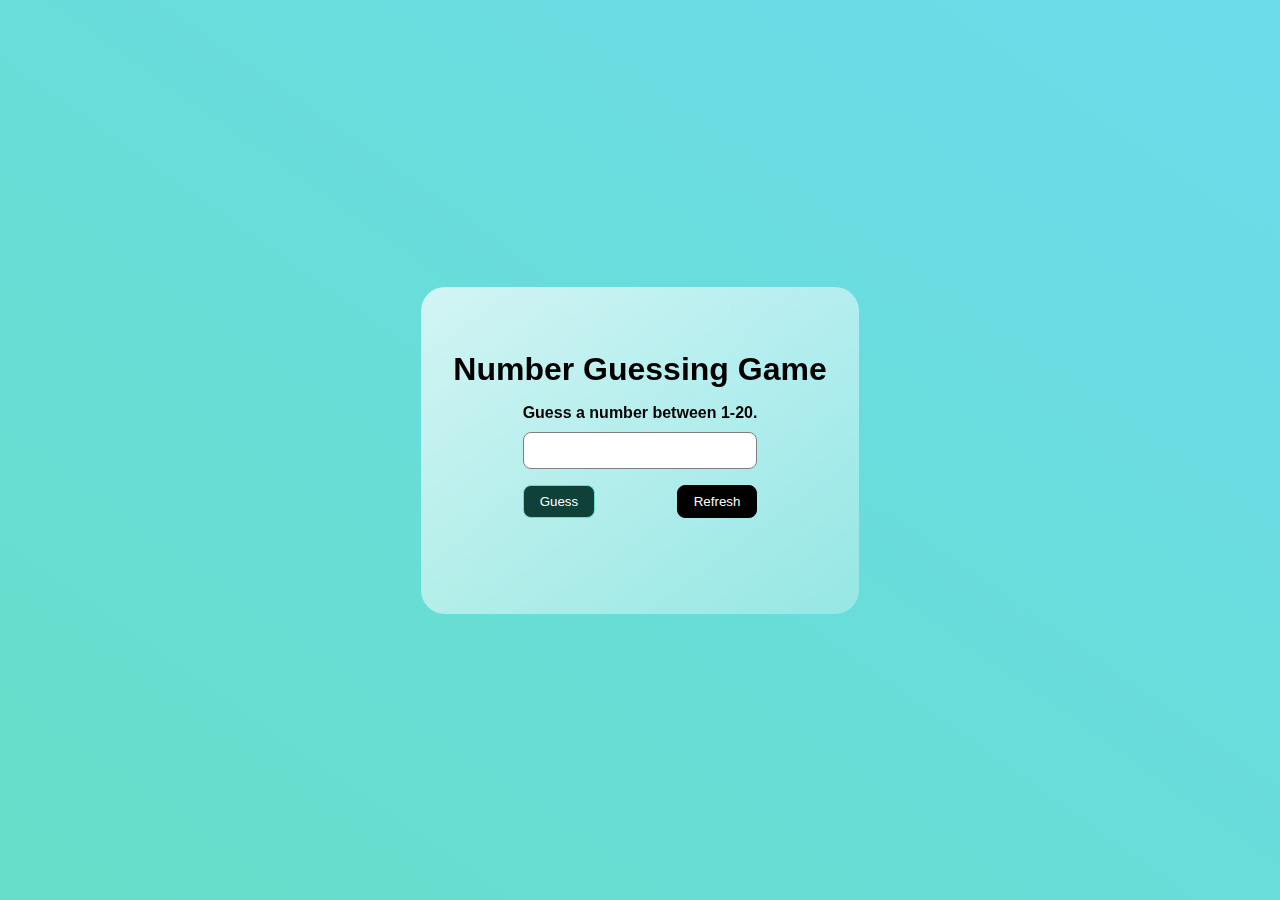
<file: guess-number/index.html>
<!DOCTYPE html>
<html lang="en">
  <head>
    <meta charset="UTF-8" />
    <meta name="viewport" content="width=device-width, initial-scale=1.0" />
    <link rel="stylesheet" href="styles.css" />
    <title>Guess the number</title>
  </head>
  <body>
    <main>
      <div class="game-container">
        <h1>Number Guessing Game</h1>
        <form id="game">
          <div class="form-group">
            <label for="guess">Guess a number between 1-20.</label>
            <input type="text" id="guess" />
          </div>
          <div class="buttons-group">
            <button type="submit" class="submit">Guess</button>
            <button class="refresh">Refresh</button>
          </div>
        </form>
        <p id="feedback"></p>
      </div>
    </main>
    <script src="./script.js"></script>
  </body>
</html>
</file>
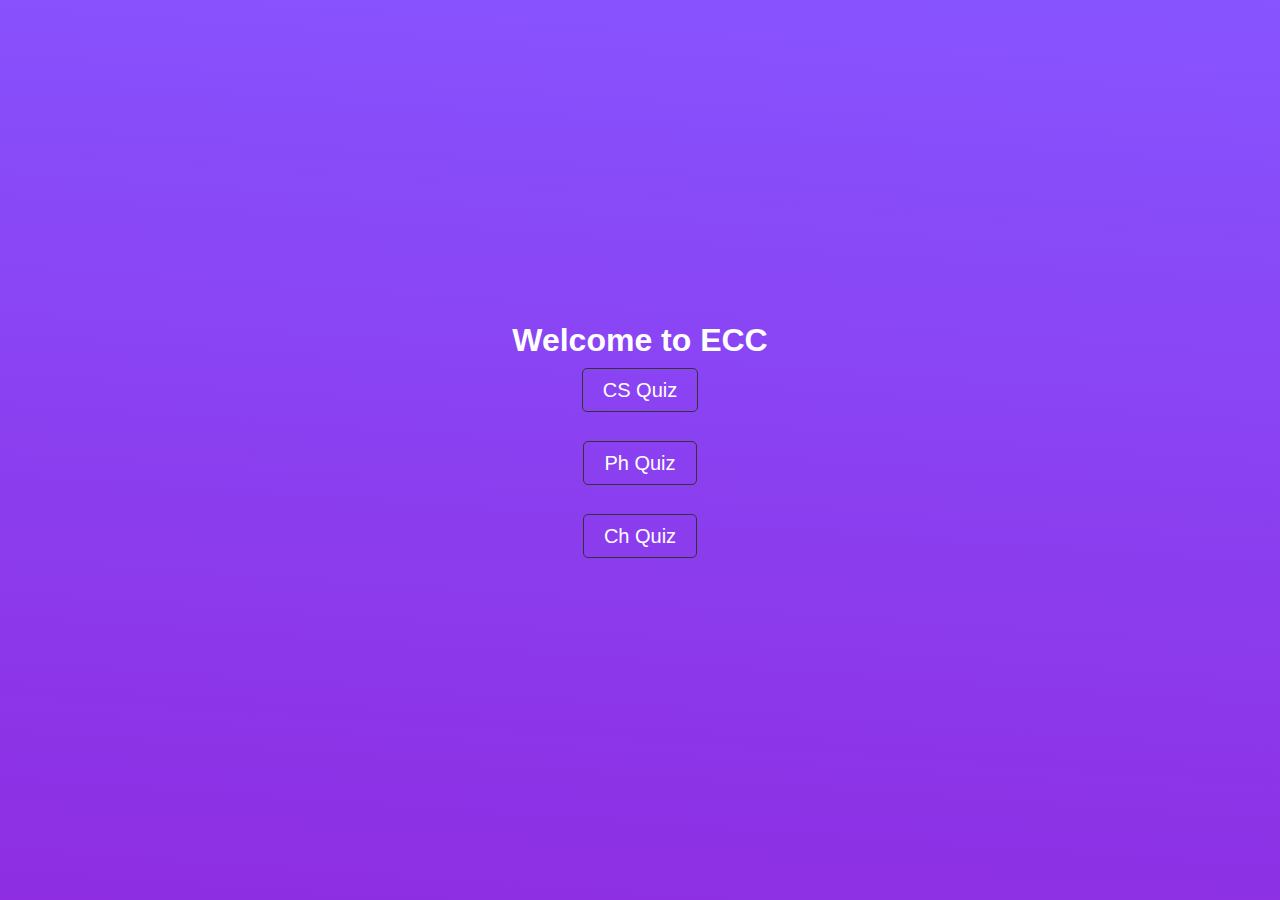
<file: quiz/index.html>
<!DOCTYPE html>
<html lang="en">
  <head>
    <meta charset="UTF-8" />
    <meta name="viewport" content="width=device-width, initial-scale=1.0" />
    <link rel="stylesheet" href="styles.css" />
    <title>Document</title>
  </head>
  <body>
    <div class="container">
      <h1>Welcome to ECC</h1>
      <div class="quiz">
        <a href="quiz1.html">CS Quiz</a>
      </div>
      <div class="quiz">
        <a href="quiz2.html">Ph Quiz</a>
      </div>
      <div class="quiz">
        <a href="quiz3.html">Ch Quiz</a>
      </div>
    </div>
  </body>
</html>
</file>
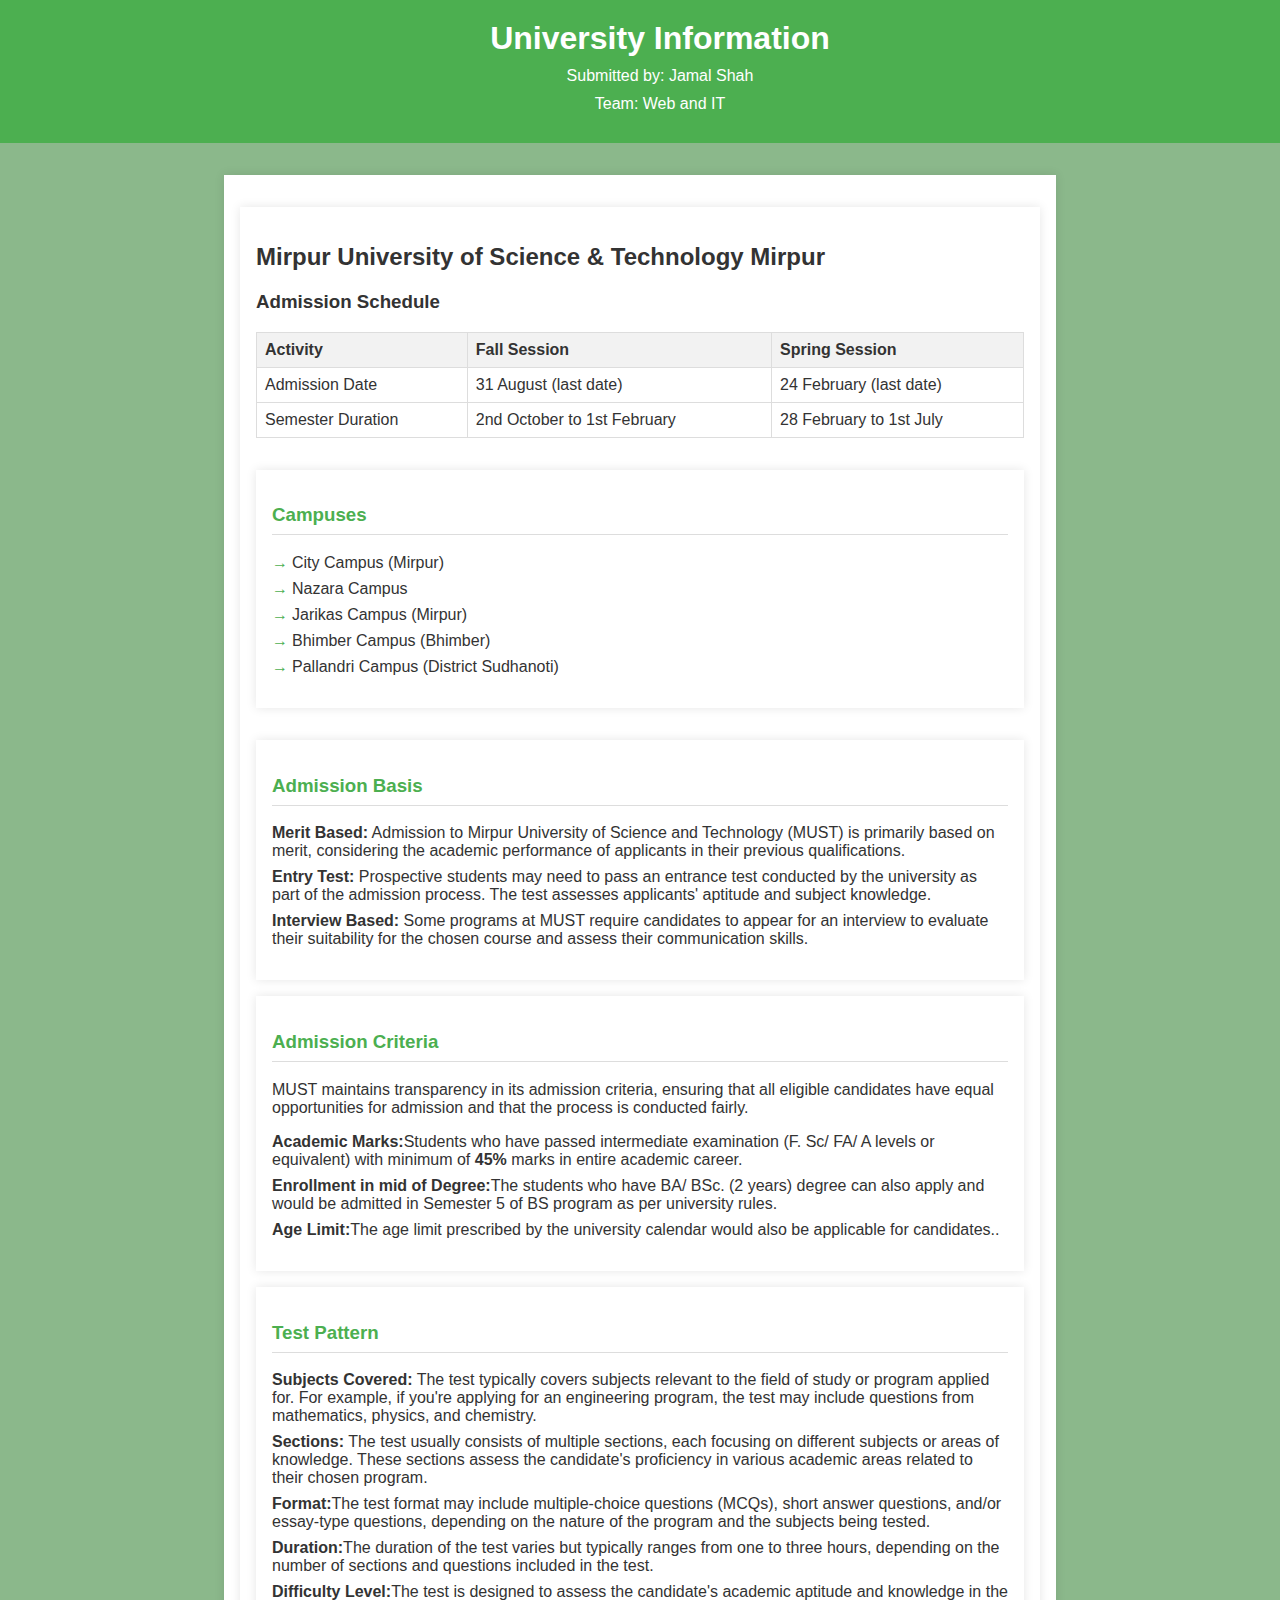
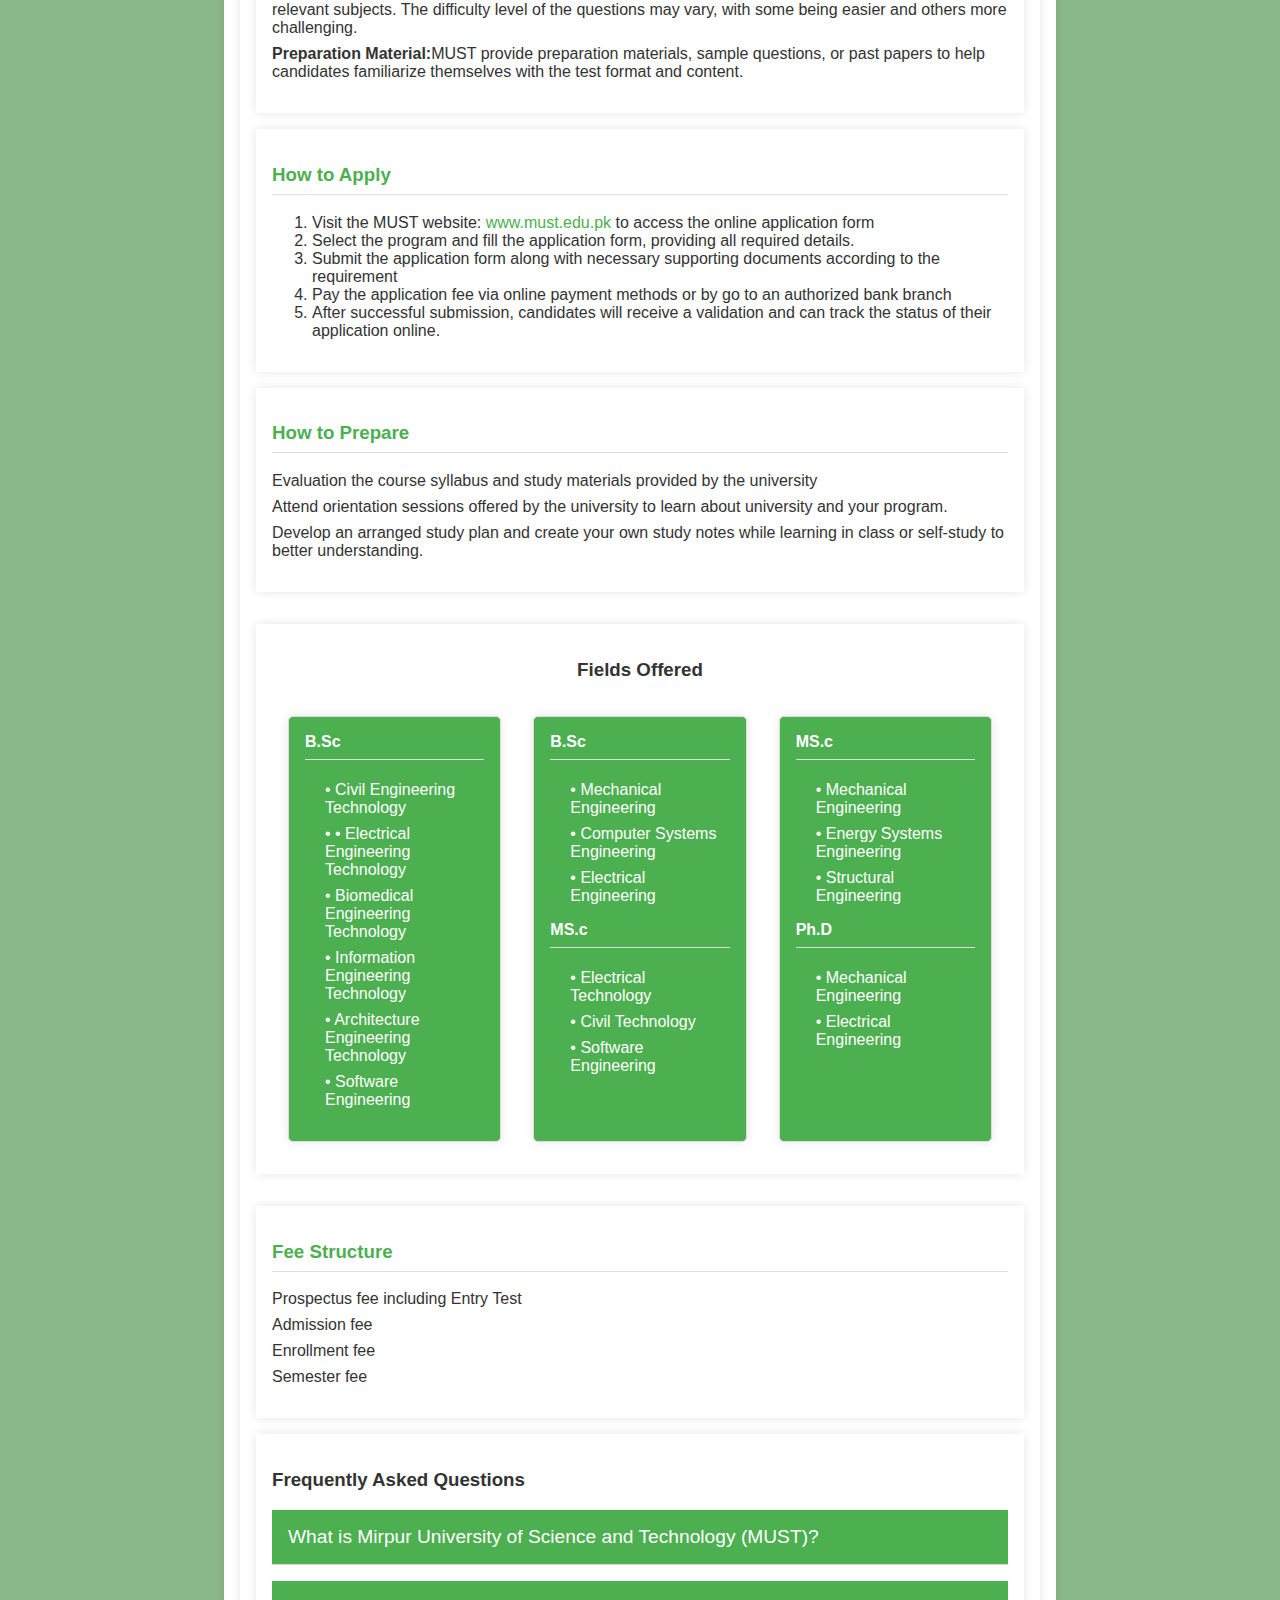
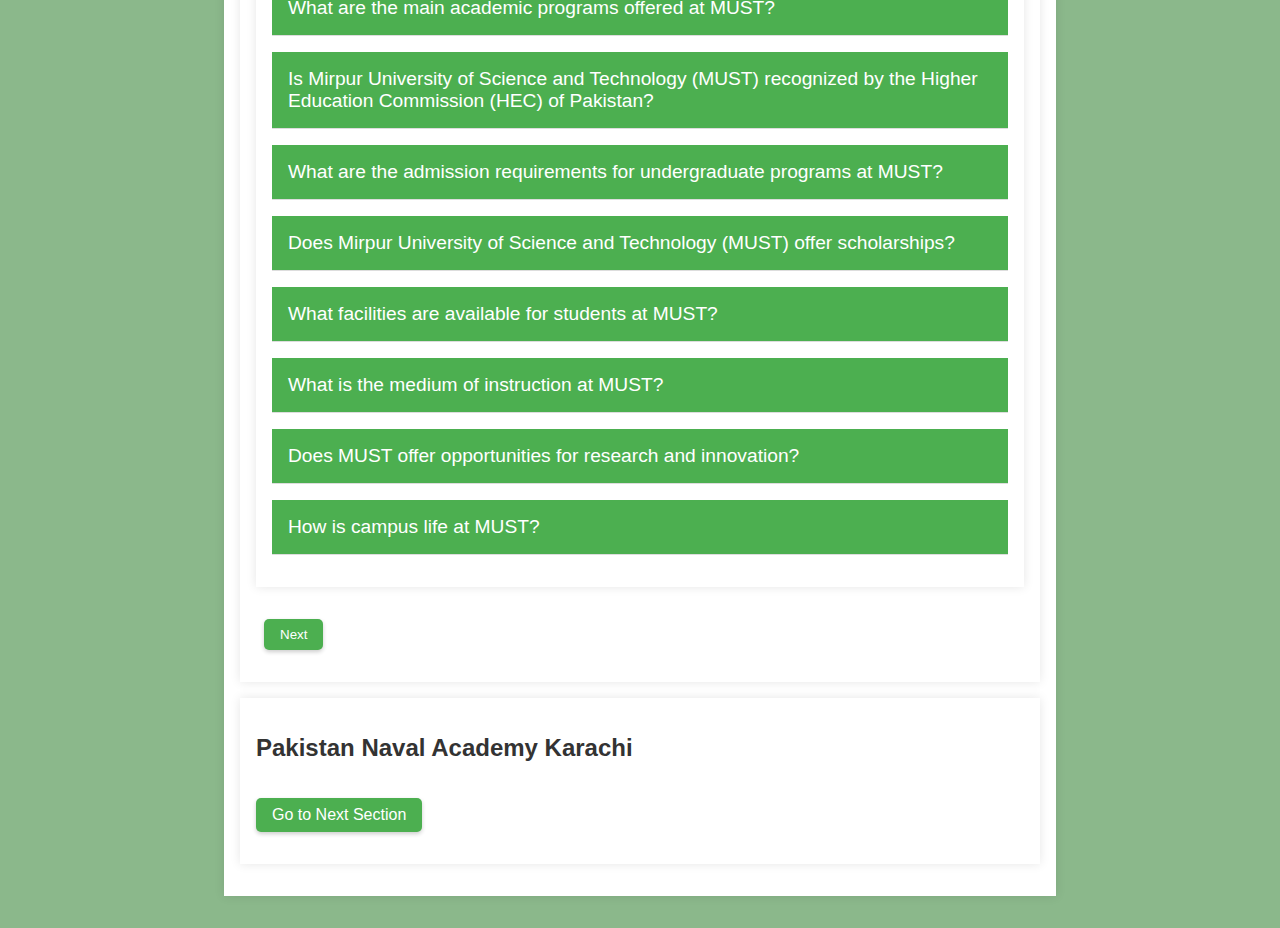
<file: Task-3/index.html>
<!DOCTYPE html>
<html lang="en">
  <head>
    <meta charset="UTF-8" />
    <meta name="viewport" content="width=device-width, initial-scale=1.0" />
    <title>University Information</title>
    <link rel="stylesheet" href="styles.css" />
  </head>
  <body>
    <header>
      <h1>University Information</h1>
      <p>Submitted by: Jamal Shah</p>
      <p>Team: Web and IT</p>
    </header>
    <div class="container">
      <section class="university section" id="section1">
        <h2>Mirpur University of Science & Technology Mirpur</h2>
        <h3>Admission Schedule</h3>
        <table>
          <tr>
            <th>Activity</th>
            <th>Fall Session</th>
            <th>Spring Session</th>
          </tr>
          <tr>
            <td>Admission Date</td>
            <td>31 August (last date)</td>
            <td>24 February (last date)</td>
          </tr>
          <tr>
            <td>Semester Duration</td>
            <td>2nd October to 1st February</td>
            <td>28 February to 1st July</td>
          </tr>
        </table>

        <div class="campuses admission-criteria bg">
          <h3>Campuses</h3>
          <ul>
            <li>City Campus (Mirpur)</li>
            <li>Nazara Campus</li>
            <li>Jarikas Campus (Mirpur)</li>
            <li>Bhimber Campus (Bhimber)</li>
            <li>Pallandri Campus (District Sudhanoti)</li>
          </ul>
        </div>
        <div class="admission-basis admission-criteria bg">
          <h3>Admission Basis</h3>
          <ul>
            <li>
              <strong>Merit Based:</strong> Admission to Mirpur University of
              Science and Technology (MUST) is primarily based on merit,
              considering the academic performance of applicants in their
              previous qualifications.
            </li>
            <li>
              <strong>Entry Test:</strong> Prospective students may need to pass
              an entrance test conducted by the university as part of the
              admission process. The test assesses applicants' aptitude and
              subject knowledge.
            </li>
            <li>
              <strong>Interview Based:</strong> Some programs at MUST require
              candidates to appear for an interview to evaluate their
              suitability for the chosen course and assess their communication
              skills.
            </li>
          </ul>
        </div>

        <div class="admission-criteria bg">
          <h3>Admission Criteria</h3>
          <p>
            MUST maintains transparency in its admission criteria, ensuring that
            all eligible candidates have equal opportunities for admission and
            that the process is conducted fairly.
          </p>
          <ul>
            <li>
              <strong>Academic Marks:</strong>Students who have passed
              intermediate examination (F. Sc/ FA/ A levels or equivalent) with
              minimum of <b>45%</b> marks in entire academic career.
            </li>
            <li>
              <strong>Enrollment in mid of Degree:</strong>The students who have
              BA/ BSc. (2 years) degree can also apply and would be admitted in
              Semester 5 of BS program as per university rules.
            </li>
            <li>
              <strong>Age Limit:</strong>The age limit prescribed by the
              university calendar would also be applicable for candidates..
            </li>
          </ul>
        </div>
        <div class="admission-criteria bg">
          <h3>Test Pattern</h3>
          <ul>
            <li>
              <strong>Subjects Covered:</strong> The test typically covers
              subjects relevant to the field of study or program applied for.
              For example, if you're applying for an engineering program, the
              test may include questions from mathematics, physics, and
              chemistry.
            </li>
            <li>
              <strong>Sections:</strong> The test usually consists of multiple
              sections, each focusing on different subjects or areas of
              knowledge. These sections assess the candidate's proficiency in
              various academic areas related to their chosen program.
            </li>
            <li>
              <strong>Format:</strong>The test format may include
              multiple-choice questions (MCQs), short answer questions, and/or
              essay-type questions, depending on the nature of the program and
              the subjects being tested.
            </li>
            <li>
              <strong>Duration:</strong>The duration of the test varies but
              typically ranges from one to three hours, depending on the number
              of sections and questions included in the test.
            </li>
            <li>
              <strong>Difficulty Level:</strong>The test is designed to assess
              the candidate's academic aptitude and knowledge in the relevant
              subjects. The difficulty level of the questions may vary, with
              some being easier and others more challenging.
            </li>
            <li>
              <strong>Preparation Material:</strong>MUST provide preparation
              materials, sample questions, or past papers to help candidates
              familiarize themselves with the test format and content.
            </li>
          </ul>
        </div>

        <div class="admission-criteria bg">
          <h3>How to Apply</h3>
          <ol>
            <li>
              Visit the MUST website:
              <a href="http://www.must.edu.pk">www.must.edu.pk</a> to access the
              online application form
            </li>
            <li>
              Select the program and fill the application form, providing all
              required details.
            </li>
            <li>
              Submit the application form along with necessary supporting
              documents according to the requirement
            </li>
            <li>
              Pay the application fee via online payment methods or by go to an
              authorized bank branch
            </li>
            <li>
              After successful submission, candidates will receive a validation
              and can track the status of their application online.
            </li>
          </ol>
        </div>

        <div class="admission-criteria bg">
          <h3>How to Prepare</h3>
          <ul>
            <li>
              Evaluation the course syllabus and study materials provided by the
              university
            </li>
            <li>
              Attend orientation sessions offered by the university to learn
              about university and your program.
            </li>
            <li>
              Develop an arranged study plan and create your own study notes
              while learning in class or self-study to better understanding.
            </li>
          </ul>
        </div>

        <div class="fields-offered bg">
          <h3>Fields Offered</h3>
          <div class="card-container">
            <div class="card">
              <h4>B.Sc</h4>
              <ul>
                <li>• Civil Engineering Technology</li>
                <li>• • Electrical Engineering Technology</li>
                <li>• Biomedical Engineering Technology</li>
                <li>• Information Engineering Technology</li>
                <li>• Architecture Engineering Technology</li>
                <li>• Software Engineering</li>
              </ul>
            </div>
            <div class="card">
              <h4>B.Sc</h4>
              <ul>
                <li>• Mechanical Engineering</li>
                <li>• Computer Systems Engineering</li>
                <li>• Electrical Engineering</li>
              </ul>
              <h4>MS.c</h4>
              <ul>
                <li>• Electrical Technology</li>
                <li>• Civil Technology</li>
                <li>• Software Engineering</li>
              </ul>
            </div>
            <div class="card">
              <h4>MS.c</h4>
              <ul>
                <li>• Mechanical Engineering</li>
                <li>• Energy Systems Engineering</li>
                <li>• Structural Engineering</li>
              </ul>
              <h4>Ph.D</h4>
              <ul>
                <li>• Mechanical Engineering</li>
                <li>• Electrical Engineering</li>
              </ul>
            </div>
          </div>
        </div>

        <div class="fee-structure admission-criteria bg">
          <h3>Fee Structure</h3>
          <ul>
            <li>Prospectus fee including Entry Test</li>
            <li>Admission fee</li>
            <li>Enrollment fee</li>
            <li>Semester fee</li>
          </ul>
        </div>

        <div class="faq bg">
          <h3>Frequently Asked Questions</h3>
          <div class="faq-item">
            <button class="faq-question">
              What is Mirpur University of Science and Technology (MUST)?
            </button>
            <div class="faq-answer">
              <p>
                Mirpur University of Science and Technology (MUST) is a renowned
                institution of higher education located in Mirpur, Azad Kashmir,
                Pakistan. It offers undergraduate, graduate, and postgraduate
                programs in various fields of science, engineering, technology,
                and social sciences.
              </p>
            </div>
          </div>
          <div class="faq-item">
            <button class="faq-question">
              What are the main academic programs offered at MUST?
            </button>
            <div class="faq-answer">
              <p>
                MUST offers a wide range of academic programs including but not
                limited to engineering, computer science, business
                administration, social sciences, and natural sciences.
              </p>
            </div>
          </div>
          <div class="faq-item">
            <button class="faq-question">
              Is Mirpur University of Science and Technology (MUST) recognized
              by the Higher Education Commission (HEC) of Pakistan?
            </button>
            <div class="faq-answer">
              <p>
                Yes, MUST is recognized by the Higher Education Commission (HEC)
                of Pakistan, and its degree programs are accredited
              </p>
            </div>
          </div>
          <div class="faq-item">
            <button class="faq-question">
              What are the admission requirements for undergraduate programs at
              MUST?
            </button>
            <div class="faq-answer">
              <p>
                Admission requirements may vary depending on the program, but
                generally, applicants need to pass an entrance test, meet the
                minimum academic qualifications, and fulfill any other criteria
                specified by the university
              </p>
            </div>
          </div>
          <div class="faq-item">
            <button class="faq-question">
              Does Mirpur University of Science and Technology (MUST) offer
              scholarships?
            </button>
            <div class="faq-answer">
              <p>
                Yes, MUST provide various scholarships and financial aid
                opportunities to deserving students based on academic merit,
                need, and other criteria.
              </p>
            </div>
          </div>
          <div class="faq-item">
            <button class="faq-question">
              What facilities are available for students at MUST?
            </button>
            <div class="faq-answer">
              <p>
                MUST provide state-of-the-art facilities including modern
                classrooms, laboratories, libraries, sports complexes, hostels,
                and recreational areas to facilitate the holistic development of
                students.
              </p>
            </div>
          </div>
          <div class="faq-item">
            <button class="faq-question">
              What is the medium of instruction at MUST?
            </button>
            <div class="faq-answer">
              <p>
                The medium of instruction at MUST is primarily English, although
                some programs may offer courses in both English and Urdu..
              </p>
            </div>
          </div>
          <div class="faq-item">
            <button class="faq-question">
              Does MUST offer opportunities for research and innovation?
            </button>
            <div class="faq-answer">
              <p>
                Yes, MUST encourages research and innovation through its
                research centers, collaborations with industries, and
                participation in national and international research projects.
              </p>
            </div>
          </div>
          <div class="faq-item">
            <button class="faq-question">How is campus life at MUST?</button>
            <div class="faq-answer">
              <p>
                Campus life at MUST is vibrant and diverse, with numerous
                extracurricular activities, clubs, and societies catering to the
                interests of students. The university also hosts events,
                seminars, and workshops to enrich the overall learning
                experience.
              </p>
            </div>
          </div>
        </div>
        <button class="next-btn" onclick="showSection(2)">Next</button>
      </section>
      <section class="university section" id="section2">
        <h2>Northern University, Nowshera</h2>
        <h3>Admission Schedule</h3>
        <table>
          <tr>
            <th>Activity</th>
            <th>Fall Session</th>
            <th>Spring Session</th>
          </tr>
          <tr>
            <td>Admission Date</td>
            <td>30 August (last date)</td>
            <td>29th February</td>
          </tr>
          <tr>
            <td>Semester Duration</td>
            <td>October to February</td>
            <td>March to September</td>
          </tr>
        </table>

        <div class="campuses admission-criteria bg">
          <h3>Campuses</h3>
          <ul>
            <li>City Campus Nowshera</li>
            <li>
              Main campus at Wattar Walai Ziarat Kaka Sahib Road, Nowshera
            </li>
          </ul>
        </div>
        <div class="admission-basis admission-criteria bg">
          <h3>Admission Basis</h3>
          <ul>
            <li>
              <strong>Merit Based:</strong> Northern University Nowshera offers
              admission on a merit basis, considering the academic performance
              of applicants in their previous qualifications.
            </li>
            <li>
              <strong>Entry Test:</strong>Prospective students may be required
              to pass an entrance test conducted by the university as part of
              the admission process.
            </li>
            <li>
              <strong>Interview Based:</strong> • Some programs at Northern
              University Nowshera may require candidates to appear for an
              interview to assess their suitability for the chosen course.
            </li>
          </ul>
        </div>

        <div class="admission-criteria bg">
          <h3>Admission Criteria</h3>
          <ul>
            <li>
              <strong>Academic Qualification:</strong>
            </li>
            <li>
              <strong>Merit Based:</strong> Admission is primarily based on
              merit considering the academic performance of applicants in their
              previous qualifications.
            </li>
            <li>
              <strong>Entry Test:</strong> Prospective students may need to pass
              an entrance test conducted by the university.
            </li>
            <li>
              <strong>Interview Based:</strong> Some programs require candidates
              to appear for an interview.
            </li>
          </ul>
        </div>
        <div class="admission-criteria bg">
          <h3>Test Pattern</h3>
          <ul>
            <li>
              <strong>Subjects Covered:</strong> The test typically covers
              subjects relevant to the field of study or program applied for.
              This may include subjects such as mathematics, English language
              proficiency, general knowledge, and subject-specific knowledge
              depending on the program.
            </li>
            <li>
              <strong>Sections:</strong>The test usually consists of multiple
              sections, each focusing on different subjects or areas of
              knowledge. These sections assess the candidate's proficiency in
              various academic areas relevant to their chosen program.
            </li>
            <li>
              <strong>Format:</strong>• The test format may include
              multiple-choice questions (MCQs), short answer questions, and/or
              essay-type questions, depending on the nature of the program and
              the subjects being tested.
            </li>
            <li>
              <strong>Duration:</strong>The duration of the test varies but
              typically ranges from one to three hours, depending on the number
              of sections and questions included in the test.
            </li>
            <li>
              <strong>Difficulty Level:</strong>The test is designed to assess
              the candidate's academic aptitude and knowledge in the relevant
              subjects. The difficulty level of the questions may vary, with
              some being easier and others more challenging.
            </li>
            <li>
              <strong>Preparation Material:</strong>Northern University Nowshera
              provide preparation materials, sample questions, or past papers to
              help candidates familiarize themselves with the test format and
              content.
            </li>
          </ul>
        </div>

        <div class="admission-criteria bg">
          <h3>How to Apply</h3>
          <ol>
            <li>
              Visit the Northern University website:
              <a href="https://www.northern.edu.pk ">www.northern.edu.pk</a> to
              access the online application form
            </li>
            <li>
              Select the program and fill the application form, providing all
              required details.
            </li>
            <li>
              Submit the application form along with necessary supporting
              documents according to the requirement
            </li>
            <li>
              Pay the application fee via online payment methods or by go to an
              authorized bank branch
            </li>
            <li>
              After successful submission, candidates will receive a validation
              and can track the status of their application online.
            </li>
          </ol>
        </div>

        <div class="admission-criteria bg">
          <h3>How to Prepare</h3>
          <ul>
            <li>
              Evaluation the course syllabus and study materials provided by the
              university
            </li>
            <li>
              Attend orientation sessions offered by the university to learn
              about university and your program.
            </li>
            <li>
              Develop an arranged study plan and create your own study notes
              while learning in class or self-study to better understanding.
            </li>
          </ul>
        </div>

        <div class="fields-offered bg">
          <h3>Fields Offered</h3>
          <div class="card-container">
            <div class="card">
              <h4>B.Sc</h4>
              <ul>
                <li>• Electrical Engineering</li>
                <li>• Computer Science</li>
                <li>• Information Technology</li>
                <li>• Electronics</li>
                <li>• Business Administration</li>
                <li>• Textile and Fashion Designing</li>
                <li>• BS Economics</li>
                <li>• BS Education</li>
                <li>• BS English</li>
                <li>• BS Urdu</li>
                <li>• BS Journalism</li>
              </ul>
            </div>
            <div class="card">
              <h4>MS</h4>
              <ul>
                <li>• MSc Mathematics</li>
                <li>• MSc Environmental Science</li>
                <li>• MPhil Environmental Science</li>
              </ul>
            </div>
            <div class="card">
              <h4>Ph.D</h4>
              <ul>
                <li>-</li>
                <li></li>
              </ul>
            </div>
          </div>
        </div>

        <div class="admission-criteria bg">
          <h3>Fee Structure</h3>
          <ul>
            <li>Prospectus fee including Entry Test</li>
            <li>Admission fee</li>
            <li>Enrollment fee</li>
            <li>Semester fee</li>
          </ul>
        </div>

        <div class="faq bg">
          <h3>Frequently Asked Questions</h3>
          <div class="faq-item">
            <button class="faq-question">
              What programs does Northern University Nowshera offer?
            </button>
            <div class="faq-answer">
              <p>
                Northern University Nowshera offers a wide range of
                undergraduate, graduate, and postgraduate programs in various
                disciplines including but not limited to engineering, business
                administration, computer science, social sciences, and health
                sciences.
              </p>
            </div>
          </div>
          <div class="faq-item">
            <button class="faq-question">
              Is Northern University Nowshera recognized by the Higher Education
              Commission (HEC)?
            </button>
            <div class="faq-answer">
              <p>
                Yes, Northern University Nowshera is recognized by the Higher
                Education Commission (HEC) of Pakistan, and its degree programs
                are accredited
              </p>
            </div>
          </div>
          <div class="faq-item">
            <button class="faq-question">
              What is the admission process at Northern University Nowshera?
            </button>
            <div class="faq-answer">
              <p>
                The admission process typically involves meeting the minimum
                academic qualifications, appearing for an entrance test (if
                applicable), submitting required documents, and fulfilling any
                other criteria specified by the university
              </p>
            </div>
          </div>
          <div class="faq-item">
            <button class="faq-question">
              Does Northern University Nowshera offer scholarships or financial
              aid?
            </button>
            <div class="faq-answer">
              <p>
                Yes, Northern University Nowshera provides scholarships and
                financial aid opportunities to deserving students based on
                academic merit, need, and other criteria.
              </p>
            </div>
          </div>
          <div class="faq-item">
            <button class="faq-question">
              What facilities are available for students at Northern University
              Nowshera?
            </button>
            <div class="faq-answer">
              <p>
                The university provides modern facilities including classrooms,
                laboratories, libraries, sports complexes, hostels, and
                recreational areas to facilitate the overall development of
                students.
              </p>
            </div>
          </div>
          <div class="faq-item">
            <button class="faq-question">
              What is the medium of instruction at Northern University Nowshera?
            </button>
            <div class="faq-answer">
              <p>
                The medium of instruction at Northern University Nowshera is
                primarily English, although some programs may offer courses in
                both English and Urdu.
              </p>
            </div>
          </div>
          <div class="faq-item">
            <button class="faq-question">
              Are there any extracurricular activities or student clubs at
              Northern University Nowshera?
            </button>
            <div class="faq-answer">
              <p>
                Yes, the university offers various extracurricular activities,
                clubs, and societies catering to the interests of students,
                promoting their holistic development.
              </p>
            </div>
          </div>
          <div class="faq-item">
            <button class="faq-question">
              How is the campus life at Northern University Nowshera?
            </button>
            <div class="faq-answer">
              <p>
                Campus life at Northern University Nowshera is vibrant and
                diverse, with opportunities for academic, social, and personal
                growth through various activities and events.
              </p>
            </div>
          </div>
          <div class="faq-item">
            <button class="faq-question">
              Does Northern University Nowshera have international
              collaborations or exchange programs?
            </button>
            <div class="faq-answer">
              <p>
                Yes, the university have international collaborations with other
                universities and institutions, and it may offer exchange
                programs for students to study abroad or interact with
                international peers.
              </p>
            </div>
          </div>
          <div class="faq-item">
            <button class="faq-question">
              How can I contact Northern University Nowshera for more
              information?
            </button>
            <div class="faq-answer">
              <p>
                You can contact Northern University Nowshera through their
                official website, email, phone number, or by visiting their
                campus. They typically have an admissions office or help desk to
                assist prospective students with inquiries.
              </p>
            </div>
          </div>
        </div>
        <button class="prev-btn" onclick="showSection(1)">Previous</button>
        <button class="next-btn" onclick="showSection(3)">Next</button>
      </section>
      <section class="university section" id="section3">
        <h2>Shaheed Benazir Bhutto Women University, Peshawar</h2>
        <h3>Admission Schedule</h3>
        <table>
          <tr>
            <th>Activity</th>
            <th>Fall Session</th>
            <th>Spring Session</th>
          </tr>
          <tr>
            <td>Admission Date</td>
            <td>31 October</td>
            <td>15 March</td>
          </tr>
          <tr>
            <td>Semester Duration</td>
            <td>September to January</td>
            <td>February to June</td>
          </tr>
        </table>

        <div class="campuses admission-criteria bg">
          <h3>Campuses</h3>
          <ul>
            <li>
              Benazir Bhutto Shaheed University (Karachi) in Karachi, Sindh
            </li>
            <li>
              Shaheed Benazir Bhutto University (Sheringal) in Dir, Khyber
              Pakhtunkhwa
            </li>
            <li>
              Shaheed Benazir Bhutto University (Shaheed Benazirabad) in Shaheed
              Benazirabad, Sindh
            </li>
            <li>
              Shaheed Benazir Bhutto Women University in Peshawar, Khyber
              Pakhtunkhwa
            </li>
          </ul>
        </div>
        <div class="admission-basis admission-criteria bg">
          <h3>Admission Basis</h3>
          <ul>
            <li>
              <strong>Merit Based:</strong> Admission to SBBWU, Peshawar, is
              primarily based on merit, considering the academic performance of
              applicants in their previous qualifications.
            </li>
            <li>
              <strong>Entry Test:</strong>Prospective students need to pass an
              entrance test conducted by the university as part of the admission
              process. The test assesses applicants' aptitude and subject
              knowledge.
            </li>
            <li>
              <strong>Interview Based:</strong>Some programs at SBBWU, Peshawar,
              require applicants to appear for an interview to evaluate their
              correctness for the selected course and evaluate their
              communication skills and motivation.
            </li>
          </ul>
        </div>

        <div class="admission-criteria bg">
          <h3>Admission Criteria</h3>
          <ul>
            <li>
              <strong>Academic Qualification:</strong>
            </li>
            <li>
              <strong>Document Verification:</strong>
            </li>
            <li>
              <strong>Selection Criteria Transparency:</strong>
            </li>
            <li>
              <strong>Entry Test:</strong> Prospective students may need to pass
              an entrance test conducted by the university.
            </li>
            <li>
              <strong>Interview Based:</strong> Some programs require candidates
              to appear for an interview.
            </li>
          </ul>
        </div>
        <div class="admission-criteria bg">
          <h3>Test Pattern</h3>
          <ul>
            <li>
              <strong>Subjects Covered:</strong> The test typically covers
              subjects relevant to the field of study or program applied for.
              This may include subjects such as mathematics, English language
              proficiency, general knowledge, and subject-specific knowledge
              depending on the program.
            </li>
            <li>
              <strong>Sections:</strong>The test usually consists of multiple
              sections, each focusing on different subjects or areas of
              knowledge. These sections assess the candidate's proficiency in
              various academic areas relevant to their chosen program.
            </li>
            <li>
              <strong>Format:</strong>• The test format may include
              multiple-choice questions (MCQs), short answer questions, and/or
              essay-type questions, depending on the nature of the program and
              the subjects being tested.
            </li>
            <li>
              <strong>Duration:</strong>The duration of the test varies but
              typically ranges from one to three hours, depending on the number
              of sections and questions included in the test.
            </li>
            <li>
              <strong>Difficulty Level:</strong>The test is designed to assess
              the candidate's academic aptitude and knowledge in the relevant
              subjects. The difficulty level of the questions may vary, with
              some being easier and others more challenging.
            </li>
            <li>
              <strong>Preparation Material:</strong>SBBWU, Peshawar, provide
              preparation materials, sample questions, or past papers to help
              candidates explain themselves with the test format and content.
            </li>
            <li>
              <strong>Test Syllabus:</strong>The university typically issues the
              syllabus for the entrance test, outlining the topics from which
              questions will be inquired. Applicants are guided to review the
              syllabus and prepare consequently.
            </li>
          </ul>
        </div>

        <div class="admission-criteria bg">
          <h3>How to Apply</h3>
          <ol>
            <li>
              Visit the SBBWU University website:
              <a href="https://www.sbbwu.edu.pk">www.sbbwu.edu.pk </a> to access
              the online application form
            </li>
            <li>
              Select the program and fill the application form, providing all
              required details.
            </li>
            <li>
              Submit the application form along with necessary supporting
              documents according to the requirement
            </li>
            <li>
              Pay the application fee via online payment methods or by go to an
              authorized bank branch
            </li>
            <li>
              After successful submission, candidates will receive a validation
              and can track the status of their application online.
            </li>
          </ol>
        </div>

        <div class="admission-criteria bg">
          <h3>How to Prepare</h3>
          <ul>
            <li>
              Evaluation the course syllabus and study materials provided by the
              SBBWU.
            </li>
            <li>
              Attend orientation sessions offered by the university to learn
              about university and your program.
            </li>
            <li>
              Develop an arranged study plan and create your own study notes
              while learning in class or self-study to better understanding.
            </li>
          </ul>
        </div>

        <div class="fields-offered bg">
          <h3>Fields Offered</h3>
          <div class="card-container">
            <div class="card">
              <h4>B.Sc</h4>
              <ul>
                <li>• B.Ed with Personal Grooming</li>
                <li>• BS Bio-Informatics</li>
                <li>• BS Microbiology</li>
                <li>• BS Chemistry</li>
                <li>• BS Psychology</li>
                <li>• BS Economics</li>
                <li>• BS Bio Chemistry</li>
                <li>• BS Computer Science</li>
                <li>• BS Physics</li>
                <li>• B.A (Hons) Fine Arts</li>
                <li>• B.B.A</li>
              </ul>
            </div>
            <div class="card">
              <h4>MS</h4>
              <ul>
                <li>• Masters in English</li>
                <li>• Masters in Statistics</li>
                <li>• Masters in Islamiyat</li>
                <li>• Masters in Computer Science</li>
                <li>• Masters in Chemistry</li>
                <li>• Masters in Mathematics</li>
                <li>• Masters in Economics</li>
                <li>• Masters in Psychology</li>
                <li>• M.Ed</li>
              </ul>
            </div>
            <div class="card">
              <h4>MS</h4>
              <ul>
                <li>• Masters in Urdu</li>
                <li>• Masters in Political Science</li>
                <li>• Masters in Physics</li>
                <li>• M.B.A</li>
                <li>• M.P.A</li>
                <li>• L.L.B</li>
              </ul>
              <h4>Ph.D</h4>
              <ul>
                <li>• Ph.D in Islamiyat</li>
                <li>• Ph.D in Psychology</li>
              </ul>
            </div>
          </div>
        </div>

        <div class="admission-criteria bg">
          <h3>Fee Structure</h3>
          <ul>
            <li>Prospectus fee including Entry Test</li>
            <li>Admission fee</li>
            <li>Enrollment fee</li>
            <li>Semester fee</li>
          </ul>
        </div>

        <div class="faq bg">
          <h3>Frequently Asked Questions</h3>
          <div class="faq-item">
            <button class="faq-question">
              What programs does Northern SBBWU offer?
            </button>
            <div class="faq-answer">
              <p>
                SBBWU offers a variety of undergraduate, graduate, and
                postgraduate programs in fields such as arts, sciences,
                humanities, education, business administration, and social
                sciences.
              </p>
            </div>
          </div>
          <div class="faq-item">
            <button class="faq-question">
              Is SBBWU recognized by the Higher Education Commission (HEC)?
            </button>
            <div class="faq-answer">
              <p>
                Yes, SBBWU is recognized by the Higher Education Commission
                (HEC) of Pakistan.
              </p>
            </div>
          </div>
          <div class="faq-item">
            <button class="faq-question">Is SBBWU only for women?</button>
            <div class="faq-answer">
              <p>
                Yes, SBBWU is a women's university, providing educational
                opportunities exclusively for female students.
              </p>
            </div>
          </div>
          <div class="faq-item">
            <button class="faq-question">
              What are the admission requirements for undergraduate programs at
              SBBWU?
            </button>
            <div class="faq-answer">
              <p>
                Admission requirements may vary depending on the program, but
                generally, applicants need to meet the minimum academic
                qualifications, pass an entrance test (if applicable), and
                fulfill any other criteria specified by the university.
              </p>
            </div>
          </div>
          <div class="faq-item">
            <button class="faq-question">
              Does SBBWU offer scholarships or financial aid?
            </button>
            <div class="faq-answer">
              <p>
                Yes, SBBWU provides scholarships and financial aid opportunities
                to deserving students based on academic merit, need, and other
                criteria.
              </p>
            </div>
          </div>
          <div class="faq-item">
            <button class="faq-question">
              What facilities are available for students at SBBWU?
            </button>
            <div class="faq-answer">
              <p>
                The university provides modern facilities including classrooms,
                laboratories, libraries, sports complexes, hostels, and
                recreational areas to facilitate the overall development of
                students.
              </p>
            </div>
          </div>
          <div class="faq-item">
            <button class="faq-question">
              What is the medium of instruction at SBBWU ?
            </button>
            <div class="faq-answer">
              <p>
                The medium of instruction at SBBWU is primarily English,
                although some programs may offer courses in both English and
                Urdu.
              </p>
            </div>
          </div>
          <div class="faq-item">
            <button class="faq-question">
              Are there any extracurricular activities or student clubs at
              SBBWU?
            </button>
            <div class="faq-answer">
              <p>
                Yes, SBBWU encourages extracurricular activities and has various
                student clubs and societies catering to the interests of
                students, promoting their holistic development.
              </p>
            </div>
          </div>
          <div class="faq-item">
            <button class="faq-question">
              How is the campus life at SBBWU?
            </button>
            <div class="faq-answer">
              <p>
                Campus life at SBBWU is vibrant and diverse, with opportunities
                for academic, social, and personal growth through various
                activities and events.
              </p>
            </div>
          </div>
          <div class="faq-item">
            <button class="faq-question">
              How can I contact SBBWU for more information?
            </button>
            <div class="faq-answer">
              <p>
                You can contact SBBWU through their official website, email,
                phone number, or by visiting their campus. They typically have
                an admissions office or help desk to assist prospective students
                with inquiries.
              </p>
            </div>
          </div>
        </div>
        <button class="prev-btn" onclick="showSection(2)">Previous</button>
        <button class="next-btn" onclick="showSection(4)">Next</button>
      </section>
      <section class="university section" id="section4">
        <h2>Imperial College of Business Studies, Lahore</h2>
        <h3>Admission Schedule</h3>
        <table>
          <tr>
            <th>Activity</th>
            <th>Fall Session</th>
            <th>Spring Session</th>
          </tr>
          <tr>
            <td>Admission Date</td>
            <td>15 September(last date)</td>
            <td>Mid of April</td>
          </tr>
          <tr>
            <td>Semester Duration</td>
            <td>October to March</td>
            <td>April to August</td>
          </tr>
        </table>

        <div class="campuses admission-criteria bg">
          <h3>Campuses</h3>
          <ul>
            <li>Garden Town Campusd</li>
            <li>Gulberg Campus</li>
            <li>Johar Town Campus</li>
            <li>Defense Campus</li>
          </ul>
        </div>
        <div class="admission-basis admission-criteria bg">
          <h3>Admission Basis</h3>
          <ul>
            <li>
              <strong>Merit Based:</strong> Admission based on the applicant's
              academic performance, such as their high school grades or previous
              college/university transcripts.
            </li>

            <li>
              <strong>Entry Test:</strong>Applicants need to take an admission
              test, which assesses their ability and knowledge in relevant
              subjects.
            </li>
            <li>
              <strong>Interview Based:</strong>Some programs require applicants
              to participate in an interview as part of the admission process.
              This allows the college to assess the applicant's communication
              skills, motivation, and suitability for the program.
            </li>
            <li>
              <strong>Extracurricular Activities Based:</strong>The College may
              also consider applicants' involvement in extracurricular
              activities, community service, or leadership roles.
            </li>
          </ul>
        </div>

        <div class="admission-criteria bg">
          <h3>Admission Criteria</h3>
          <ul>
            <li>
              <strong>Academic Qualification:</strong> Applicants are typically
              required to have completed their previous education up to a
              certain level, such as high school or undergraduate degree,
              depending on the program they are applying for.
            </li>
            <li>
              <strong>Minimum Grade Requirement:</strong> There might be a
              minimum grade requirement for previous academic qualifications,
              such as a certain GPA or percentage, which varies depending on the
              program.
            </li>
            <li>
              <strong>Entry Test:</strong> Some programs require applicants to
              take an admission test, such as the SAT, GRE, GMAT, or an internal
              test conducted by the college.
            </li>
            <li>
              <strong>English Skill:</strong>For programs taught in English,
              applicants whose primary language is not English may be required
              to demonstrate skill through consistent tests like TOEFL or IELTS.
            </li>
            <li>
              <strong>Letters of Recommendation:</strong> Some programs require
              letters of recommendation from teachers, professors, or employers
              who can attest to the applicant's academic abilities and
              character.
            </li>
            <li>
              <strong>Entry Test:</strong> Prospective students may need to pass
              an entrance test conducted by the university.
            </li>
            <li>
              <strong>Interview:</strong> : In some cases, candidates required
              to attend an interview as part of the admission process, where
              they can discuss their qualifications and aspirations with
              admissions staff.
            </li>
          </ul>
        </div>
        <div class="admission-criteria bg">
          <h3>Test Pattern</h3>
          <ul>
            <li>
              <strong>Subjects Covered:</strong> The test pattern vary depending
              on the program you're applying for. It could include subjects
              related to the field of study, such as mathematics, English
              language skill, general knowledge, analytical reasoning, or
              subject-specific knowledge.
            </li>
            <li>
              <strong>Format:</strong> The test format could be multiple-choice
              questions (MCQs), short answer questions, essays, case studies, or
              a combination of these formats.
            </li>
            <li>
              <strong>English Proficiency Test:</strong> If the program is
              taught in English and you're a non-native English speaker, there’s
              be a section dedicated to testing your English language
              proficiency. This could include reading comprehension, writing,
              listening, and speaking components.
            </li>
            <li>
              <strong>Sample Papers or Practice Tests:</strong> Colleges often
              provide sample papers or practice tests on their websites to help
              applicants familiarize themselves with the test format and types
              of questions asked.
            </li>
          </ul>
        </div>

        <div class="admission-criteria bg">
          <h3>How to Apply</h3>
          <ol>
            <li>
              Visit the Imperial College of Business Studies website:
              <a href="https://www.imperial.edu.pk ">www.imperial.edu.pk</a> to
              access the online application form
            </li>
            <li>
              Select the program and fill the application form, providing all
              required details.
            </li>
            <li>
              Submit the application form along with necessary supporting
              documents according to the requirement
            </li>
            <li>
              Pay the application fee via online payment methods or by go to an
              authorized bank branch
            </li>
            <li>
              After successful submission, candidates will receive a validation
              and can track the status of their application online.
            </li>
          </ol>
        </div>

        <div class="admission-criteria bg">
          <h3>How to Prepare</h3>
          <ul>
            <li>
              Evaluation the course syllabus and study materials provided by the
              University.
            </li>
            <li>
              Attend orientation sessions offered by the university to learn
              about university and your program.
            </li>
            <li>
              Develop an arranged study plan and create your own study notes
              while learning in class or self-study to better understanding.
            </li>
          </ul>
        </div>

        <div class="fields-offered bg">
          <h3>Fields Offered</h3>
          <div class="card-container">
            <div class="card">
              <h4>B.Sc</h4>
              <ul>
                <li>• Electrical Engineering</li>
                <li>• Civil Engineering</li>
                <li>• Mechanical Engineering Technology</li>
                <li>• Software Engineering Technology</li>
                <li>• Electrical Engineering Technology</li>
                <li>• Civil Engineering Technology</li>
                <li>• Biomedical Engineering Technology</li>
                <li>• Architectural Engineering Technology</li>
                <li>• Garment Engineering Technology</li>
              </ul>
            </div>
            <div class="card">
              <h4>B.Sc</h4>
              <ul>
                <li>• Textile Engineering Technology</li>
                <li>• Computer Engineering Technology</li>
                <li>• Aircraft Maintenance Engineering Technology</li>
                <li>• Fashion Design Engineering Technology</li>
                <li>• BBA</li>
                <li>• BBA (sem 5)</li>
                <li>• All ADP</li>
                <li>• Executive MBA</li>
                <li>• BS Public Administration</li>
                <li>• B.Com</li>
                <li>• BS Accounting & Finance</li>
              </ul>
            </div>
            <div class="card">
              <h4>BS.c</h4>
              <ul>
                <li>• BS Aviation Management</li>
                <li>• BS Supply Chain</li>
                <li>• BSCS</li>
                <li>• BSIT</li>
                <li>• BS Data Science</li>
                <li>• BSCS (sem 5)</li>
                <li>• BS Artificial Intelligence</li>
                <li>• Bachelor of Architecture (PCATP Approved)</li>
                <li>• BS Economics</li>
                <li>• BS Urdu</li>
                <li>• BS Pak Studies</li>
                <li>• BS Islamic Studies</li>
                <li>• BS English</li>
              </ul>
            </div>
          </div>
        </div>

        <div class="admission-criteria bg">
          <h3>Fee Structure</h3>
          <ul>
            <li>Prospectus fee including Entry Test</li>
            <li>Admission fee</li>
            <li>Enrollment fee</li>
            <li>Semester fee</li>
          </ul>
        </div>

        <div class="faq bg">
          <h3>Frequently Asked Questions</h3>
          <div class="faq-item">
            <button class="faq-question">
              What programs does Imperial College of Business Studies offer?
            </button>
            <div class="faq-answer">
              <p>
                Imperial College of Business Studies offers a range of
                undergraduate and graduate programs in business, management,
                finance, accounting, marketing, and related fields. Please visit
                our website or contact us for the most up-to-date information on
                our program offerings
              </p>
            </div>
          </div>
          <div class="faq-item">
            <button class="faq-question">
              What are the admission requirements for undergraduate/graduate
              programs?
            </button>
            <div class="faq-answer">
              <p>
                Admission requirements vary depending on the program. Generally,
                applicants need to fulfill academic qualifications, submit
                required documents, and may need to pass an admission test or
                interview. Please refer to our website for specific admission
                requirements for each program
              </p>
            </div>
          </div>
          <div class="faq-item">
            <button class="faq-question">
              What is the application process?
            </button>
            <div class="faq-answer">
              <p>
                The application process typically involves filling out an online
                application form, submitting required documents (transcripts,
                test scores, etc.), and paying the application fee. Details
                about the application process are available on our website.
              </p>
            </div>
          </div>
          <div class="faq-item">
            <button class="faq-question">
              What are the tuition fees and other expenses?
            </button>
            <div class="faq-answer">
              <p>
                Tuition fees and other expenses vary depending on the program
                and may change from year to year. Please refer to our website or
                contact our admissions office for the current fee structure and
                other expenses.
              </p>
            </div>
          </div>
          <div class="faq-item">
            <button class="faq-question">
              Does SBBWU offer scholarships or financial aid?
            </button>
            <div class="faq-answer">
              <p>
                Yes, Imperial College of Business Studies offers scholarships
                and financial aid to eligible students based on academic merit,
                financial need, or other criteria. Information about
                scholarships and financial aid opportunities can be found on our
                website or by contacting the financial aid office.
              </p>
            </div>
          </div>
          <div class="faq-item">
            <button class="faq-question">
              What facilities are available on campus, such as libraries, labs,
              and sports facilities?
            </button>
            <div class="faq-answer">
              <p>
                Our campus is equipped with modern facilities including
                libraries, computer labs, lecture halls, recreational areas, and
                sports facilities to support students' academic and
                extracurricular activities.
              </p>
            </div>
          </div>
          <div class="faq-item">
            <button class="faq-question">
              Are there any student clubs or organizations?
            </button>
            <div class="faq-answer">
              <p>
                Yes, we have a variety of student clubs and organizations
                covering academic, cultural, recreational, and professional
                interests. Students are encouraged to participate in these clubs
                to enhance their college experience.
              </p>
            </div>
          </div>
          <div class="faq-item">
            <button class="faq-question">
              What is the faculty-to-student ratio?
            </button>
            <div class="faq-answer">
              <p>
                The faculty-to-student ratio at Imperial College of Business
                Studies ensures personalized attention and support for our
                students, facilitating a conducive learning environment.
              </p>
            </div>
          </div>
          <div class="faq-item">
            <button class="faq-question">
              What is the job placement rate for graduates?
            </button>
            <div class="faq-answer">
              <p>
                Our graduates have a strong track record of securing employment
                in reputable organizations. We provide career services and
                support to help students with job placement and internships.
              </p>
            </div>
          </div>
          <div class="faq-item">
            <button class="faq-question">
              Is there assistance available for internships or career services?
            </button>
            <div class="faq-answer">
              <p>
                Yes, we offer assistance for internships and career services to
                help students gain practical experience and transition into the
                workforce successfully.
              </p>
            </div>
          </div>
        </div>
        <button class="prev-btn" onclick="showSection(3)">Previous</button>
        <button class="next-btn" onclick="showSection(5)">Next</button>
      </section>
      <section class="university section" id="section5">
        <h2>Greenwich University, Karachi</h2>
        <h3>Admission Schedule</h3>
        <table>
          <tr>
            <th>Activity</th>
            <th>Fall Session</th>
            <th>Spring Session</th>
          </tr>
          <tr>
            <td>Admission Date</td>
            <td>Mid of October</td>
            <td>In the last May</td>
          </tr>
          <tr>
            <td>Semester Duration</td>
            <td>November to April</td>
            <td>June to October</td>
          </tr>
        </table>

        <div class="campuses admission-criteria bg">
          <h3>Campuses</h3>
          <ul>
            <li>Karachi</li>
          </ul>
        </div>
        <div class="admission-basis admission-criteria bg">
          <h3>Admission Basis</h3>
          <ul>
            <li>
              <strong>Academic Qualifications:</strong> Admission is often based
              on academic performance, including high school grades or
              equivalent qualifications for undergraduate programs, and
              undergraduate grades for graduate programs.
            </li>

            <li>
              <strong>Admission Test:</strong> Some programs require applicants
              to take an admission test, which assesses their aptitude and
              knowledge in relevant subjects
            </li>
            <li>
              <strong>Interview:</strong> For certain programs or under special
              conditions, an interview conducted to assess an applicant's
              appropriateness for the program and their motivation.
            </li>
            <li>
              <strong>English Proficiency:</strong> For programs taught in
              English, applicants need to demonstrate proficiency through
              standardized tests like TOEFL or IELTS.
            </li>
            <li>
              <strong>Personal Statement or Essay:</strong> Applicants required
              to submit a personal statement or essay outlining their academic
              interests, career goals, and reasons for choosing the program.
            </li>
            <li>
              <strong>Letters of Recommendation:</strong> Some programs may
              require letters of recommendation from teachers, professors, or
              employers who can attest to the applicant's academic abilities and
              character.
            </li>
            <li>
              <strong>Work Experience:</strong> For certain programs,
              particularly at the graduate level, relevant work experience taken
              into consideration during the admission process..
            </li>
            <li>
              <strong>Extracurricular Activities and Attainments:</strong>
              Involvement in extracurricular activities, community service, or
              notable achievements strengthen an applicant's candidacy.
            </li>
            <li>
              <strong>Diversity Considerations:</strong> Universities often seek
              to create a diverse student body, so factors such as geographical
              location, socioeconomic background, and cultural diversity may
              also be considered.
            </li>
          </ul>
        </div>

        <div class="admission-criteria bg">
          <h3>Admission Criteria</h3>
          <ul>
            <li>
              <strong>Academic Qualification</strong>
            </li>
            <li>
              <strong>Entrance Test</strong>
            </li>
            <li>
              <strong>Interview</strong>
            </li>

            <li>
              <strong>Merit-Based Admission</strong>
            </li>
          </ul>
        </div>
        <div class="admission-criteria bg">
          <h3>Test Pattern</h3>
          <ul>
            <li>
              <strong>Subjects Covered:</strong> The test pattern vary depending
              on the program you're applying for. It could include subjects
              related to the field of study, such as mathematics, English
              language skill, general knowledge, analytical reasoning, or
              subject-specific knowledge.
            </li>
            <li>
              <strong>Format:</strong> The test format could be multiple-choice
              questions (MCQs), short answer questions, essays, case studies, or
              a combination of these formats.
            </li>
            <li>
              <strong>English Proficiency Test:</strong> If the program is
              taught in English and you're a non-native English speaker, there’s
              be a section dedicated to testing your English language
              proficiency. This could include reading comprehension, writing,
              listening, and speaking components.
            </li>
            <li>
              <strong>Sample Papers or Practice Tests:</strong> Colleges often
              provide sample papers or practice tests on their websites to help
              applicants familiarize themselves with the test format and types
              of questions asked.
            </li>
          </ul>
        </div>

        <div class="admission-criteria bg">
          <h3>How to Apply</h3>
          <ol>
            <li>
              Visit the Greenwich University website:
              <a href="https://www.greenwich.edu.pk">www.greenwich.edu.pk</a> to
              access the online application form
            </li>
            <li>
              Select the program and fill the application form, providing all
              required details.
            </li>
            <li>
              Submit the application form along with necessary supporting
              documents according to the requirement
            </li>
            <li>
              Pay the application fee via online payment methods or by go to an
              authorized bank branch
            </li>
            <li>
              After successful submission, candidates will receive a validation
              and can track the status of their application online.
            </li>
          </ol>
        </div>

        <div class="admission-criteria bg">
          <h3>How to Prepare</h3>
          <ul>
            <li>
              Evaluation the course syllabus and study materials provided by the
              University.
            </li>
            <li>
              Attend orientation sessions offered by the university to learn
              about university and your program.
            </li>
            <li>
              Develop an arranged study plan and create your own study notes
              while learning in class or self-study to better understanding.
            </li>
          </ul>
        </div>

        <div class="fields-offered bg">
          <h3>Fields Offered</h3>
          <div class="card-container">
            <div class="card">
              <h4>B.Sc</h4>
              <ul>
                <li>• Business Administration</li>
                <li>• Economic & Finance</li>
                <li>• Digital Business Management</li>
                <li>• Tourism & Hospitality Management</li>
                <li>• Digital Media Marketing</li>
                <li>• Visual Effect and Animation</li>
                <li>• English</li>
                <li>• Banking and Finance</li>
                <li>• Mass Communication and Media Studies</li>
                <li>• Communication Design</li>
              </ul>
            </div>
            <div class="card">
              <h4>B.Sc</h4>
              <ul>
                <li>• Film Studies</li>
                <li>• Psychology</li>
                <li>• Fashion Studies</li>
              </ul>
              <h4>M.Sc</h4>
              <ul>
                <li>• Mass Communication and Media Studies</li>
                <li>• Business Administration (MBA) (1.5 Years)</li>
                <li>• Business Administration (MBA) (2.5 Years)</li>
                <li>• Economics & Finance</li>
              </ul>
            </div>
            <div class="card">
              <h4>M.Phil</h4>
              <ul>
                <li>• Business Administration</li>
                <li>• Economics</li>
                <li>• Education</li>
                <li>• International Relations</li>
                <li>• Sociology</li>
              </ul>
              <h4>PHd</h4>
              <ul>
                <li>• Business Administration</li>
                <li>• Economics</li>
                <li>• Education</li>
                <li>• International Relations</li>
                <li>• Sociology</li>
                <li>• Political Science</li>
              </ul>
            </div>
          </div>
        </div>

        <div class="admission-criteria bg">
          <h3>Fee Structure</h3>
          <ul>
            <li>Prospectus fee including Entry Test</li>
            <li>Admission fee</li>
            <li>Enrollment fee</li>
            <li>Semester fee</li>
          </ul>
        </div>

        <div class="faq bg">
          <h3>Frequently Asked Questions</h3>
          <div class="faq-item">
            <button class="faq-question">
              What programs does Greenwich University Karachi offer?
            </button>
            <div class="faq-answer">
              <p>
                Greenwich University Karachi offers a wide range of
                undergraduate and graduate programs across various fields
                including business, management, engineering, computer science,
                social sciences, health sciences, arts, law, education, media,
                and communication. Please visit our website for a complete list
                of programs.
              </p>
            </div>
          </div>
          <div class="faq-item">
            <button class="faq-question">
              What are the admission requirements for undergraduate/graduate
              programs?
            </button>
            <div class="faq-answer">
              <p>
                Admission requirements vary depending on the program. Generally,
                applicants need to fulfill academic qualifications, submit
                required documents, and need to pass an admission test or
                interview. Please visit our website for specific admission
                requirements for each program
              </p>
            </div>
          </div>
          <div class="faq-item">
            <button class="faq-question">
              What is the application process?
            </button>
            <div class="faq-answer">
              <p>
                The application process typically involves filling out an online
                application form, submitting required documents (transcripts,
                test scores, etc.), and paying the application fee. Details
                about the application process are available on our website.
              </p>
            </div>
          </div>
          <div class="faq-item">
            <button class="faq-question">
              What are the tuition fees and other expenses?
            </button>
            <div class="faq-answer">
              <p>
                Tuition fees and other expenses vary depending on the program
                and may change from year to year. Please refer to our website or
                contact our admissions office for the current fee structure and
                other expenses.
              </p>
            </div>
          </div>
          <div class="faq-item">
            <button class="faq-question">
              Does the university offer scholarships or financial aid?
            </button>
            <div class="faq-answer">
              <p>
                Yes, Greenwich University Karachi offers scholarships and
                financial aid to eligible students based on academic merit,
                financial need, or other criteria. Information about
                scholarships and financial aid opportunities can be found on our
                website or by contacting the financial aid office.
              </p>
            </div>
          </div>
          <div class="faq-item">
            <button class="faq-question">
              What facilities are available on campus, such as libraries, labs,
              and sports facilities?
            </button>
            <div class="faq-answer">
              <p>
                Our campus is equipped with modern facilities including
                libraries, computer labs, lecture halls, recreational areas, and
                sports facilities to support students' academic and
                extracurricular activities.
              </p>
            </div>
          </div>
          <div class="faq-item">
            <button class="faq-question">
              Are there any student clubs or organizations?
            </button>
            <div class="faq-answer">
              <p>
                Yes, we have a variety of student clubs and organizations
                covering academic, cultural, recreational, and professional
                interests. Students are encouraged to participate in these clubs
                to enhance their college experience.
              </p>
            </div>
          </div>
          <div class="faq-item">
            <button class="faq-question">
              What is the faculty-to-student ratio?
            </button>
            <div class="faq-answer">
              <p>
                The faculty-to-student ratio at Imperial College of Business
                Studies ensures personalized attention and support for our
                students, facilitating a conducive learning environment.
              </p>
            </div>
          </div>
          <div class="faq-item">
            <button class="faq-question">
              What is the job placement rate for graduates?
            </button>
            <div class="faq-answer">
              <p>
                Our graduates have a strong track record of securing employment
                in reputable organizations. We provide career services and
                support to help students with job placement and internships.
              </p>
            </div>
          </div>
          <div class="faq-item">
            <button class="faq-question">
              Is there assistance available for internships or career services?
            </button>
            <div class="faq-answer">
              <p>
                Yes, we offer assistance for internships and career services to
                help students gain practical experience and transition into the
                workforce successfully.
              </p>
            </div>
          </div>
        </div>
        <button class="prev-btn" onclick="showSection(4)">Previous</button>
        <button class="next-btn" onclick="showSection(6)">Next</button>
      </section>
      <section class="university section" id="section6">
        <h2>Dadabhoy Institute of Higher Education, Karachi</h2>
        <h3>Admission Schedule</h3>
        <table>
          <tr>
            <th>Activity</th>
            <th>Fall Session</th>
            <th>Spring Session</th>
          </tr>
          <tr>
            <td>Admission Date</td>
            <td>20 December</td>
            <td>Mid of July</td>
          </tr>
          <tr>
            <td>Semester Duration</td>
            <td>January to May</td>
            <td>August to November</td>
          </tr>
        </table>

        <div class="campuses admission-criteria bg">
          <h3>Campuses</h3>
          <ul>
            <li>Memon Society Karachi City</li>
            <li>Bunder Rd, Sukkur</li>
          </ul>
        </div>
        <div class="admission-basis admission-criteria bg">
          <h3>Admission Basis</h3>
          <ul>
            <li>
              <strong>Academic Qualifications:</strong> DIHE considers an
              applicant's academic background, including high school grades or
              equivalent qualifications for undergraduate programs, and
              undergraduate grades for graduate programs.
            </li>

            <li>
              <strong>Admission Test:</strong> Some programs at DIHE require
              applicants to take an admission test to assess their ability and
              knowledge in relevant subjects.
            </li>
            <li>
              <strong>Interview:</strong> For certain programs or under special
              conditions, an interview conducted to assess an applicant's
              appropriateness for the program and their motivation.
            </li>
            <li>
              <strong>English Proficiency:</strong> For programs taught in
              English, applicants need to demonstrate proficiency through
              standardized tests like TOEFL or IELTS.
            </li>
            <li>
              <strong>Personal Statement or Essay:</strong> Applicants need to
              submit a personal statement or essay delineation their academic
              interests, career goals, and reasons for choosing the program.
            </li>
            <li>
              <strong>Extracurricular Activities and Attainments:</strong>
              Involvement in extracurricular activities, community service,
              leadership roles, or notable achievements may also be taken into
              account during the admission process..
            </li>
          </ul>
        </div>

        <div class="admission-criteria bg">
          <h3>Admission Criteria</h3>
          <ul>
            <li>
              <strong>Academic Qualification</strong>
            </li>
            <li>
              <strong>Entrance Test</strong>
            </li>
            <li>
              <strong>Interview</strong>
            </li>

            <li>
              <strong>Merit-Based Admission</strong>
            </li>
          </ul>
        </div>
        <div class="admission-criteria bg">
          <h3>Test Pattern</h3>
          <ul>
            <li>
              <strong>Subjects Covered:</strong> The test pattern may include
              subjects relevant to the field of study you're applying for. For
              example, if you're applying for a business program, you might
              expect questions on mathematics, English language proficiency,
              general knowledge, analytical reasoning, and business-related
              subjects.
            </li>
            <li>
              <strong>Format:</strong> The test format could be multiple-choice
              questions (MCQs), short answer questions, essays, case studies, or
              a combination of these formats.
            </li>
            <li>
              <strong>Quantitative and Analytical Skills:</strong> Many programs
              require proficiency in quantitative and analytical skills.
              Therefore, expect sections that assess your ability to solve
              mathematical problems, interpret data, and think critically.
            </li>
            <li>
              <strong>Personal Assessment: :</strong> Some tests include
              sections to assess your personality traits, communication skills,
              or situational judgment.
            </li>
            <li>
              <strong>Sample Papers or Practice Tests:</strong> : Universities
              often provide sample papers or practice tests on their websites to
              help applicants explain themselves with the test format and types
              of questions asked.
            </li>
          </ul>
        </div>

        <div class="admission-criteria bg">
          <h3>How to Apply</h3>
          <ol>
            <li>
              Visit the Dadabhoy Institute website:
              <a href="https://www.dadabhoy.edu.pk">www.dadabhoy.edu.pk</a> to
              access the online application form
            </li>
            <li>
              Select the program and fill the application form, providing all
              required details.
            </li>
            <li>
              Submit the application form along with necessary supporting
              documents according to the requirement
            </li>
            <li>
              Pay the application fee via online payment methods or by go to an
              authorized bank branch
            </li>
            <li>
              After successful submission, candidates will receive a validation
              and can track the status of their application online.
            </li>
          </ol>
        </div>

        <div class="admission-criteria bg">
          <h3>How to Prepare</h3>
          <ul>
            <li>
              Evaluation the course syllabus and study materials provided by the
              University.
            </li>
            <li>
              Attend orientation sessions offered by the university to learn
              about university and your program.
            </li>
            <li>
              Develop an arranged study plan and create your own study notes
              while learning in class or self-study to better understanding.
            </li>
          </ul>
        </div>

        <div class="fields-offered bg">
          <h3>Fields Offered</h3>
          <div class="card-container">
            <div class="card">
              <h4>B.Sc</h4>
              <ul>
                <li>• BBA</li>
                <li>• Business Administration</li>
                <li>• BA-LLB</li>
                <li>• Doctor of Physical Therapy</li>
                <li>• Doctor of Physical Therapy (ADPT)</li>
              </ul>
            </div>
            <div class="card">
              <h4>M.Sc</h4>
              <ul>
                <li>-</li>
              </ul>
            </div>
            <div class="card">
              <h4>PHd</h4>
              <ul>
                <li>-</li>
              </ul>
            </div>
          </div>
        </div>

        <div class="admission-criteria bg">
          <h3>Fee Structure</h3>
          <ul>
            <li>Admission fee</li>
            <li>Enrollment fee</li>
            <li>Semester fee</li>
          </ul>
        </div>

        <div class="faq bg">
          <h3>Frequently Asked Questions</h3>
          <div class="faq-item">
            <button class="faq-question">What programs does DIHE offer?</button>
            <div class="faq-answer">
              <p>
                DIHE offers a variety of undergraduate programs across multiple
                disciplines including business, health sciences, law. A
                comprehensive list of programs can be found on our official
                website.
              </p>
            </div>
          </div>
          <div class="faq-item">
            <button class="faq-question">
              What are the admission requirements for undergraduate/graduate
              programs?
            </button>
            <div class="faq-answer">
              <p>
                Admission requirements vary depending on the program. Generally,
                applicants need to fulfill academic qualifications, submit
                required documents, and need to pass an admission test or
                interview. Please visit our website for specific admission
                requirements for each program
              </p>
            </div>
          </div>
          <div class="faq-item">
            <button class="faq-question">
              What is the application process?
            </button>
            <div class="faq-answer">
              <p>
                The application process typically involves filling out an online
                application form, submitting required documents (transcripts,
                test scores, etc.), and paying the application fee. Details
                about the application process are available on our website.
              </p>
            </div>
          </div>
          <div class="faq-item">
            <button class="faq-question">
              What are the tuition fees and other expenses?
            </button>
            <div class="faq-answer">
              <p>
                Tuition fees and other expenses vary depending on the program
                and change from year to year. A breakdown of tuition fees and
                other expenses can be found on our website or by contacting our
                admissions office.
              </p>
            </div>
          </div>
          <div class="faq-item">
            <button class="faq-question">
              Does the university offer scholarships or financial aid?
            </button>
            <div class="faq-answer">
              <p>
                Yes, DIHE offers scholarships and financial aid to eligible
                students based on academic merit, financial need, or other
                criteria. Information about scholarships and financial aid
                opportunities can be found on our website or by contacting the
                financial aid office.
              </p>
            </div>
          </div>
          <div class="faq-item">
            <button class="faq-question">
              What facilities are available on campus?
            </button>
            <div class="faq-answer">
              <p>
                Our campus is equipped with modern facilities including
                libraries, computer labs, lecture halls, recreational areas, and
                sports facilities to support students' academic and
                extracurricular activities.
              </p>
            </div>
          </div>
          <div class="faq-item">
            <button class="faq-question">
              Are there any student clubs or organizations?
            </button>
            <div class="faq-answer">
              <p>
                Yes, we have a variety of student clubs and organizations
                covering academic, cultural, recreational, and professional
                interests. Students are encouraged to participate in these clubs
                to enhance their college experience.
              </p>
            </div>
          </div>
          <div class="faq-item">
            <button class="faq-question">
              What is the faculty-to-student ratio?
            </button>
            <div class="faq-answer">
              <p>
                The faculty-to-student ratio at DIHE ensures personalized
                attention and support for our students, facilitating a conducive
                learning environment.
              </p>
            </div>
          </div>
          <div class="faq-item">
            <button class="faq-question">
              What is the job placement rate for graduates?
            </button>
            <div class="faq-answer">
              <p>
                Our graduates have a strong track record of securing employment
                in reputable organizations. We provide career services and
                support to help students with job placement and internships.
              </p>
            </div>
          </div>
        </div>
        <button class="prev-btn" onclick="showSection(5)">Previous</button>
        <button class="next-btn" onclick="showSection(7)">Next</button>
      </section>
      <section class="university section" id="section7">
        <h2>The University of Agriculture, Peshawar</h2>
        <h3>Admission Schedule</h3>
        <table>
          <tr>
            <th>Activity</th>
            <th>Fall Session</th>
            <th>Spring Session</th>
          </tr>
          <tr>
            <td>Admission Date</td>
            <td>1st week of December</td>
            <td>2nd week of january (last date)</td>
          </tr>
          <tr>
            <td>Semester Duration</td>
            <td>March</td>
            <td>June</td>
          </tr>
        </table>

        <div class="campuses admission-criteria bg">
          <h3>Campuses</h3>
          <ul>
            <li>Peshawar Campus</li>
            <li>Mardan Campus</li>
          </ul>
        </div>
        <div class="admission-basis admission-criteria bg">
          <h3>Admission Basis</h3>
          <ul>
            <li>
              <strong>Academic Merit:</strong> Applicants must submit their high
              school transcripts, demonstrating strong academic achievement,
              typically with a minimum 3.0 GPA or equivalent.
            </li>
            <li>
              <strong>Entry Test:</strong> Candidates are also required to take
              the university's entrance exam, which evaluates their knowledge in
              subjects relevant to their desired program of study.
            </li>
          </ul>
        </div>

        <div class="admission-criteria bg">
          <h3>Admission Criteria</h3>
          <ul>
            <strong
              >For morning programs, candidate who have cleared last exam before
              2019 are not eligible to apply admission 2023</strong
            >

            <li>
              <strong>BBA (4 Years Program)</strong> Eligibility: 50% Score in
              Intermediate (Science/Arts/Commerce)/ A-Level
            </li>
            <li>
              <strong>BS Commerce (4 Years Program)</strong> Eligibility:
              (Intermediate - Science/Arts/Commerce) with Minimum 50%
            </li>
            <li>
              <strong>BS Accounting & Finance (4 Years Program)</strong>
              Eligibility: (Intermediate - Science/Arts/Commerce) with Minimum
              50%
            </li>
            <li>
              <strong>BS English (4 Years Program)</strong> Eligibility:
              Intermediate/H.S.C./Equivalent (12 Years of Education) with
              minimum 45%
            </li>
            <li>
              <strong>BS Education (4 Years Program)</strong> Eligibility:
              Intermediate/H.S.C./Equivalent (12 Years of Education) with
              minimum 45%
            </li>
            <li>
              <strong>One Year Diploma in Early Childhood Education</strong>
              Eligibility: For diploma Graduation (14 Years of Education) with
              minimum 2nd Division or 45% 2.0 CGPA, For Certification
              Intermediate/H.S.C./Equivalent (12 Years of Education) with
              minimum 45%
            </li>
            <li>
              <strong>M.Phil Education</strong> Sixteen years of schooling or
              4-year education after F.A. / (130 credit hours) will be
              compulsory for admission in MPhil/MS Program. The GAT-General
              (www.nts.org.pk/gat/gat.asp) conducted by the National Testing
              Service with a minimum 50% cumulative score will be required at
              the time of admission to M. Phil/M.S. The GAT-General test is
              valid for a period of two years. Candidates having M.A Education
              or equivalent degree with minimum second division (in both M.A &
              B.A) can apply for the admission in M.Phil. Candidates having
              first division in M.A Education & 3rd Division in B.A are also
              eligible to apply) However, preference will be given to those
              candidates who have passed all degrees with first division.
            </li>
            <li>
              <strong>MBA (1.5 Years Program)</strong> Eligibility: BBA (4
              years) with minimum 45 %
            </li>
            <li>
              <strong>MBA (3.5 Years Program)</strong> Eligibility:
              B.A/B.COM/B.Sc. (14 years of Education) with minimum 45 % Score.
            </li>
            <li>
              <strong>MCOM (2 Years Program)</strong> Eligibility: ( B. Com with
              Minimum 45%)
            </li>
            <li>
              <strong>M.A English (2 Years Program)</strong> Eligibility: :
              Graduation (14 Year of education) in non-business related field
              with Minimum 45%
            </li>
            <li>
              <strong>M.A Education (2 Years Program)</strong> Eligibility: :
              Graduation (14 Year of education) in non-business related field
              with Minimum 45%
            </li>
          </ul>
        </div>

        <div class="admission-criteria bg">
          <h3>Test Pattern</h3>
          <ul>
            <li>
              <strong>Subjects Covered:</strong> The test typically covers
              subjects relevant to the field of study or program applied for.
              For example, if you're applying for an engineering program, the
              test may include questions from mathematics, physics, and
              chemistry.
            </li>
            <li>
              <strong>Sections:</strong> The test usually consists of multiple
              sections, each focusing on different subjects or areas of
              knowledge. These sections assess the candidate's proficiency in
              various academic areas related to their chosen program.
            </li>
            <li>
              <strong>Format:</strong> The test format may include
              multiple-choice questions (MCQs), short answer questions, and/or
              essay-type questions, depending on the nature of the program and
              the subjects being tested.
            </li>
            <li>
              <strong>Duration:</strong> The duration of the test varies but
              typically ranges from one to three hours, depending on the number
              of sections and questions included in the test.
            </li>
            <li>
              <strong>Difficulty Level:</strong> The test is designed to assess
              the candidate's academic aptitude and knowledge in the relevant
              subjects. The difficulty level of the questions may vary, with
              some being easier and others more challenging.
            </li>
            <li>
              <strong>Preparation Material:</strong> MUST provide preparation
              materials, sample questions, or past papers to help candidates
              familiarize themselves with the test format and content.
            </li>
          </ul>
          <h4>Test Pattern for 02 year Master program:</h4>
          <p>a) English 25%</p>
          <p>b) Related subject/degree 60%</p>
          <p>c) General Knowledge 15%</p>
          <p>After 16 year test will be as per HEC .</p>
          <h4>After 16 years:</h4>
          <p>
            The merit list of each candidate for each discipline will be
            prepared by calculating the overall merit, based on the marks
            obtained, entry test matriculation, intermediate examination i.e.
            combined merit percentage = entry test (50%) + matriculation (10%) +
            Intermediate (40%).
          </p>
          <h4>Interview:</h4>
          <p>
            After the receipt of the result of the Pre-admission test a
            comprehensive preliminary merit list is prepared. As per allocation
            of seats of each disciplines the eligible candidates will be called
            for interview before the admission committee at the SBBU
            administration block on the dates given in the letters of interview
            the candidates are also required to bring their original
            certificates for verification, the following four certificates,
            which shall be retained by the university authority.
          </p>
          <ol>
            <li>Mark sheet of SSC (Matriculation)</li>
            <li>Mark sheet of HSC (Intermediate)</li>
            <li>Domicile of Candidate / guardian</li>
            <li>PRC or C form of candidate</li>
          </ol>
          <p>
            The candidate who is selected to appear in interview on given date
            and time if he/she does not appear in the interview on the given
            date and time without any prior intimation, he/she will not be
            considered for admission and he/she name will be deleted from the
            merit list.
          </p>
        </div>

        <div class="admission-criteria bg">
          <h3>How to Apply</h3>
          <ol>
            <li>
              The date of opening of admissions, availability of forms and other
              details are announced on BBSUL University website
              <a href="http://www.bbsul.edu.pk">www.bbsul.edu.pk</a> and through
              advertisement in the newspapers.
            </li>
            <li>
              To create an online application account, you are required to have
              a valid CNIC number & cell phone number.
            </li>
            <li>
              At least active mobile number & email address so that in case of
              any problem with their online account they can still correspond
              with the Admission Office through their email address.
            </li>
            <li>
              It is advised to create only ONE ACCOUNT for the online
              application submission. Please note down your sign in details
              after creating your account i.e., your username and password
              information and do not share this with anyone else. You will need
              these to re enter the system.
            </li>
            <li>
              Register at “<a href="http://www.aup.edu.pk/admission"
                >http://www.aup.edu.pk/admission</a
              >” by CNIC Number, Email Address, Your Password & Mobile No.
              (please ensure you have entered your active email address & Mobile
              Number).
            </li>
            <li>
              Log-in to Admission Web Portal using your CNIC Number & Password.
            </li>
            <li>
              Go to the subsequent pages of online admission web portal and
              complete all required information (Personal Information ,
              Educational Information) & upload documents
            </li>
            <li>Please make sure to upload the appropriate photograph</li>
            <li>
              On the apply online, Fee Voucher will be generated, mentioning
              Candidate ID. along with your information and the fee to be
              submitted in all branches of Sindh Bank Ltd. Account No. mentioned
              on the bank fee challan & pay the fee as mentioned on the Fee
              Voucher. Fee once paid will not be refund.
            </li>
            <li>
              Fee Deposit slip must be uploaded online web portal to complete
              your application (Don’t forget to upload deposit fee voucher)
            </li>
            <li>Incomplete application will not be considered.</li>
            <li>
              It should be noted that mark sheets which do not give details of
              the marks awarded in academic the years, but only give a
              consolidated total will not be accepted and Grace / Condonation
              marks will not be counted.
            </li>
            <li>
              A merit list will be prepared for every department after
              verification of the eligibility and mark sheets of the applicants,
              on the basis of criteria set down for that department.
            </li>
            <li>
              The information, admissions entry test date and time mentioned on
              admit card. Admit card will available on university website before
              one week of entry test applicants are directed to keep visiting
              the university website for updates.
            </li>
            <li>
              Admissions entry test is mandatory to qualify in the merit list
              and merit list of successful candidates generated as available
              seats according to quota vice in acceding manner.
            </li>
            <li>
              The merit list of successful candidates along with necessary
              instructions will be displayed at the university website and
              admission cell
            </li>
            <li>
              The successful candidates should submit admission paid fee Challan
              and original marksheet (not duplicate) of the pre-requisite
              examination to the admission cell before the last date for seat
              conformation otherwise seat will be allocated to another
              candidate.
            </li>
            <li>
              At the time of admission of Foreign Student, they required to
              submit original equivalent certificates issued by I.B.C.C
              permanently or photocopy of the same.
            </li>
          </ol>
        </div>

        <div class="admission-criteria bg">
          <h3>How to Prepare</h3>
          <ul>
            <li>
              Develop a comprehensive study plan: Divide your preparation time
              into focused sessions covering each subject area tested on the
              entrance exam.
            </li>
            <li>
              Practice regularly with sample questions: Familiarize yourself
              with the test format by working through practice questions and
              mock exams to identify your strengths and weaknesses.
            </li>
            <li>
              Enhance your English proficiency: Improve your reading
              comprehension, grammar, and vocabulary skills through dedicated
              practice to excel in the verbal ability section.
            </li>
          </ul>
        </div>

        <div class="fields-offered bg">
          <h3>Fields Offered</h3>
          <div class="card-container">
            <div class="card">
              <h4>Departments</h4>
              <ul>
                <li>• Faculty of Crop Production Sciences.</li>
                <li>• Department of Agricultural Mechanization.</li>
                <li>• Department of Horticulture.</li>
                <li>• Department of Agronomy.</li>
                <li>• Department of Plant Breeding & Genetics.</li>
                <li>• Department of Soil and Environmental Sciences.</li>
                <li>• Department of Water Resources Management.</li>
              </ul>
            </div>
          </div>
        </div>

        <div class="fee-structure admission-criteria bg">
          <h3>Fee Structure</h3>
          <table>
            <tr>
              <th>Program</th>
              <th>Morning Fee</th>
              <th>Evening Fee</th>
            </tr>
            <tr>
              <td>Faculty of Crop Production Sciences</td>
              <td>28100 /-</td>
              <td>48460 /-</td>
            </tr>
            <tr>
              <td>Department of Agricultural Mechanization</td>
              <td>28100 /-</td>
              <td>48460 /-</td>
            </tr>
            <tr>
              <td>BBA</td>
              <td>28100 /-</td>
              <td>48460 /-</td>
            </tr>
            <tr>
              <td>BS Commerce</td>
              <td>24600 /-</td>
              <td>48460 /-</td>
            </tr>
            <tr>
              <td>BS Accounting & Finance</td>
              <td>24600 /-</td>
              <td>48460 /-</td>
            </tr>
            <tr>
              <td>Doctor of Pharmacy (Pharm-D)</td>
              <td>55850 /-</td>
              <td>-</td>
            </tr>
            <tr>
              <td>BS English</td>
              <td>24600 /-</td>
              <td>48460 /-</td>
            </tr>
            <tr>
              <td>BS Education</td>
              <td>24600 /-</td>
              <td>48460 /-</td>
            </tr>
            <tr>
              <td>B.Ed Honors</td>
              <td>24600 /-</td>
              <td>48460 /-</td>
            </tr>
            <tr>
              <td>B.Ed 1.5 Year</td>
              <td>24600 /-</td>
              <td>48460 /-</td>
            </tr>
            <tr>
              <td>B.Ed 2.5 Year</td>
              <td>24600 /-</td>
              <td>48460 /-</td>
            </tr>
            <tr>
              <td>BS Artificial Intelligence</td>
              <td>28100 /-</td>
              <td>-</td>
            </tr>
            <tr>
              <td>M.Phil. Education</td>
              <td>67500 /-</td>
              <td>-</td>
            </tr>
            <tr>
              <td>MS Management Sciences</td>
              <td>67500 /-</td>
              <td>-</td>
            </tr>
            <tr>
              <td>BS Entrepreneurship</td>
              <td>28100 /-</td>
              <td>-</td>
            </tr>
            <tr>
              <td>BS Islamic Studies</td>
              <td>-</td>
              <td>-</td>
            </tr>
            <tr>
              <td>BS International Relation</td>
              <td>-</td>
              <td>-</td>
            </tr>
            <tr>
              <td>BS Public Administration</td>
              <td>-</td>
              <td>-</td>
            </tr>
            <tr>
              <td>BS Sport Science & Physical Education</td>
              <td>-</td>
              <td>-</td>
            </tr>
            <tr>
              <td>BS Media Science</td>
              <td>-</td>
              <td>-</td>
            </tr>
            <tr>
              <td>BBA 5th Semester</td>
              <td>39120 /-</td>
              <td>-</td>
            </tr>
            <tr>
              <td>BS Commerce 5th Semester</td>
              <td>39120 /-</td>
              <td>-</td>
            </tr>
            <tr>
              <td>BS Accounting & Finance 5th Semester</td>
              <td>39120 /-</td>
              <td>-</td>
            </tr>
            <tr>
              <td>BS Education 5th Semester</td>
              <td>39120 /-</td>
              <td>-</td>
            </tr>
            <tr>
              <td>BS English 5th Semester</td>
              <td>39120 /-</td>
              <td>-</td>
            </tr>
          </table>
        </div>

        <div class="faq bg">
          <h3>Frequently Asked Questions</h3>
          <div class="faq-item">
            <button class="faq-question">
              What programs does University of Agriculture, Peshawar, offer?
            </button>
            <div class="faq-answer">
              <p>
                The University of Agriculture, Peshawar, offers programs in
                various fields such as Business Administration, Computer
                Science, Information Technology, Economics, Education, Social
                Sciences, Humanities, Environmental Sciences, Media Studies,
                Law, Engineering, Pharmacy, Medicine, Psychology, Mathematics,
                and Applied Sciences.
              </p>
            </div>
          </div>
          <div class="faq-item">
            <button class="faq-question">How can I apply for admission?</button>
            <div class="faq-answer">
              <p>
                The application process for admission typically involves filling
                out an online application form available on the university's
                website, submitting required documents, and paying the
                application fee.
              </p>
            </div>
          </div>
          <div class="faq-item">
            <button class="faq-question">
              What are the admission requirements?
            </button>
            <div class="faq-answer">
              <p>
                Admission requirements vary depending on the program and level
                of study. Generally, applicants need to submit their academic
                transcripts, standardized test scores (if applicable), letters
                of recommendation.
              </p>
            </div>
          </div>
          <div class="faq-item">
            <button class="faq-question">What is the tuition fee?</button>
            <div class="faq-answer">
              <p>
                Tuition fees vary for each program and may change from year to
                year. The university's website or admission office typically
                provides information on tuition fees for different programs.
                Additionally, there may be scholarships, financial aid, or
                installment plans available to help students cover the cost of
                education.
              </p>
            </div>
          </div>
          <div class="faq-item">
            <button class="faq-question">
              What facilities are available on campus?
            </button>
            <div class="faq-answer">
              <p>
                The university campus may offer various facilities such as
                libraries, laboratories, computer centers, sports facilities,
                student accommodation, dining halls, medical services, and
                student support services.
              </p>
            </div>
          </div>
        </div>

        <button class="prev-btn" onclick="showSection(6)">Previous</button>
        <button class="next-btn" onclick="showSection(8)">Next</button>
      </section>

      <section class="university">
        <h2>Pakistan Naval Academy Karachi</h2>
        <a href="index2.html" class="button-link">Go to Next Section</a>
      </section>
    </div>

    <script src="script.js"></script>
  </body>
</html>
</file>
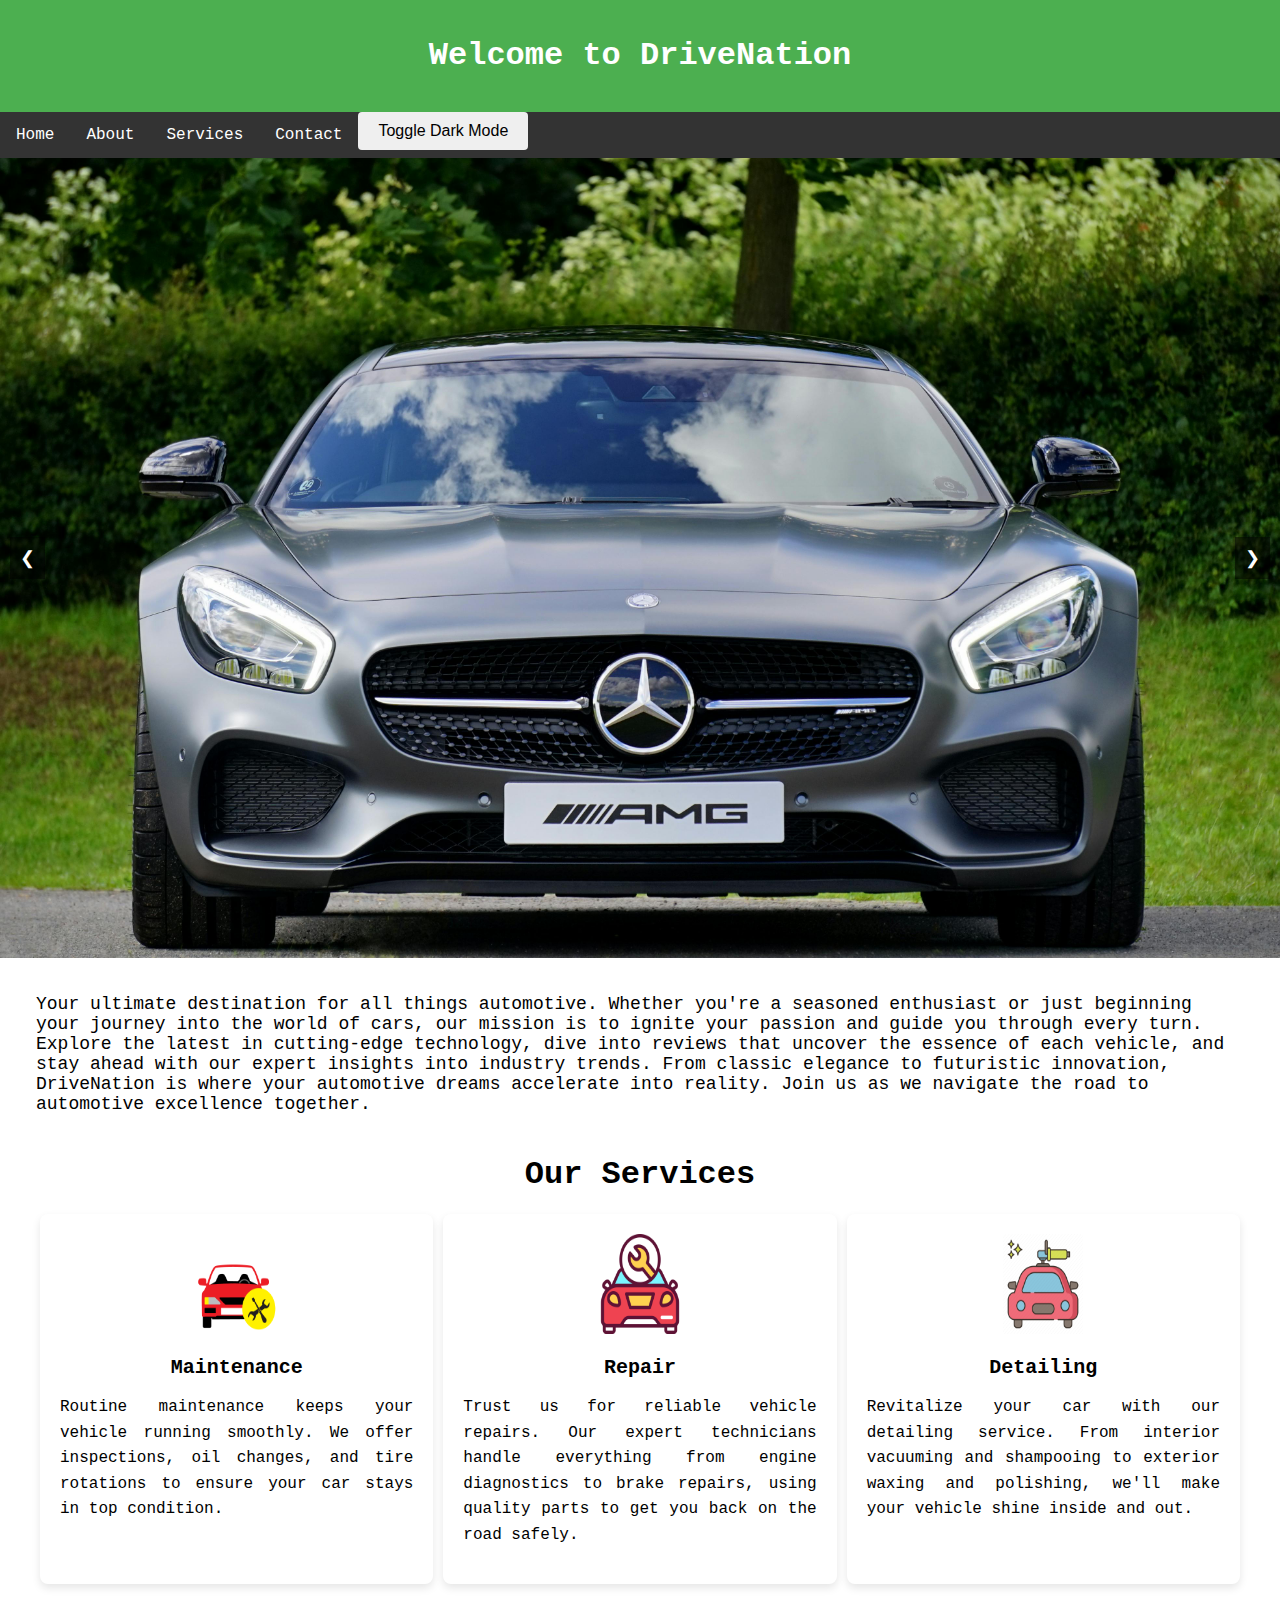
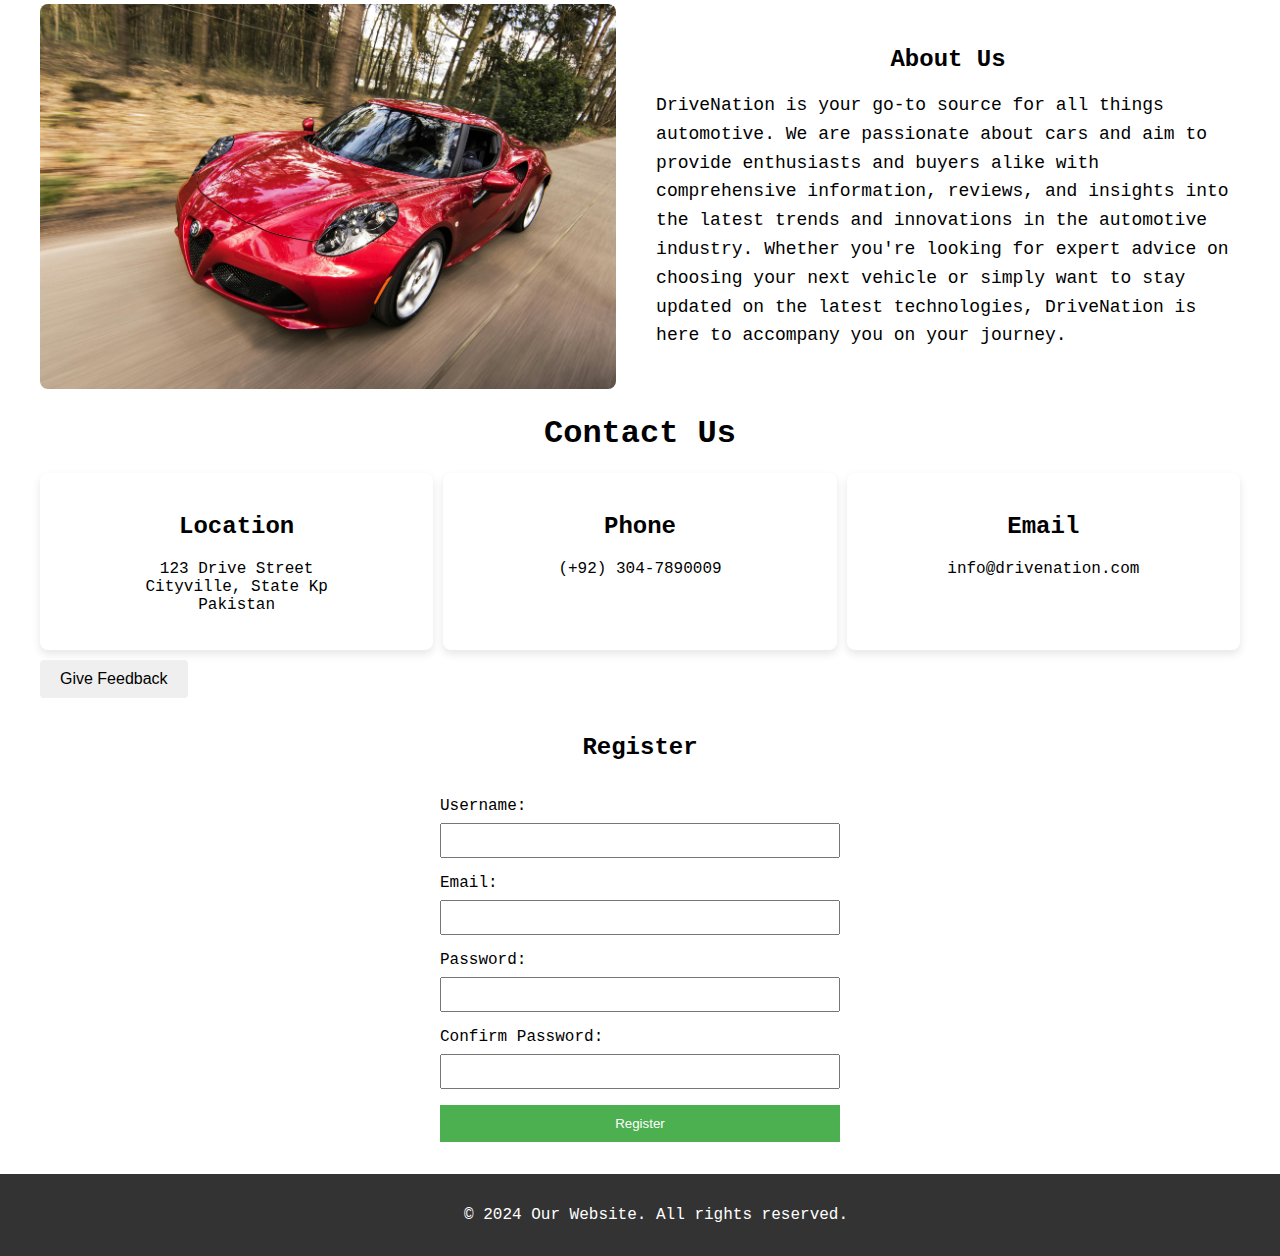
<file: Internship/15 July Task/index.html>
<!DOCTYPE html>
<html lang="en">

<head>
    <meta charset="UTF-8">
    <meta name="viewport" content="width=device-width, initial-scale=1.0">
    <title>DriveNation - Your Ultimate Car Destination</title>
    <link rel="stylesheet" href="styles.css">
</head>
<style>
    :root {
        --background-color-light: #ffffff;
        --text-color-light: #000000;
        --background-color-dark: #121212;
        --text-color-dark: #ffffff;
    }

    .dark-mode {
        background-color: var(--background-color-dark);
        color: var(--text-color-dark);
    }

    .p-text {
        margin: 10px;
        padding: 10px;
        font-size: large;
        color: black;
        font-family: 'Courier New', Courier, monospace;
    }

    .dark-mode .p-text {
        color: var(--text-color-dark);
    }

    .dark-mode .modal-content {
        color: var(--text-color-light);
    }

    .dark-mode .contact-info {
        color: var(--text-color-light);
    }

    .contact-info {
        gap: 10px;
        margin-bottom: 10px;
    }
</style>

<body>
    <header>
        <h1>Welcome to DriveNation</h1>
    </header>
    <nav>
        <ul>
            <li><a href="#home">Home</a></li>
            <li><a href="#about">About</a></li>
            <li><a href="#services">Services</a></li>
            <li><a href="#contact">Contact</a></li>
            <li><button class="button" onclick="toggleDarkMode()">Toggle Dark Mode</button>
            </li>
        </ul>
    </nav>
    <div class="carousel-container">
        <div class="carousel-slide">
            <img src="./images/image1.jpg" alt="Slide 1">
            <img src="./images/image2.jpg" alt="Slide 2">
            <img src="./images/image3.jpg" alt="Slide 3">
            <img src="./images/image4.jpg" alt="Slide 4">
            <img src="./images/image5.jpg" alt="Slide 5">
            <img src="./images/image6.jpg" alt="Slide 6">
        </div>
        <button id="prevBtn">&#10094;</button>
        <button id="nextBtn">&#10095;</button>
    </div>
    <main>
        <section id="home">
            <p class="p-text"">
                Your ultimate destination for all things automotive. Whether you're a seasoned enthusiast or just
                beginning your journey into the world of cars, our mission is to ignite your passion and guide you
                through every turn. Explore the latest in cutting-edge technology, dive into reviews that uncover the
                essence of each vehicle, and stay ahead with our expert insights into industry trends. From classic
                elegance to futuristic innovation, DriveNation is where your automotive dreams accelerate into reality.
                Join us as we navigate the road to automotive excellence together.
            </p>
        </section>
     
            <div id=" services" class=" container">
            <h1>Our Services</h1>

            <div class="services">
                <div class="service-card">
                    <div class="icon">
                        <img style="width: 400px; height:100px" src="./images/main.png" alt="Service Icon">
                    </div>
                    <h2>Maintenance</h2>
                    <p>Routine maintenance keeps your vehicle running smoothly. We offer inspections, oil changes,
                        and tire rotations to ensure your car stays in top condition.</p>
                </div>

                <div class="service-card">
                    <div class="icon">
                        <img src="./images/car-repair.png" alt="Service Icon">
                    </div>
                    <h2>Repair</h2>
                    <p>Trust us for reliable vehicle repairs. Our expert technicians handle everything from engine
                        diagnostics to brake repairs, using quality parts to get you back on the road safely.</p>
                </div>

                <div class="service-card">
                    <div class="icon">
                        <img src="./images/detailing.webp" alt="Service Icon">
                    </div>
                    <h2>Detailing</h2>
                    <p>Revitalize your car with our detailing service. From interior vacuuming and shampooing to
                        exterior waxing and polishing, we'll make your vehicle shine inside and out.</p>
                </div>
            </div>

            </div>
            <div id="about" class="container">
                <div class="about-content">
                    <div class="about-image">
                        <img src="./images/image3.jpg" alt="About Us Image">
                    </div>
                    <div class="about-text">
                        <h1>About Us</h1>
                        <p>
                            DriveNation is your go-to source for all things automotive. We are passionate about cars and
                            aim
                            to provide enthusiasts and buyers alike with comprehensive information, reviews, and
                            insights
                            into the latest trends and innovations in the automotive industry. Whether you're looking
                            for
                            expert advice on choosing your next vehicle or simply want to stay updated on the latest
                            technologies, DriveNation is here to accompany you on your journey.
                        </p>
                    </div>
                </div>
            </div>


            <div id="contact" class="container">
                <h1>Contact Us</h1>

                <div class="contact-info">
                    <div class="info-item">
                        <h2>Location</h2>
                        <p>123 Drive Street<br>Cityville, State Kp<br>Pakistan</p>
                    </div>
                    <div class="info-item">
                        <h2>Phone</h2>
                        <p>(+92) 304-7890009</p>
                    </div>
                    <div class="info-item">
                        <h2>Email</h2>
                        <p>info@drivenation.com</p>
                    </div>
                </div>

                <button class="button" id="openModalBtn">Give Feedback</button>

            </div>

    </main>
    <section id="register">
        <h2 style="text-align: center;">Register</h2>
        <form id="registrationForm">
            <label for="username">Username:</label>
            <input type="text" id="username" name="username" required>

            <label for="email">Email:</label>
            <input type="email" id="email" name="email" required>

            <label for="password">Password:</label>
            <input type="password" id="password" name="password" required>

            <label for="confirmPassword">Confirm Password:</label>
            <input type="password" id="confirmPassword" name="confirmPassword" required>

            <button type="submit">Register</button>
        </form>
        <p id="errorMessage" style="color: red;"></p>
    </section>


    <footer>
        <p>&copy; 2024 Our Website. All rights reserved.</p>
    </footer>

    <!-- Modal -->
    <div id="feedbackModal" class="modal">
        <div class="modal-content">
            <span class="close">&times;</span>
            <h2>Feedback Form</h2>
            <form id="feedbackForm">
                <label for="name">Name:</label>
                <input type="text" id="name" name="name" required>

                <label for="email">Email:</label>
                <input type="email" id="email" name="email" required>

                <label for="feedback">Feedback:</label>
                <textarea id="feedback" name="feedback" rows="4" required></textarea>

                <button type="submit">Submit Feedback</button>
            </form>
        </div>
    </div>


    <script src="script.js"></script>
</body>

</html>
</file>
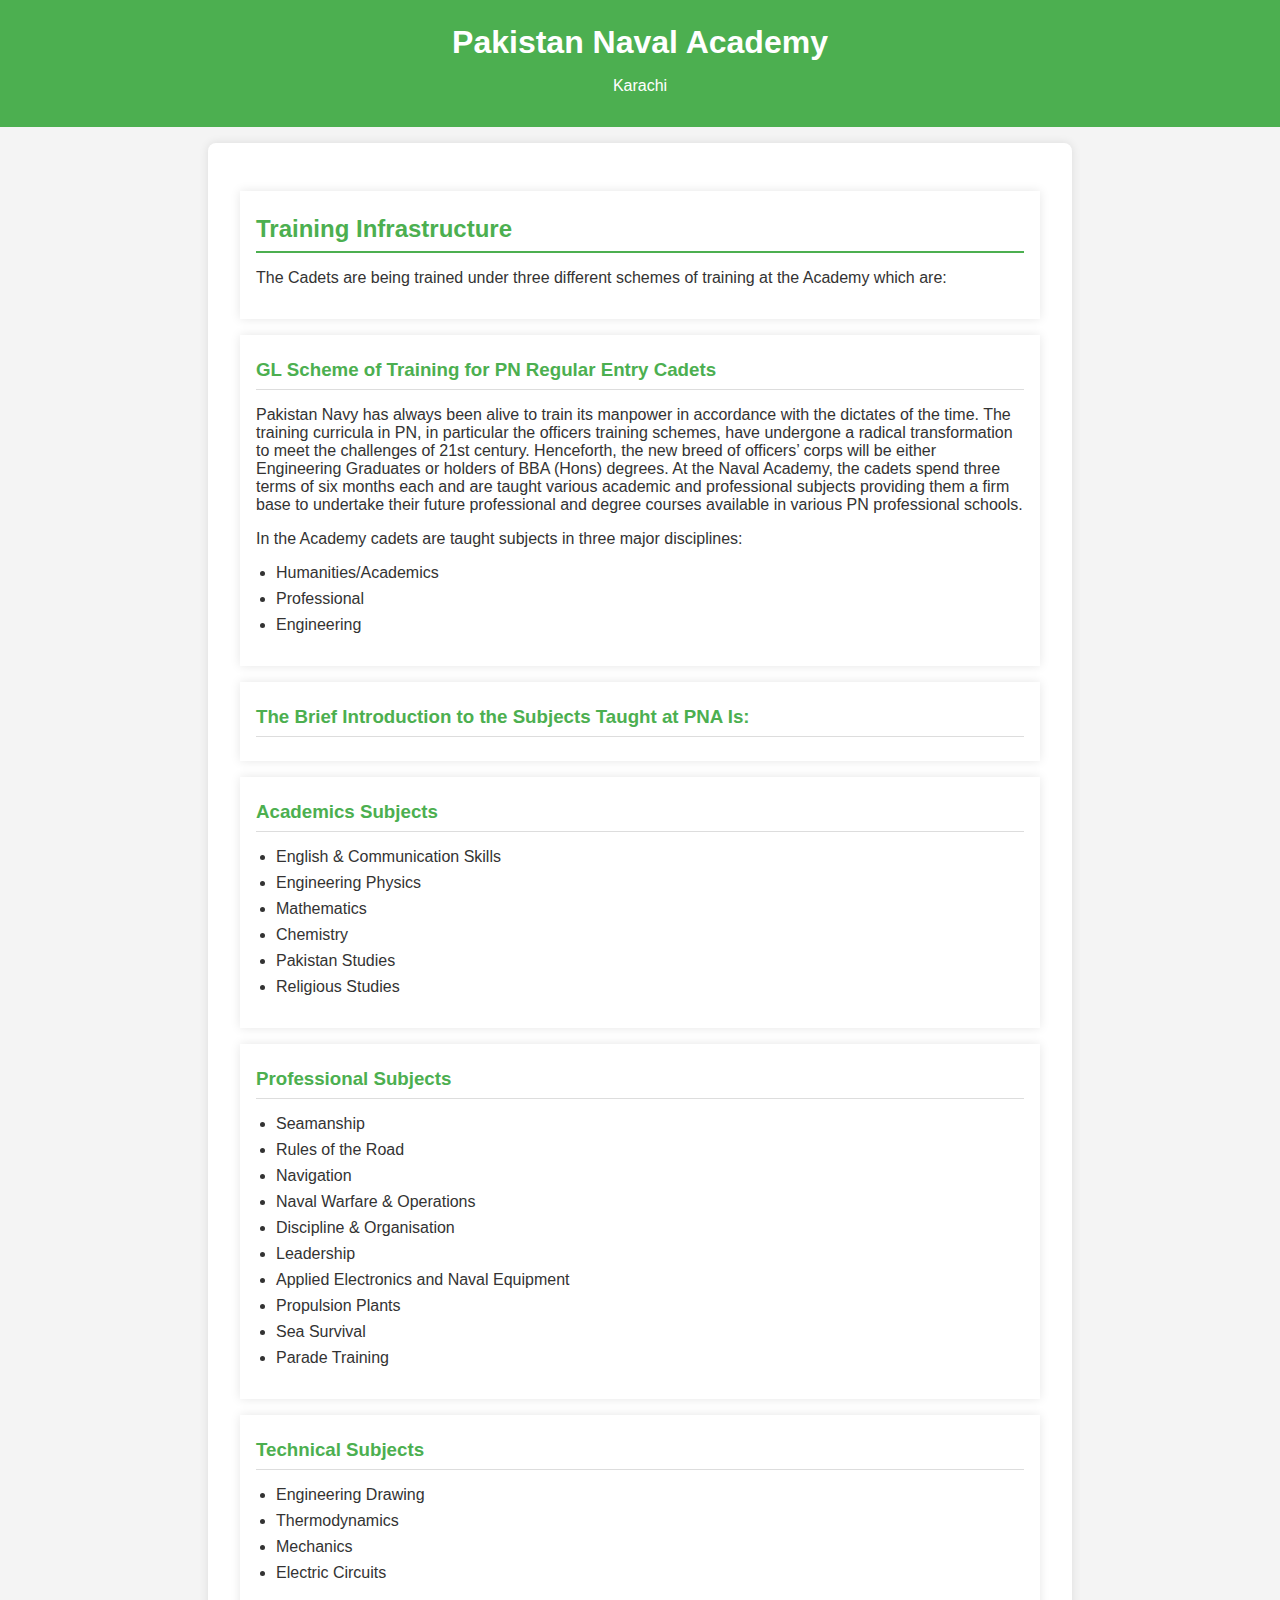
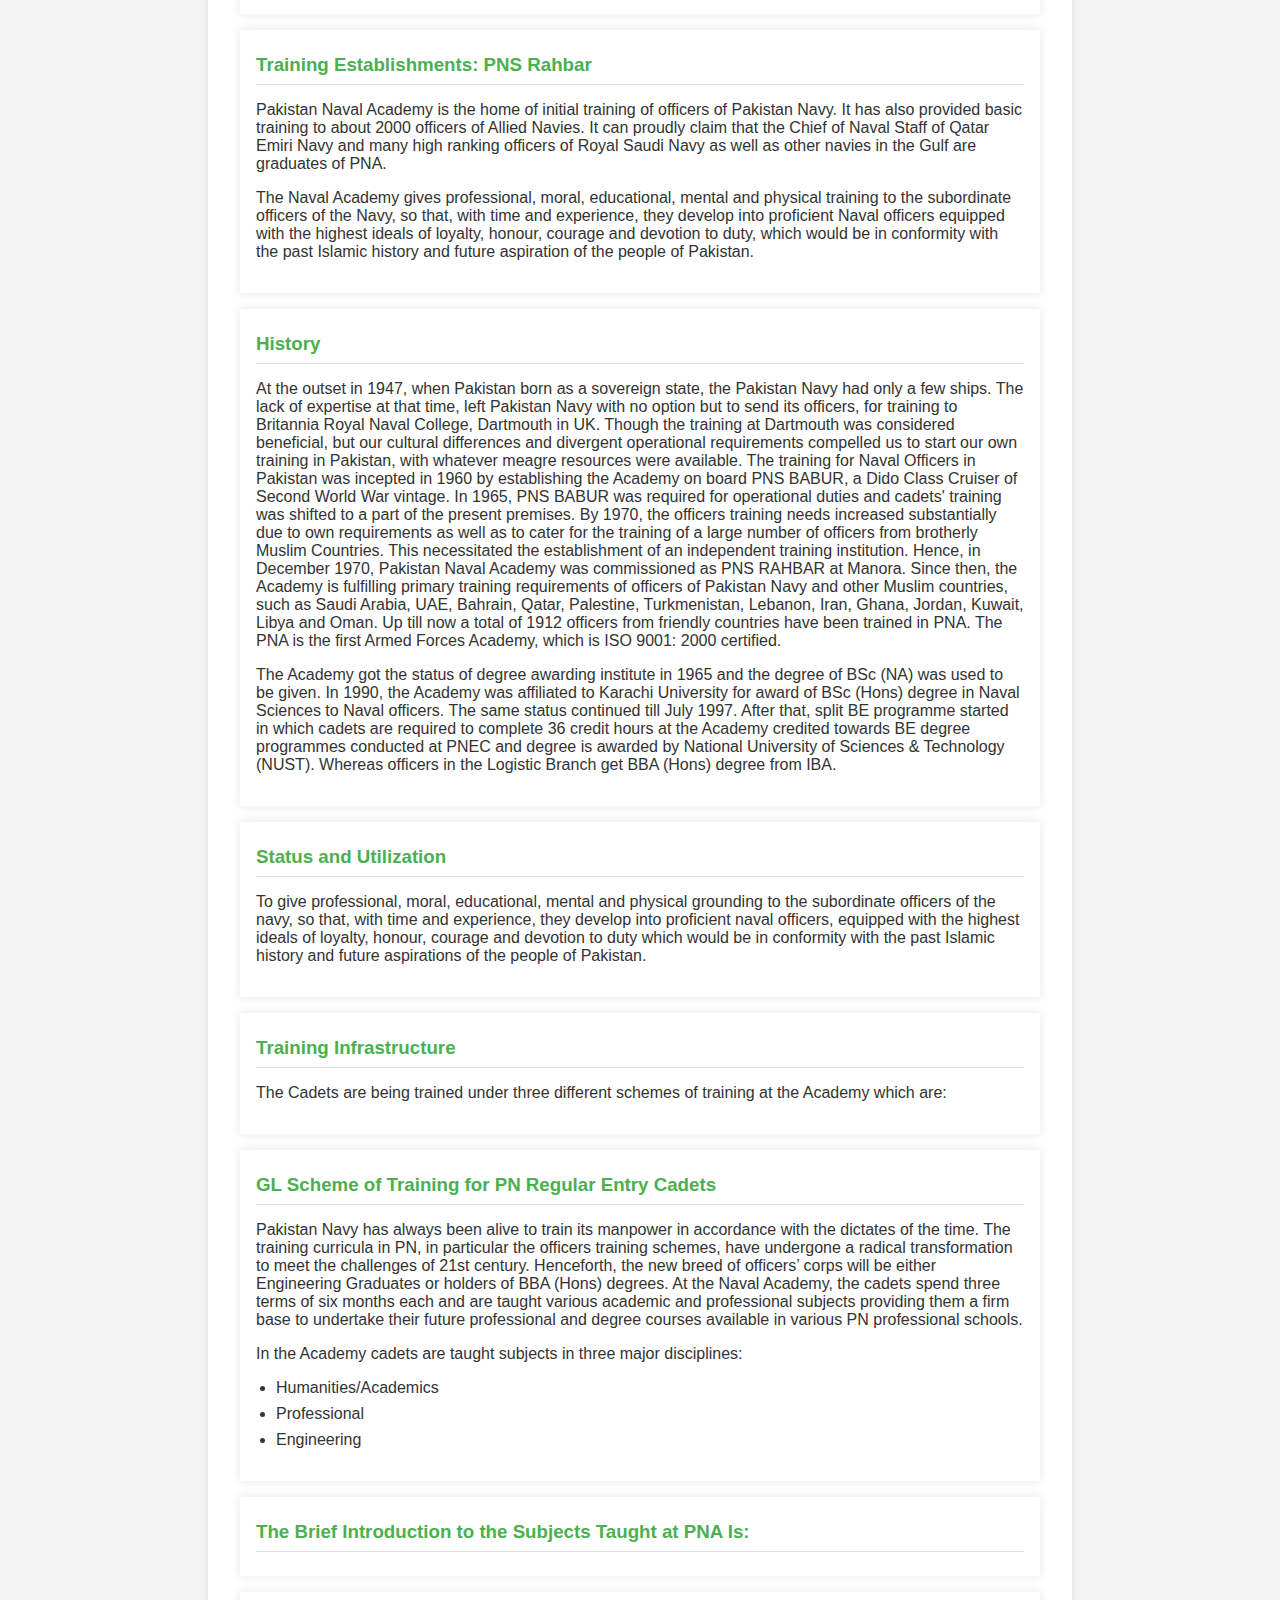
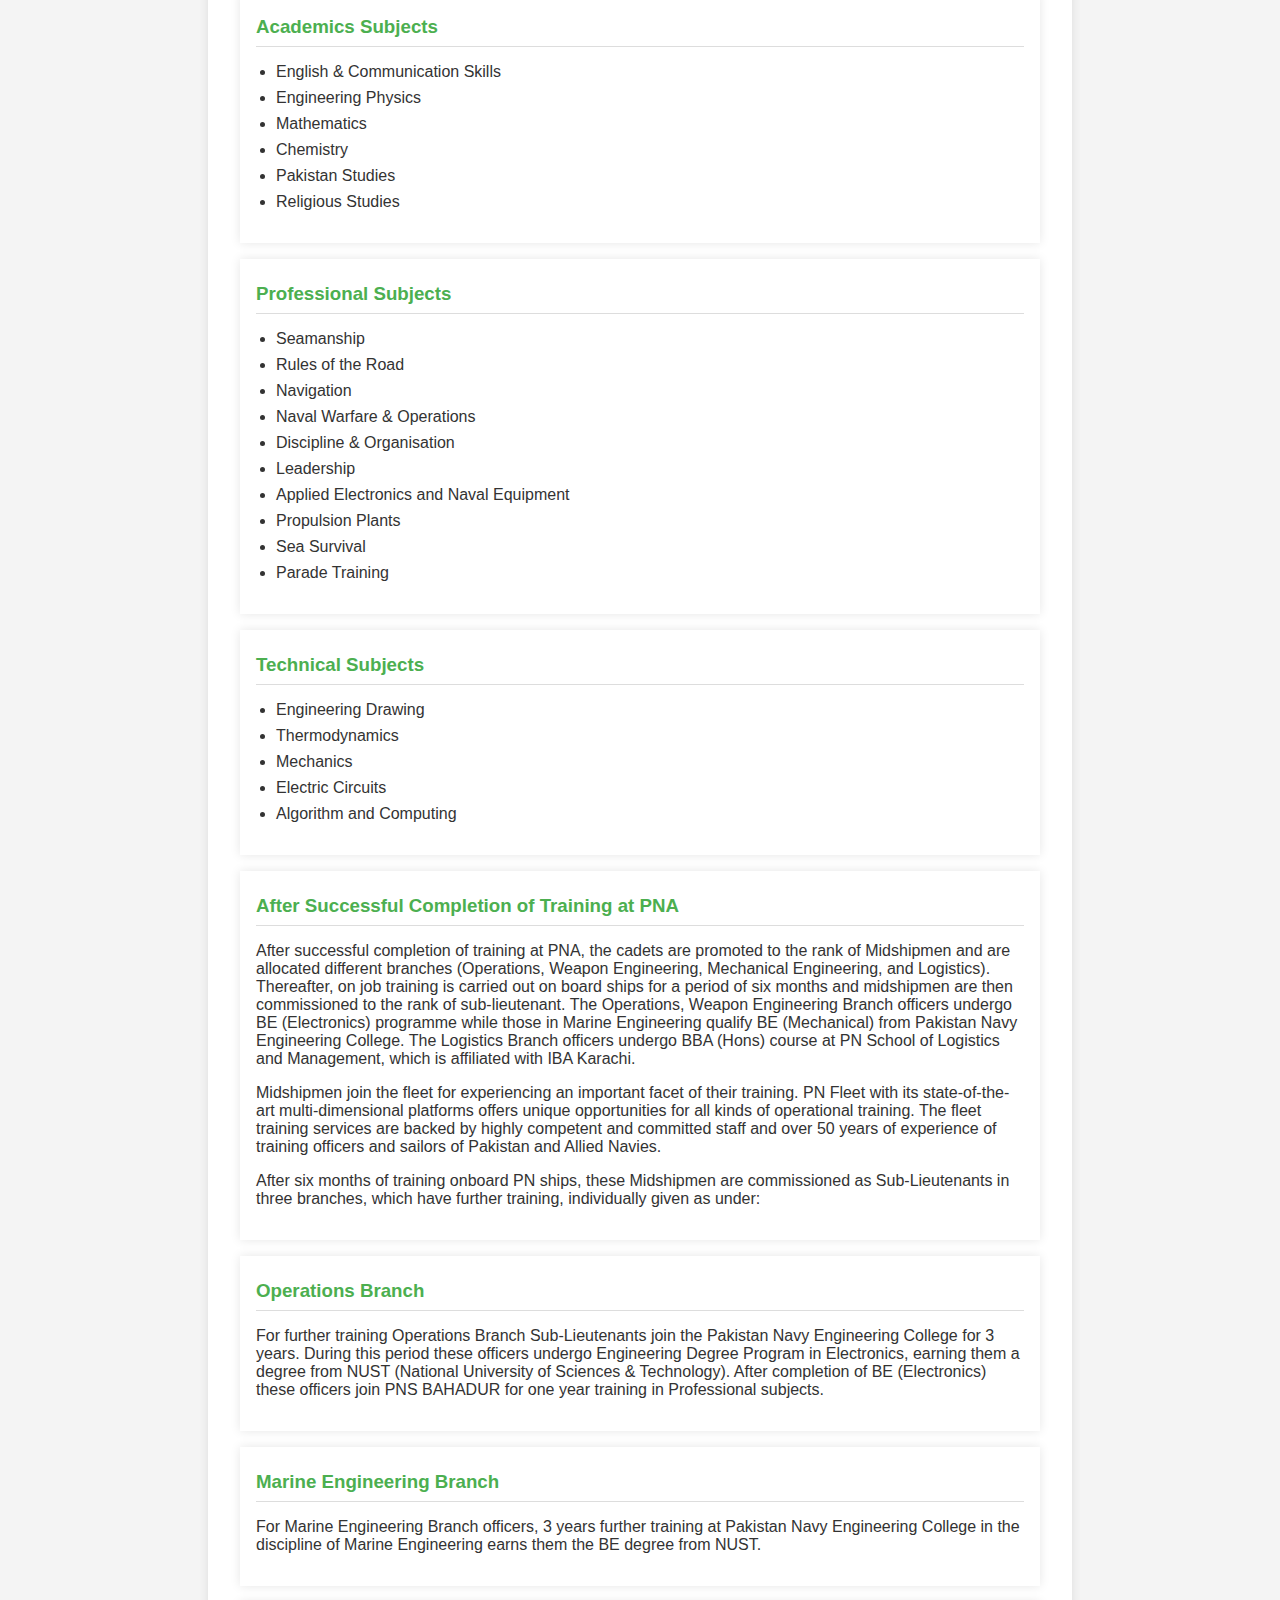
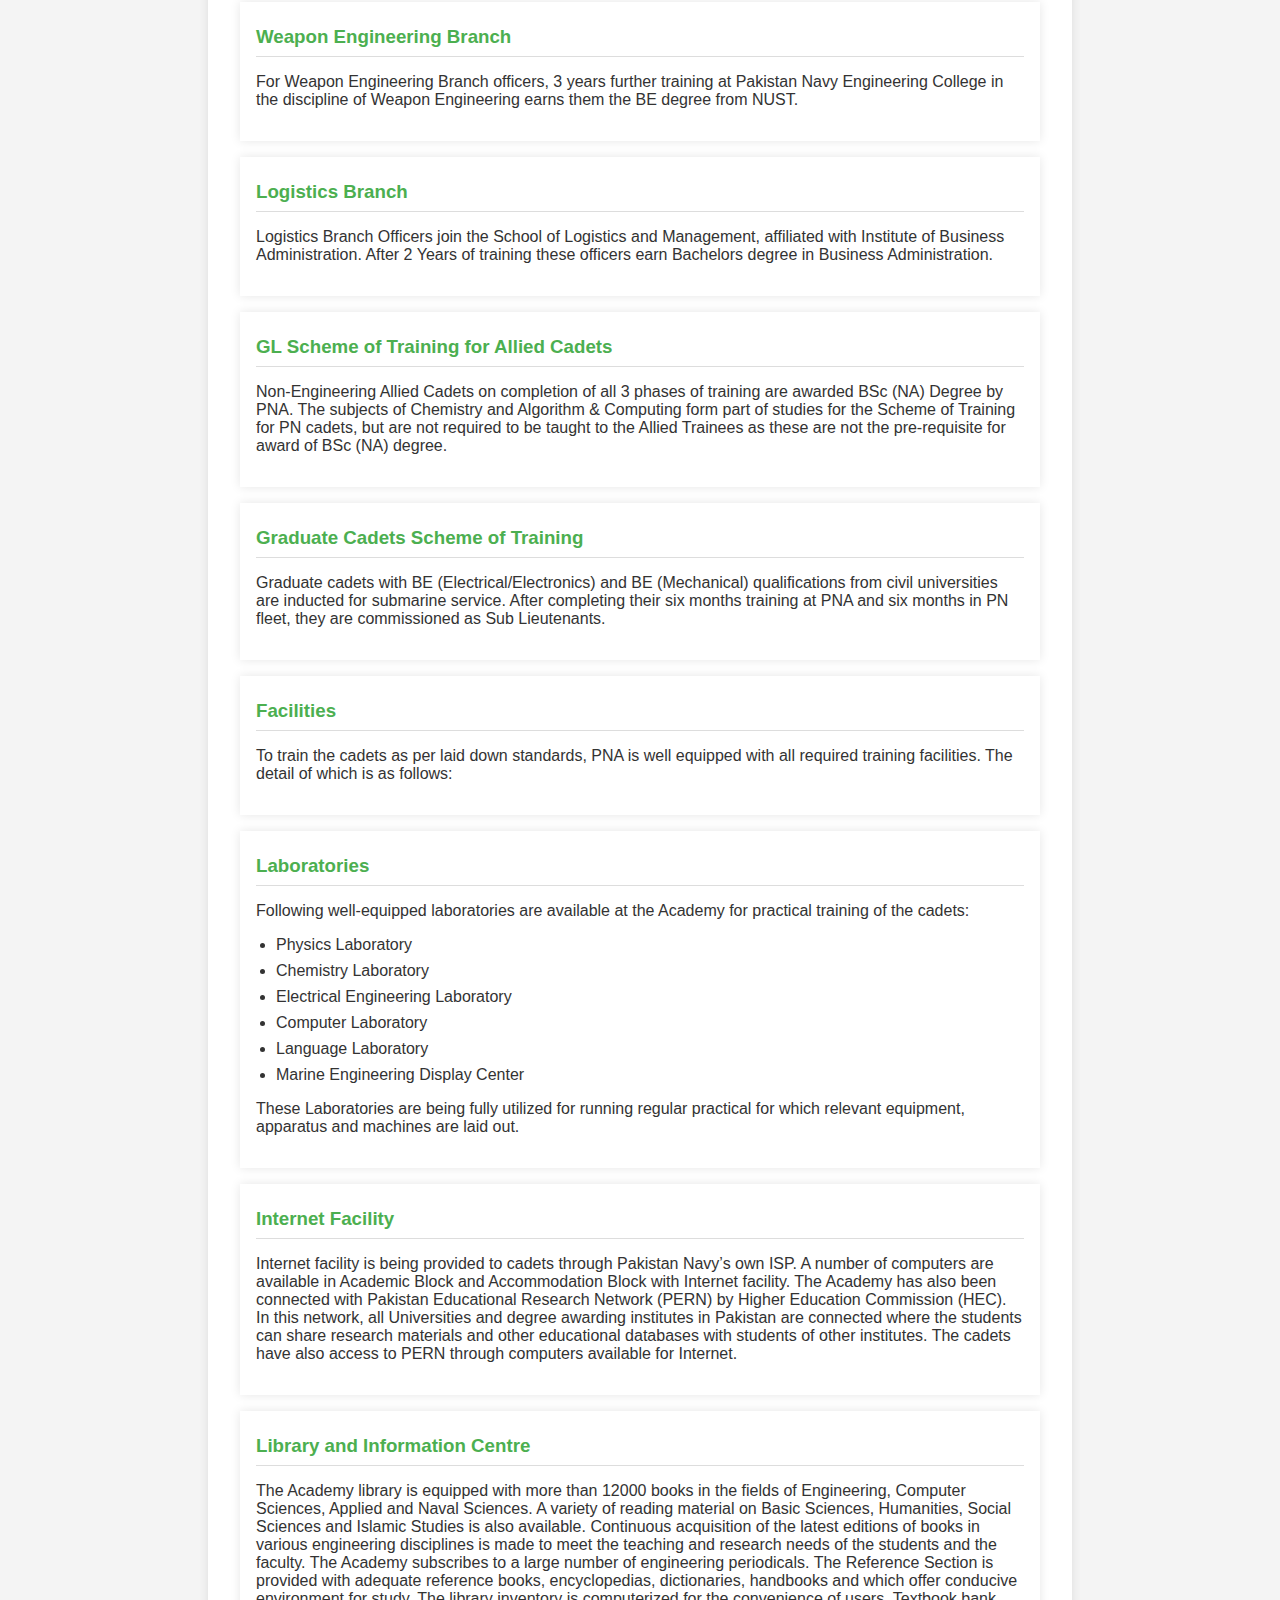
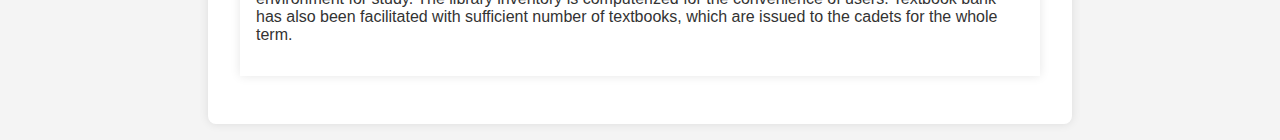
<file: Task-3/index2.html>
<!DOCTYPE html>
<html lang="en">
  <head>
    <meta charset="UTF-8" />
    <meta name="viewport" content="width=device-width, initial-scale=1.0" />
    <title>Pakistan Naval Academy</title>
    <style>
      body {
        font-family: Arial, sans-serif;
        background-color: #f4f4f4;
        color: #333;
        margin: 0;
        padding: 0;
      }

      header {
        background-color: #4caf50;
        color: white;
        padding: 1rem;
        text-align: center;
      }

      section {
        margin: 1rem auto;
        padding: 2rem;
        max-width: 800px;
        background-color: white;
        box-shadow: 0 0 10px rgba(0, 0, 0, 0.1);
        border-radius: 8px;
      }

      h1,
      h2,
      h3 {
        margin: 0.5rem 0;
      }

      ul {
        list-style-type: disc;
        padding-left: 20px;
      }

      ul li {
        margin: 0.5rem 0;
      }

      .section-title {
        color: #4caf50;
        border-bottom: 2px solid #4caf50;
        padding-bottom: 0.5rem;
        margin-bottom: 1rem;
      }

      .bg {
        margin: 1rem auto;
        padding: 1rem;
        max-width: 800px;
        background-color: white;
        box-shadow: 0 0 10px rgba(0, 0, 0, 0.1);
      }

      .admission-criteria h3 {
        border-bottom: 1px solid #ddd;
        padding-bottom: 0.5rem;
        color: #4caf50;
      }
    </style>
  </head>
  <body>
    <header>
      <h1>Pakistan Naval Academy</h1>
      <p>Karachi</p>
    </header>

    <section>
      <div class="bg">
        <h2 class="section-title">Training Infrastructure</h2>
        <p>
          The Cadets are being trained under three different schemes of training
          at the Academy which are:
        </p>
      </div>

      <div class="bg admission-criteria">
        <h3>GL Scheme of Training for PN Regular Entry Cadets</h3>
        <p>
          Pakistan Navy has always been alive to train its manpower in
          accordance with the dictates of the time. The training curricula in
          PN, in particular the officers training schemes, have undergone a
          radical transformation to meet the challenges of 21st century.
          Henceforth, the new breed of officers’ corps will be either
          Engineering Graduates or holders of BBA (Hons) degrees. At the Naval
          Academy, the cadets spend three terms of six months each and are
          taught various academic and professional subjects providing them a
          firm base to undertake their future professional and degree courses
          available in various PN professional schools.
        </p>
        <p>
          In the Academy cadets are taught subjects in three major disciplines:
        </p>
        <ul>
          <li>Humanities/Academics</li>
          <li>Professional</li>
          <li>Engineering</li>
        </ul>
      </div>

      <div class="bg admission-criteria">
        <h3>The Brief Introduction to the Subjects Taught at PNA Is:</h3>
      </div>

      <div class="bg admission-criteria">
        <h3>Academics Subjects</h3>
        <ul>
          <li>English & Communication Skills</li>
          <li>Engineering Physics</li>
          <li>Mathematics</li>
          <li>Chemistry</li>
          <li>Pakistan Studies</li>
          <li>Religious Studies</li>
        </ul>
      </div>

      <div class="bg admission-criteria">
        <h3>Professional Subjects</h3>
        <ul>
          <li>Seamanship</li>
          <li>Rules of the Road</li>
          <li>Navigation</li>
          <li>Naval Warfare & Operations</li>
          <li>Discipline & Organisation</li>
          <li>Leadership</li>
          <li>Applied Electronics and Naval Equipment</li>
          <li>Propulsion Plants</li>
          <li>Sea Survival</li>
          <li>Parade Training</li>
        </ul>
      </div>

      <div class="bg admission-criteria">
        <h3>Technical Subjects</h3>
        <ul>
          <li>Engineering Drawing</li>
          <li>Thermodynamics</li>
          <li>Mechanics</li>
          <li>Electric Circuits</li>
        </ul>
      </div>
      <div>
        <div class="bg admission-criteria">
          <h3>Training Establishments: PNS Rahbar</h3>
          <p>
            Pakistan Naval Academy is the home of initial training of officers
            of Pakistan Navy. It has also provided basic training to about 2000
            officers of Allied Navies. It can proudly claim that the Chief of
            Naval Staff of Qatar Emiri Navy and many high ranking officers of
            Royal Saudi Navy as well as other navies in the Gulf are graduates
            of PNA.
          </p>
          <p>
            The Naval Academy gives professional, moral, educational, mental and
            physical training to the subordinate officers of the Navy, so that,
            with time and experience, they develop into proficient Naval
            officers equipped with the highest ideals of loyalty, honour,
            courage and devotion to duty, which would be in conformity with the
            past Islamic history and future aspiration of the people of
            Pakistan.
          </p>
        </div>

        <div class="bg admission-criteria">
          <h3>History</h3>
          <p>
            At the outset in 1947, when Pakistan born as a sovereign state, the
            Pakistan Navy had only a few ships. The lack of expertise at that
            time, left Pakistan Navy with no option but to send its officers,
            for training to Britannia Royal Naval College, Dartmouth in UK.
            Though the training at Dartmouth was considered beneficial, but our
            cultural differences and divergent operational requirements
            compelled us to start our own training in Pakistan, with whatever
            meagre resources were available. The training for Naval Officers in
            Pakistan was incepted in 1960 by establishing the Academy on board
            PNS BABUR, a Dido Class Cruiser of Second World War vintage. In
            1965, PNS BABUR was required for operational duties and cadets'
            training was shifted to a part of the present premises. By 1970, the
            officers training needs increased substantially due to own
            requirements as well as to cater for the training of a large number
            of officers from brotherly Muslim Countries. This necessitated the
            establishment of an independent training institution. Hence, in
            December 1970, Pakistan Naval Academy was commissioned as PNS RAHBAR
            at Manora. Since then, the Academy is fulfilling primary training
            requirements of officers of Pakistan Navy and other Muslim
            countries, such as Saudi Arabia, UAE, Bahrain, Qatar, Palestine,
            Turkmenistan, Lebanon, Iran, Ghana, Jordan, Kuwait, Libya and Oman.
            Up till now a total of 1912 officers from friendly countries have
            been trained in PNA. The PNA is the first Armed Forces Academy,
            which is ISO 9001: 2000 certified.
          </p>
          <p>
            The Academy got the status of degree awarding institute in 1965 and
            the degree of BSc (NA) was used to be given. In 1990, the Academy
            was affiliated to Karachi University for award of BSc (Hons) degree
            in Naval Sciences to Naval officers. The same status continued till
            July 1997. After that, split BE programme started in which cadets
            are required to complete 36 credit hours at the Academy credited
            towards BE degree programmes conducted at PNEC and degree is awarded
            by National University of Sciences & Technology (NUST). Whereas
            officers in the Logistic Branch get BBA (Hons) degree from IBA.
          </p>
        </div>

        <div class="bg admission-criteria">
          <h3>Status and Utilization</h3>
          <p>
            To give professional, moral, educational, mental and physical
            grounding to the subordinate officers of the navy, so that, with
            time and experience, they develop into proficient naval officers,
            equipped with the highest ideals of loyalty, honour, courage and
            devotion to duty which would be in conformity with the past Islamic
            history and future aspirations of the people of Pakistan.
          </p>
        </div>

        <div class="bg admission-criteria">
          <h3>Training Infrastructure</h3>
          <p>
            The Cadets are being trained under three different schemes of
            training at the Academy which are:
          </p>
        </div>

        <div class="bg admission-criteria">
          <h3>GL Scheme of Training for PN Regular Entry Cadets</h3>
          <p>
            Pakistan Navy has always been alive to train its manpower in
            accordance with the dictates of the time. The training curricula in
            PN, in particular the officers training schemes, have undergone a
            radical transformation to meet the challenges of 21st century.
            Henceforth, the new breed of officers’ corps will be either
            Engineering Graduates or holders of BBA (Hons) degrees. At the Naval
            Academy, the cadets spend three terms of six months each and are
            taught various academic and professional subjects providing them a
            firm base to undertake their future professional and degree courses
            available in various PN professional schools.
          </p>
          <p>
            In the Academy cadets are taught subjects in three major
            disciplines:
          </p>
          <ul>
            <li>Humanities/Academics</li>
            <li>Professional</li>
            <li>Engineering</li>
          </ul>
        </div>

        <div class="bg admission-criteria">
          <h3>The Brief Introduction to the Subjects Taught at PNA Is:</h3>
        </div>

        <div class="bg admission-criteria">
          <h3>Academics Subjects</h3>
          <ul>
            <li>English & Communication Skills</li>
            <li>Engineering Physics</li>
            <li>Mathematics</li>
            <li>Chemistry</li>
            <li>Pakistan Studies</li>
            <li>Religious Studies</li>
          </ul>
        </div>

        <div class="bg admission-criteria">
          <h3>Professional Subjects</h3>
          <ul>
            <li>Seamanship</li>
            <li>Rules of the Road</li>
            <li>Navigation</li>
            <li>Naval Warfare & Operations</li>
            <li>Discipline & Organisation</li>
            <li>Leadership</li>
            <li>Applied Electronics and Naval Equipment</li>
            <li>Propulsion Plants</li>
            <li>Sea Survival</li>
            <li>Parade Training</li>
          </ul>
        </div>

        <div class="bg admission-criteria">
          <h3>Technical Subjects</h3>
          <ul>
            <li>Engineering Drawing</li>
            <li>Thermodynamics</li>
            <li>Mechanics</li>
            <li>Electric Circuits</li>
            <li>Algorithm and Computing</li>
          </ul>
        </div>
      </div>
      <div>
        <div class="bg admission-criteria">
          <h3>After Successful Completion of Training at PNA</h3>
          <p>
            After successful completion of training at PNA, the cadets are
            promoted to the rank of Midshipmen and are allocated different
            branches (Operations, Weapon Engineering, Mechanical Engineering,
            and Logistics). Thereafter, on job training is carried out on board
            ships for a period of six months and midshipmen are then
            commissioned to the rank of sub-lieutenant. The Operations, Weapon
            Engineering Branch officers undergo BE (Electronics) programme while
            those in Marine Engineering qualify BE (Mechanical) from Pakistan
            Navy Engineering College. The Logistics Branch officers undergo BBA
            (Hons) course at PN School of Logistics and Management, which is
            affiliated with IBA Karachi.
          </p>
          <p>
            Midshipmen join the fleet for experiencing an important facet of
            their training. PN Fleet with its state-of-the-art multi-dimensional
            platforms offers unique opportunities for all kinds of operational
            training. The fleet training services are backed by highly competent
            and committed staff and over 50 years of experience of training
            officers and sailors of Pakistan and Allied Navies.
          </p>
          <p>
            After six months of training onboard PN ships, these Midshipmen are
            commissioned as Sub-Lieutenants in three branches, which have
            further training, individually given as under:
          </p>
        </div>

        <div class="bg admission-criteria">
          <h3>Operations Branch</h3>
          <p>
            For further training Operations Branch Sub-Lieutenants join the
            Pakistan Navy Engineering College for 3 years. During this period
            these officers undergo Engineering Degree Program in Electronics,
            earning them a degree from NUST (National University of Sciences &
            Technology). After completion of BE (Electronics) these officers
            join PNS BAHADUR for one year training in Professional subjects.
          </p>
        </div>

        <div class="bg admission-criteria">
          <h3>Marine Engineering Branch</h3>
          <p>
            For Marine Engineering Branch officers, 3 years further training at
            Pakistan Navy Engineering College in the discipline of Marine
            Engineering earns them the BE degree from NUST.
          </p>
        </div>

        <div class="bg admission-criteria">
          <h3>Weapon Engineering Branch</h3>
          <p>
            For Weapon Engineering Branch officers, 3 years further training at
            Pakistan Navy Engineering College in the discipline of Weapon
            Engineering earns them the BE degree from NUST.
          </p>
        </div>

        <div class="bg admission-criteria">
          <h3>Logistics Branch</h3>
          <p>
            Logistics Branch Officers join the School of Logistics and
            Management, affiliated with Institute of Business Administration.
            After 2 Years of training these officers earn Bachelors degree in
            Business Administration.
          </p>
        </div>

        <div class="bg admission-criteria">
          <h3>GL Scheme of Training for Allied Cadets</h3>
          <p>
            Non-Engineering Allied Cadets on completion of all 3 phases of
            training are awarded BSc (NA) Degree by PNA. The subjects of
            Chemistry and Algorithm & Computing form part of studies for the
            Scheme of Training for PN cadets, but are not required to be taught
            to the Allied Trainees as these are not the pre-requisite for award
            of BSc (NA) degree.
          </p>
        </div>

        <div class="bg admission-criteria">
          <h3>Graduate Cadets Scheme of Training</h3>
          <p>
            Graduate cadets with BE (Electrical/Electronics) and BE (Mechanical)
            qualifications from civil universities are inducted for submarine
            service. After completing their six months training at PNA and six
            months in PN fleet, they are commissioned as Sub Lieutenants.
          </p>
        </div>

        <div class="bg admission-criteria">
          <h3>Facilities</h3>
          <p>
            To train the cadets as per laid down standards, PNA is well equipped
            with all required training facilities. The detail of which is as
            follows:
          </p>
        </div>

        <div class="bg admission-criteria">
          <h3>Laboratories</h3>
          <p>
            Following well-equipped laboratories are available at the Academy
            for practical training of the cadets:
          </p>
          <ul>
            <li>Physics Laboratory</li>
            <li>Chemistry Laboratory</li>
            <li>Electrical Engineering Laboratory</li>
            <li>Computer Laboratory</li>
            <li>Language Laboratory</li>
            <li>Marine Engineering Display Center</li>
          </ul>
          <p>
            These Laboratories are being fully utilized for running regular
            practical for which relevant equipment, apparatus and machines are
            laid out.
          </p>
        </div>

        <div class="bg admission-criteria">
          <h3>Internet Facility</h3>
          <p>
            Internet facility is being provided to cadets through Pakistan
            Navy’s own ISP. A number of computers are available in Academic
            Block and Accommodation Block with Internet facility. The Academy
            has also been connected with Pakistan Educational Research Network
            (PERN) by Higher Education Commission (HEC). In this network, all
            Universities and degree awarding institutes in Pakistan are
            connected where the students can share research materials and other
            educational databases with students of other institutes. The cadets
            have also access to PERN through computers available for Internet.
          </p>
        </div>

        <div class="bg admission-criteria">
          <h3>Library and Information Centre</h3>
          <p>
            The Academy library is equipped with more than 12000 books in the
            fields of Engineering, Computer Sciences, Applied and Naval
            Sciences. A variety of reading material on Basic Sciences,
            Humanities, Social Sciences and Islamic Studies is also available.
            Continuous acquisition of the latest editions of books in various
            engineering disciplines is made to meet the teaching and research
            needs of the students and the faculty. The Academy subscribes to a
            large number of engineering periodicals. The Reference Section is
            provided with adequate reference books, encyclopedias, dictionaries,
            handbooks and which offer conducive environment for study. The
            library inventory is computerized for the convenience of users.
            Textbook bank has also been facilitated with sufficient number of
            textbooks, which are issued to the cadets for the whole term.
          </p>
        </div>
      </div>
    </section>
  </body>
</html>
</file>
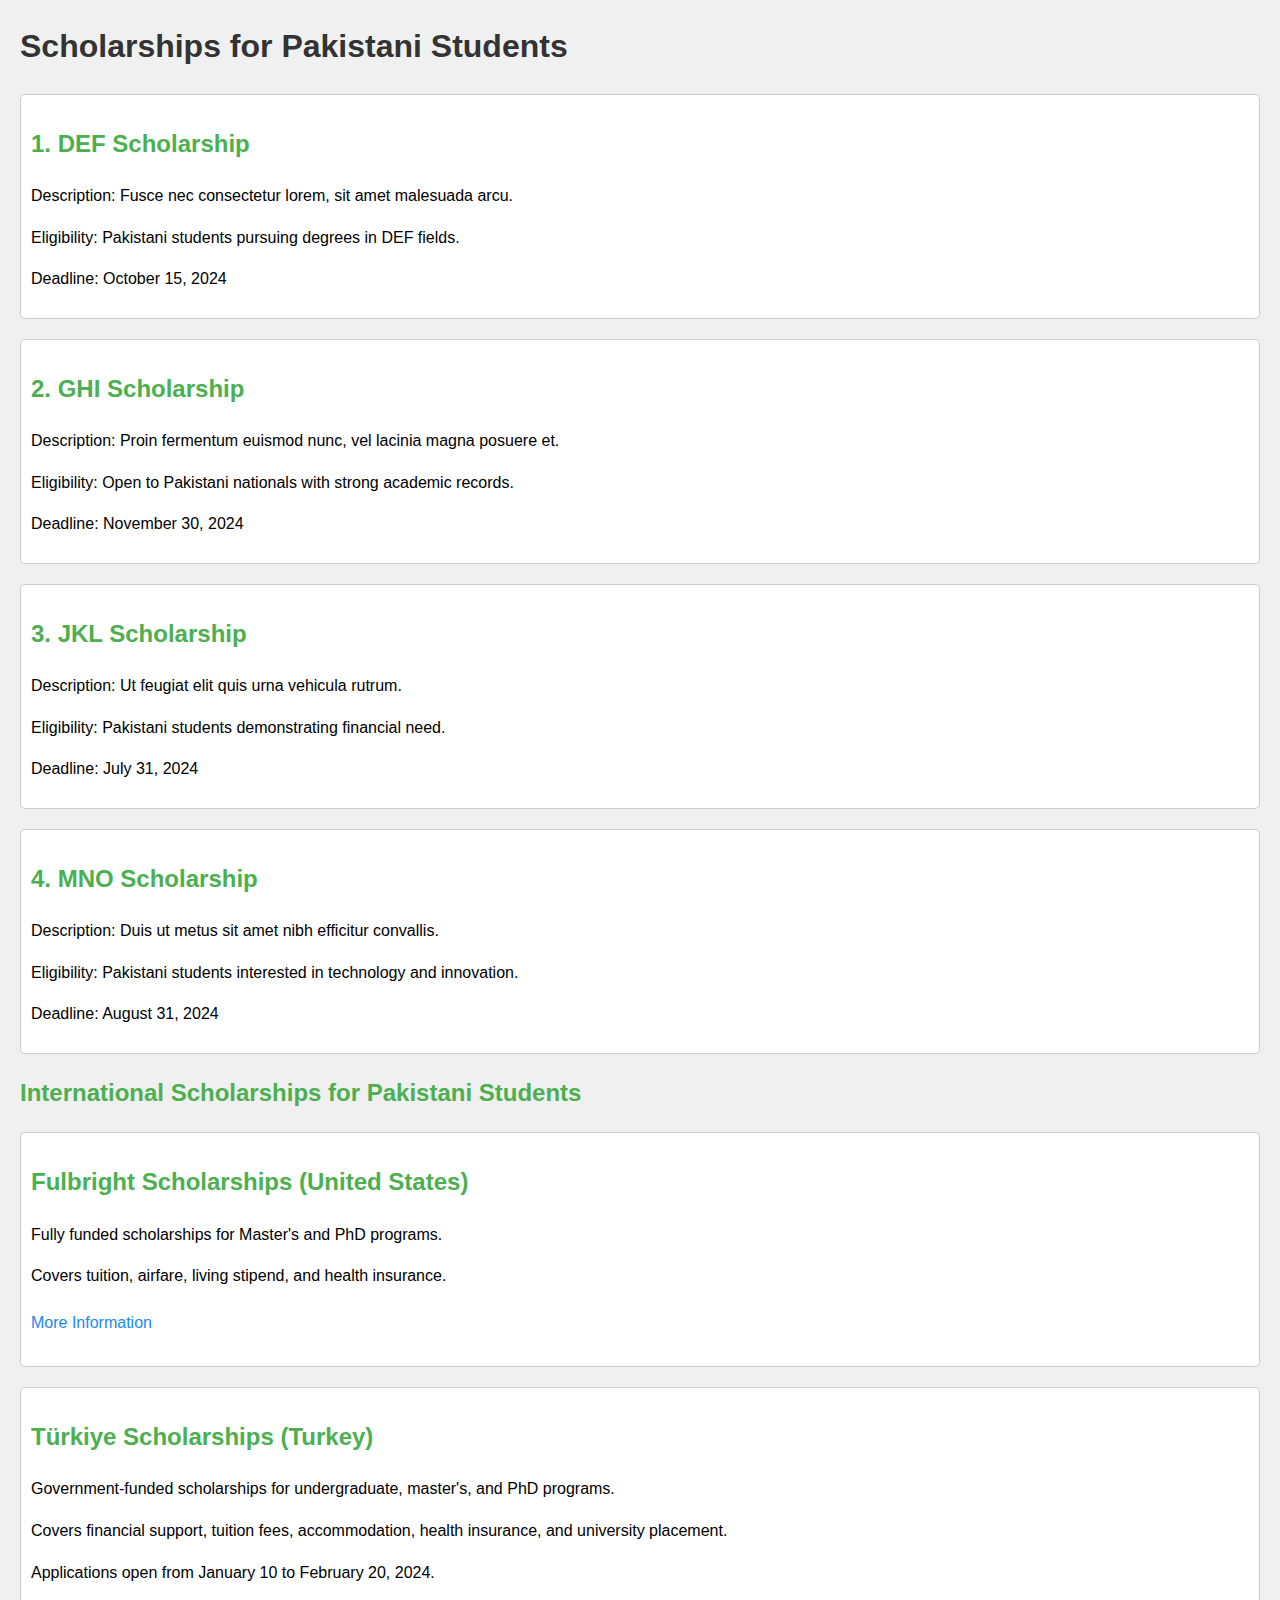
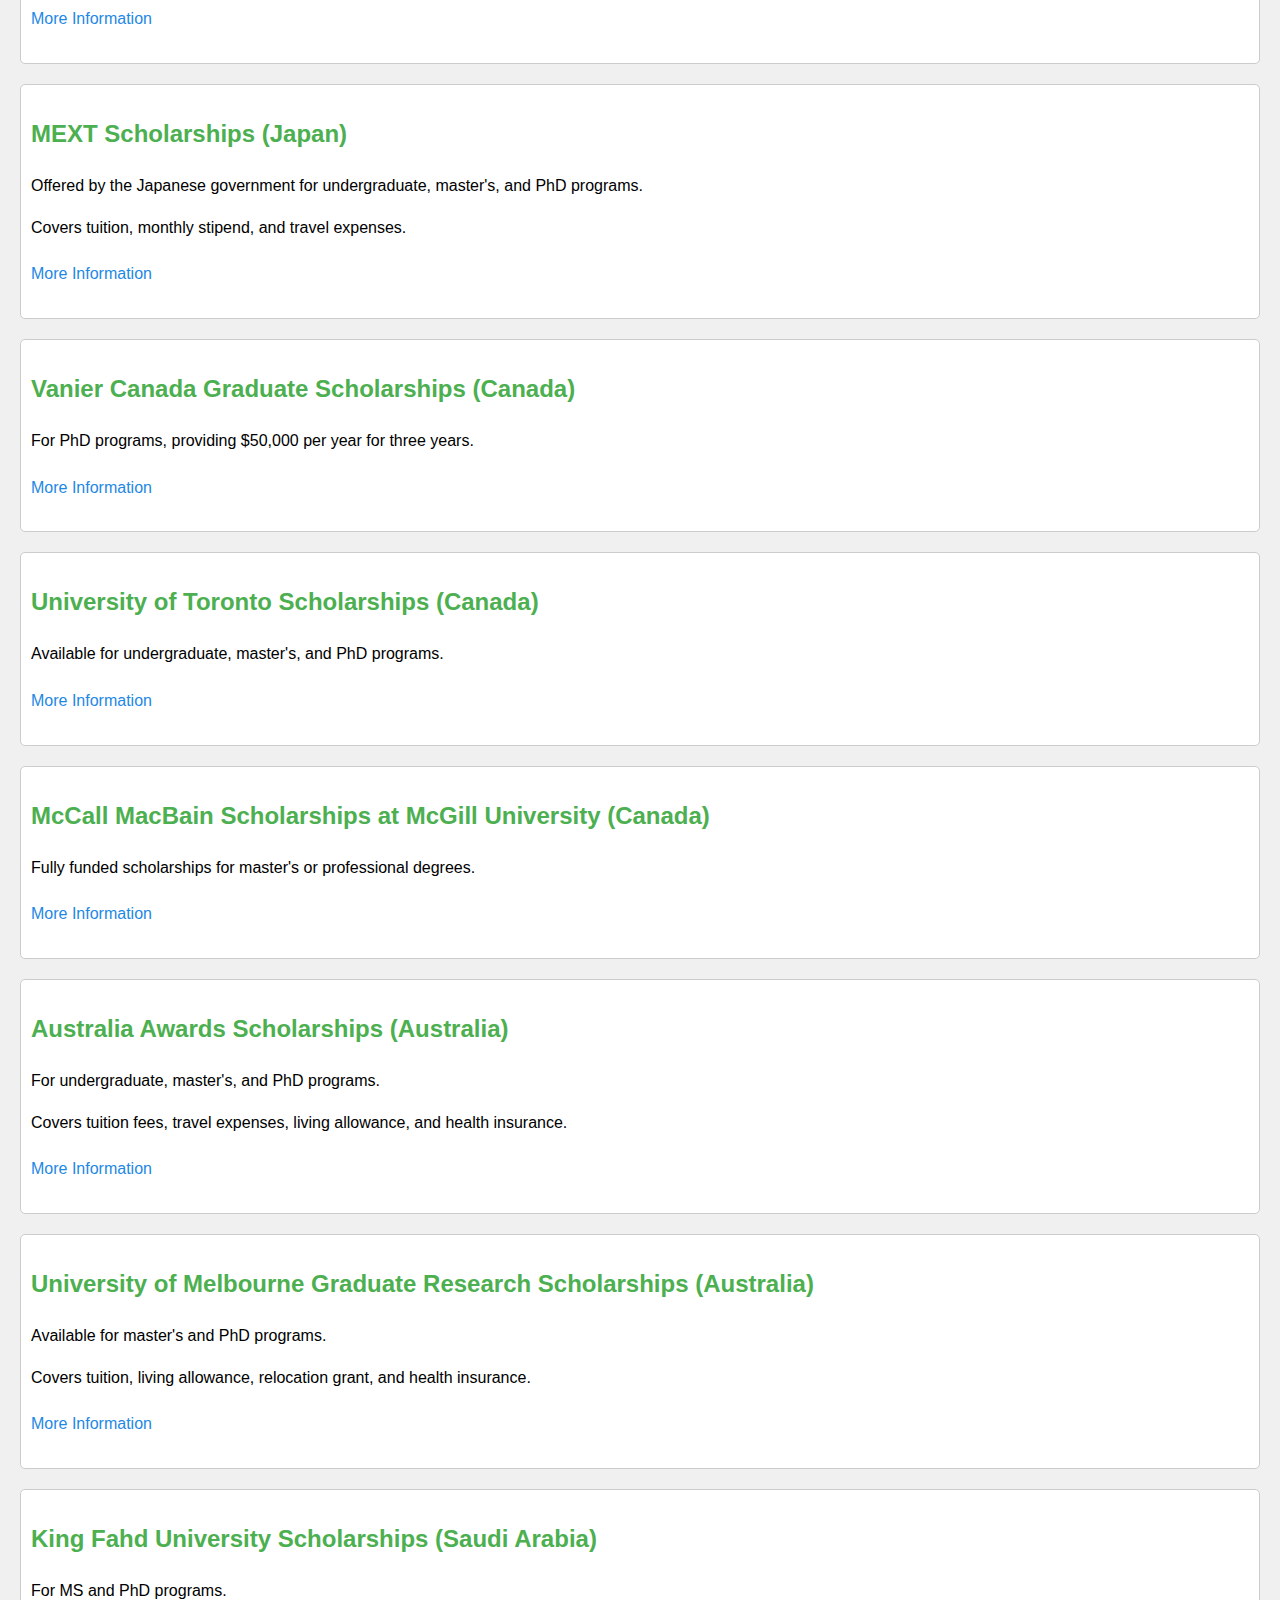
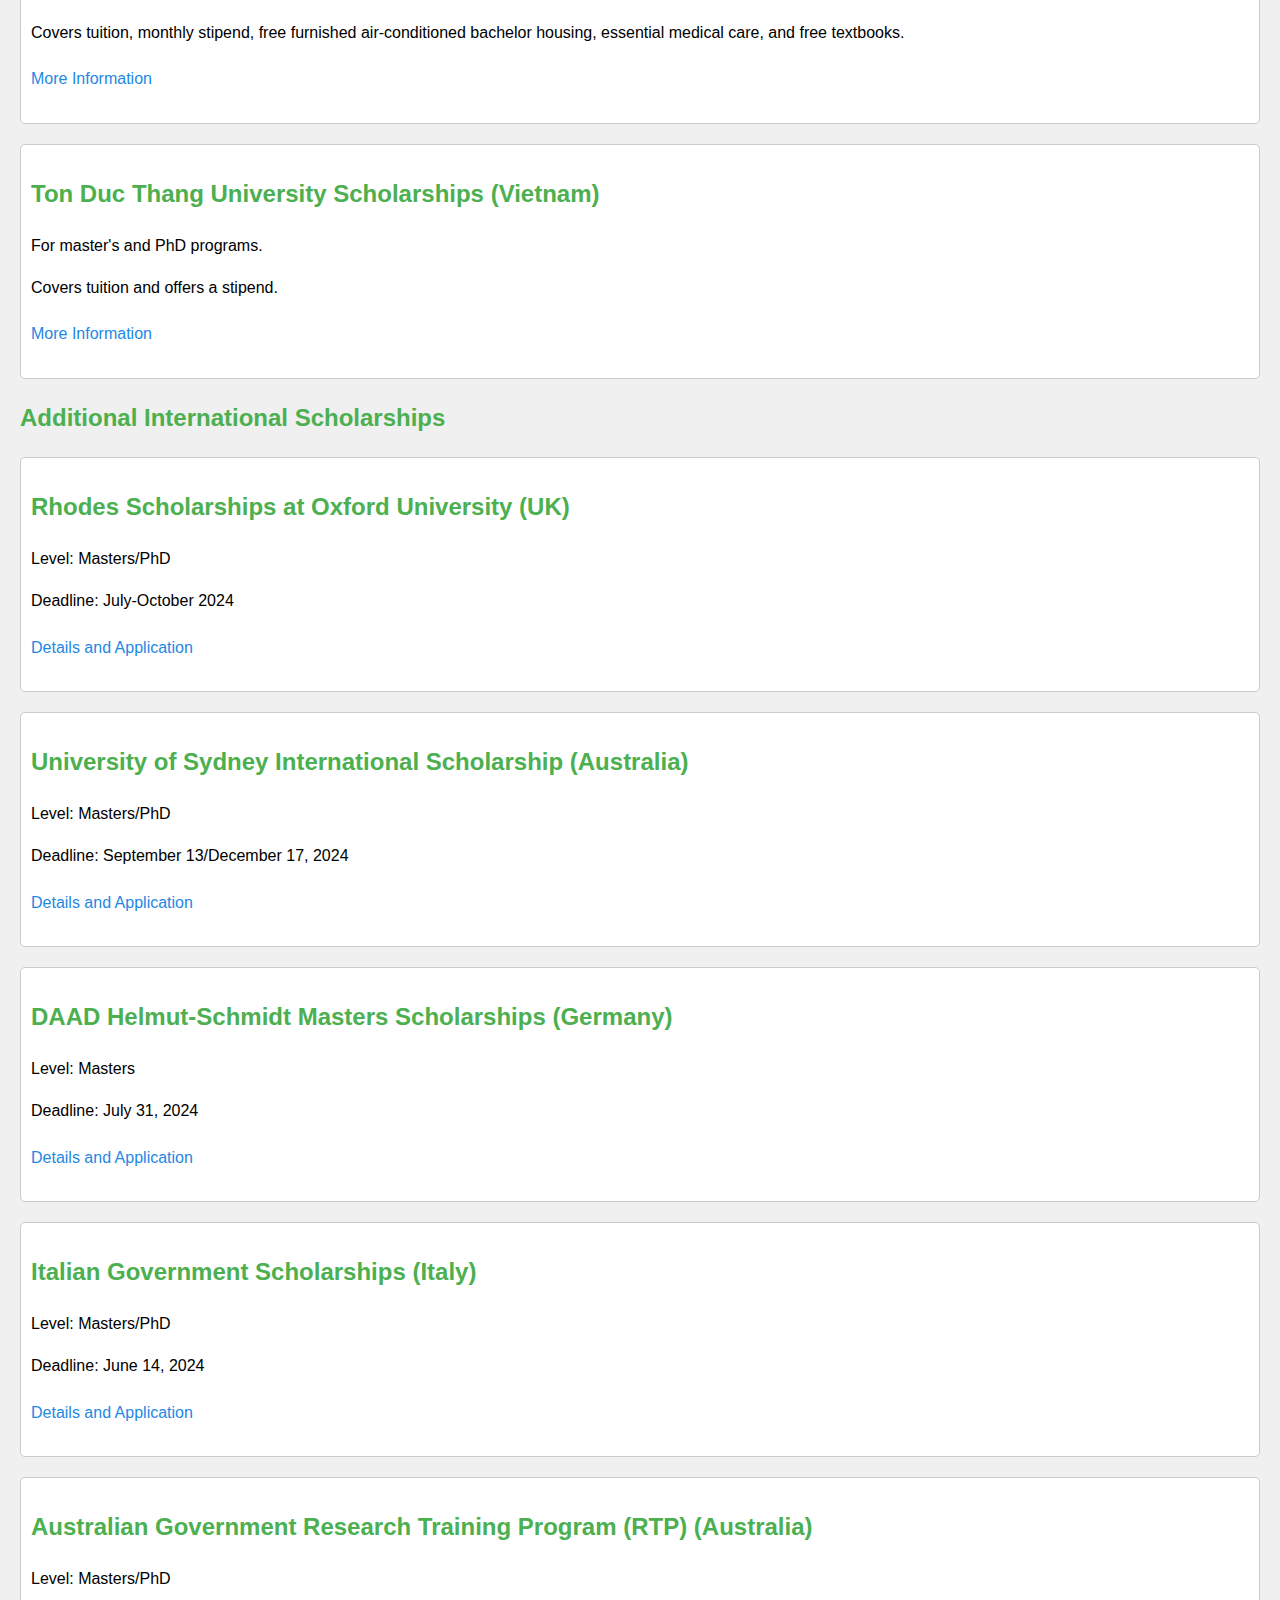
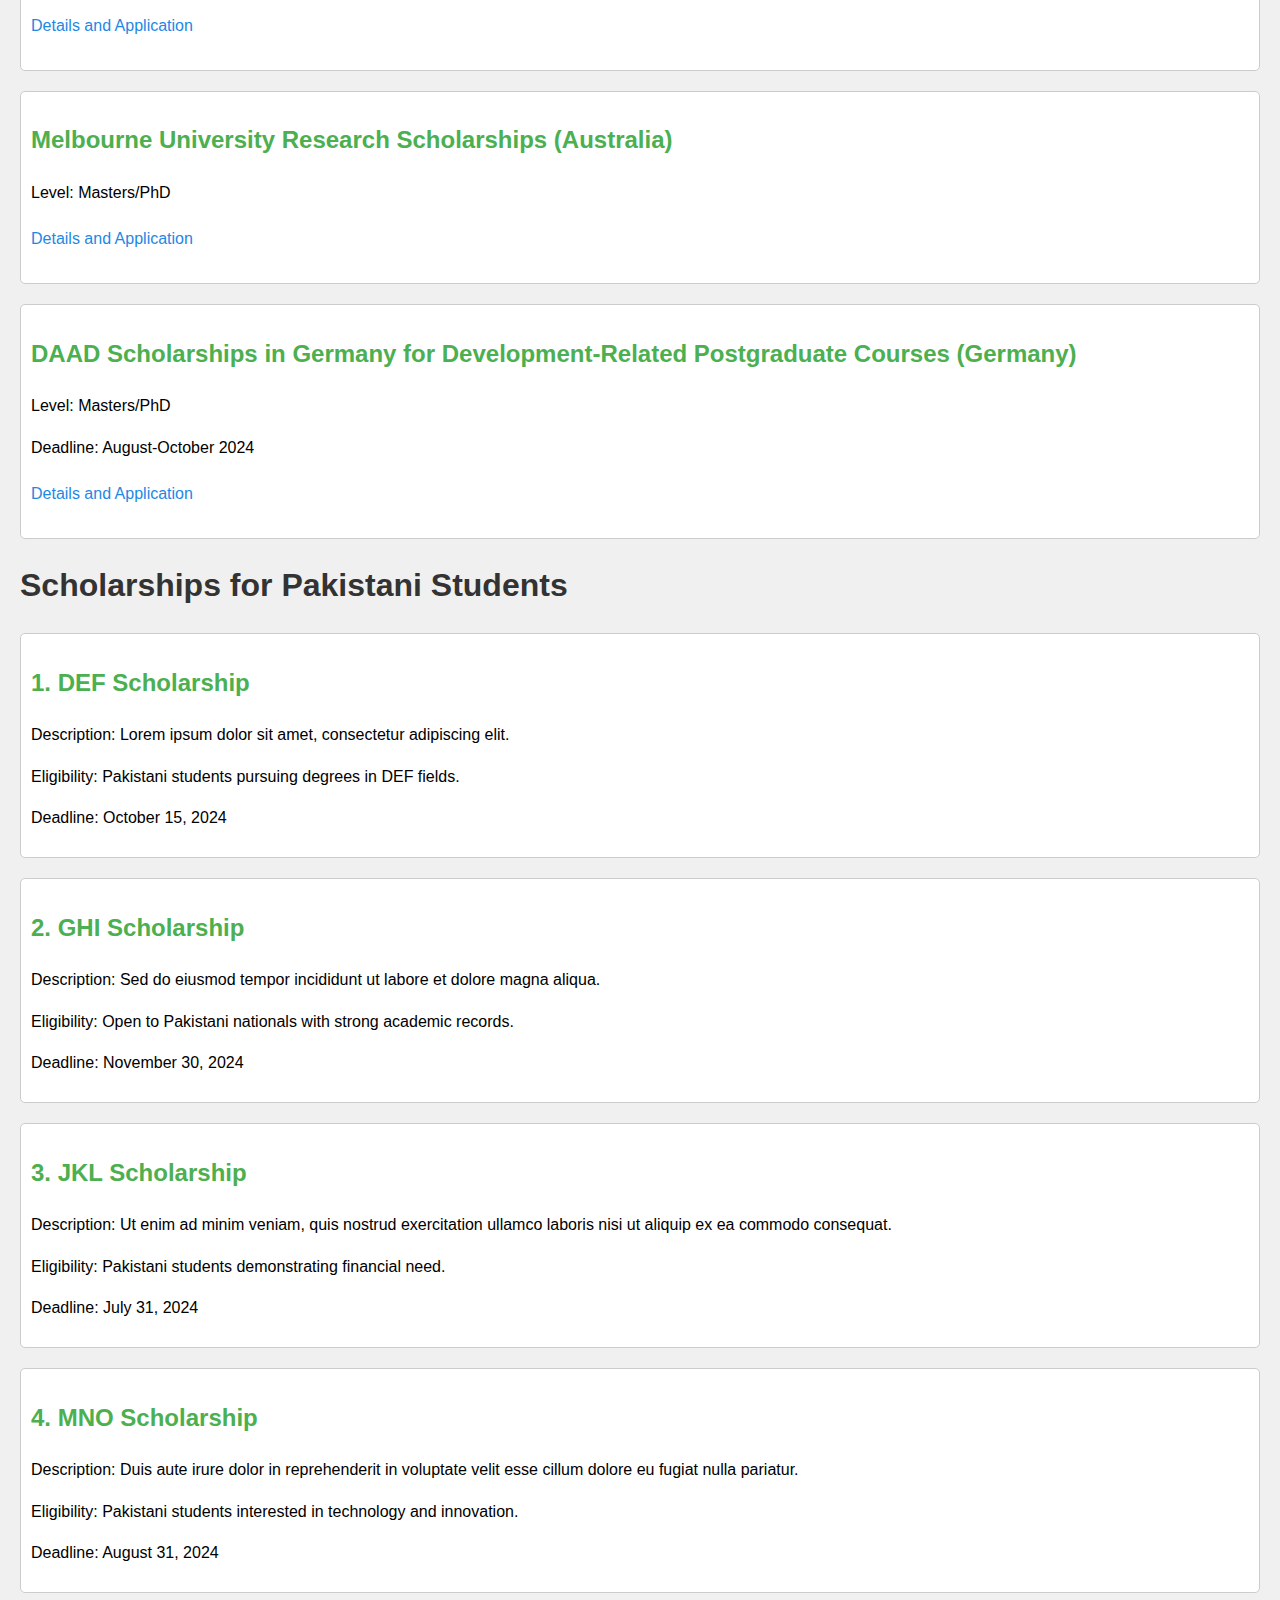
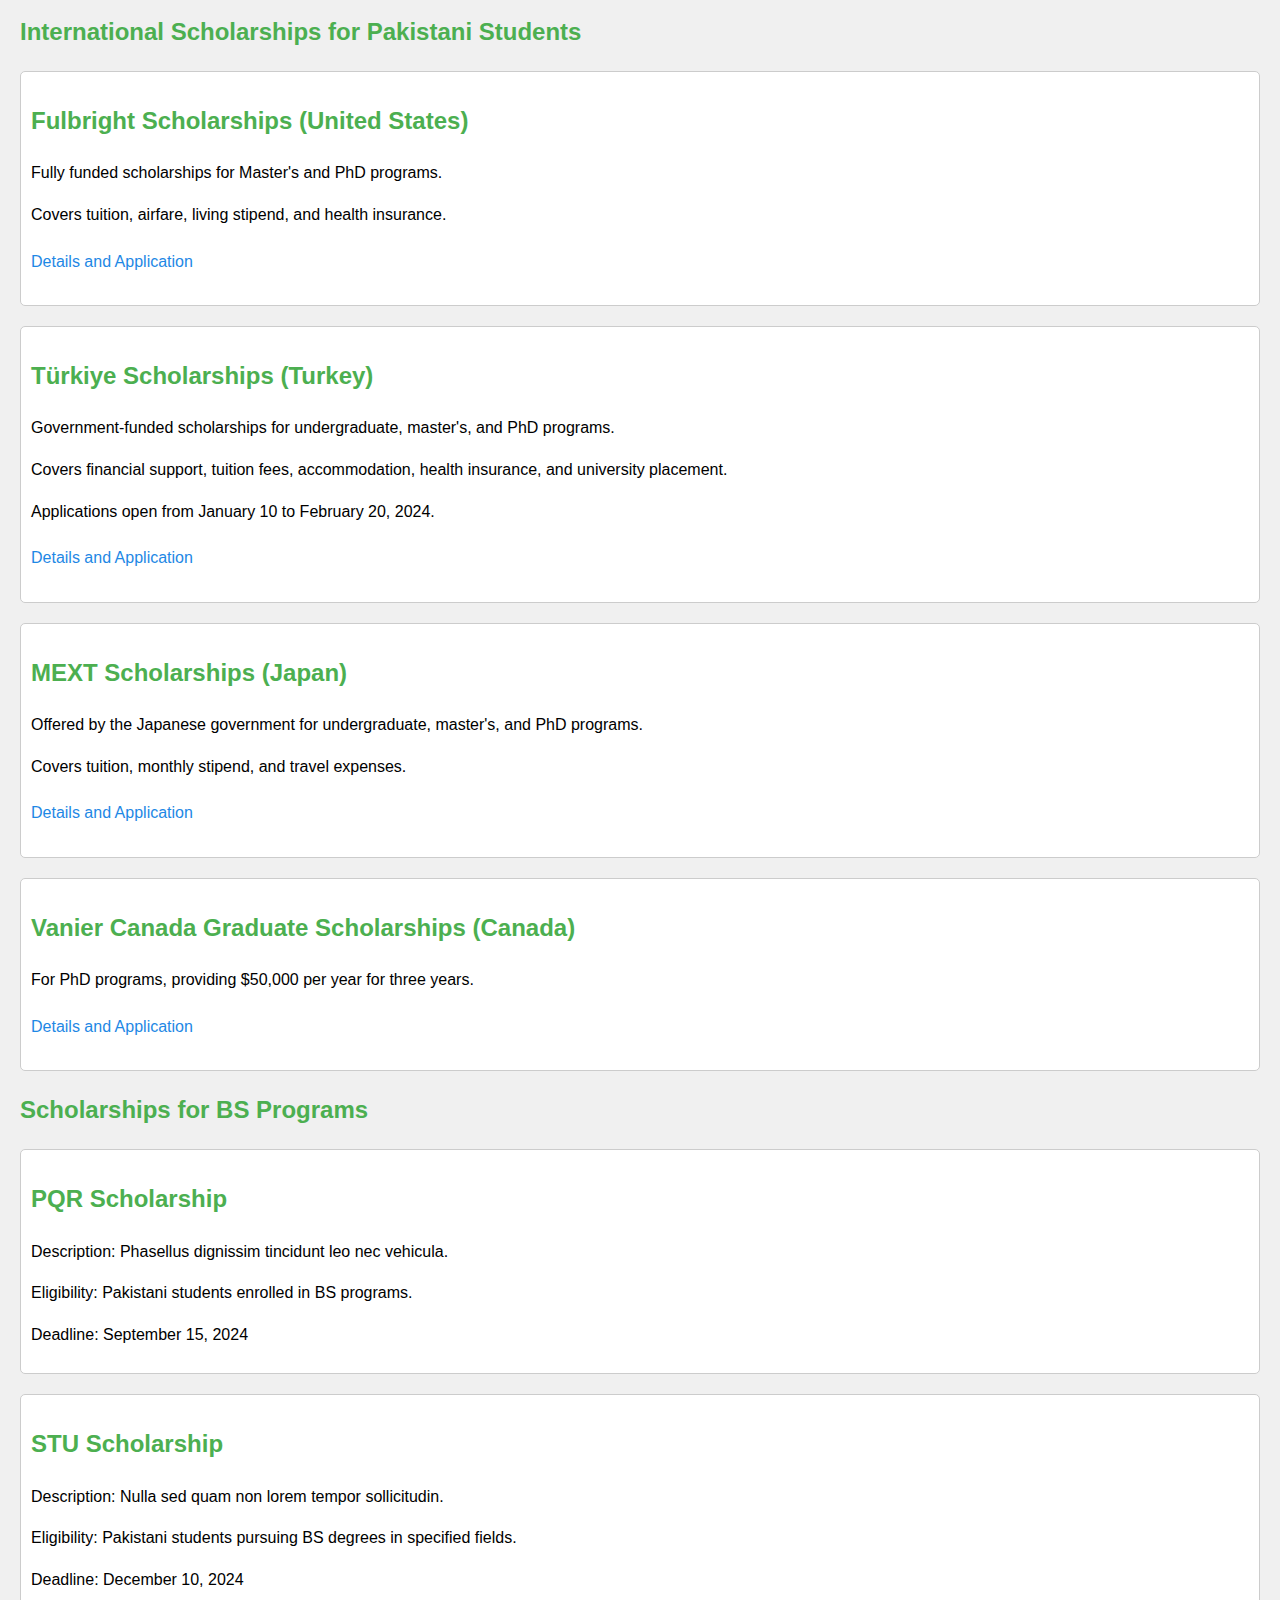
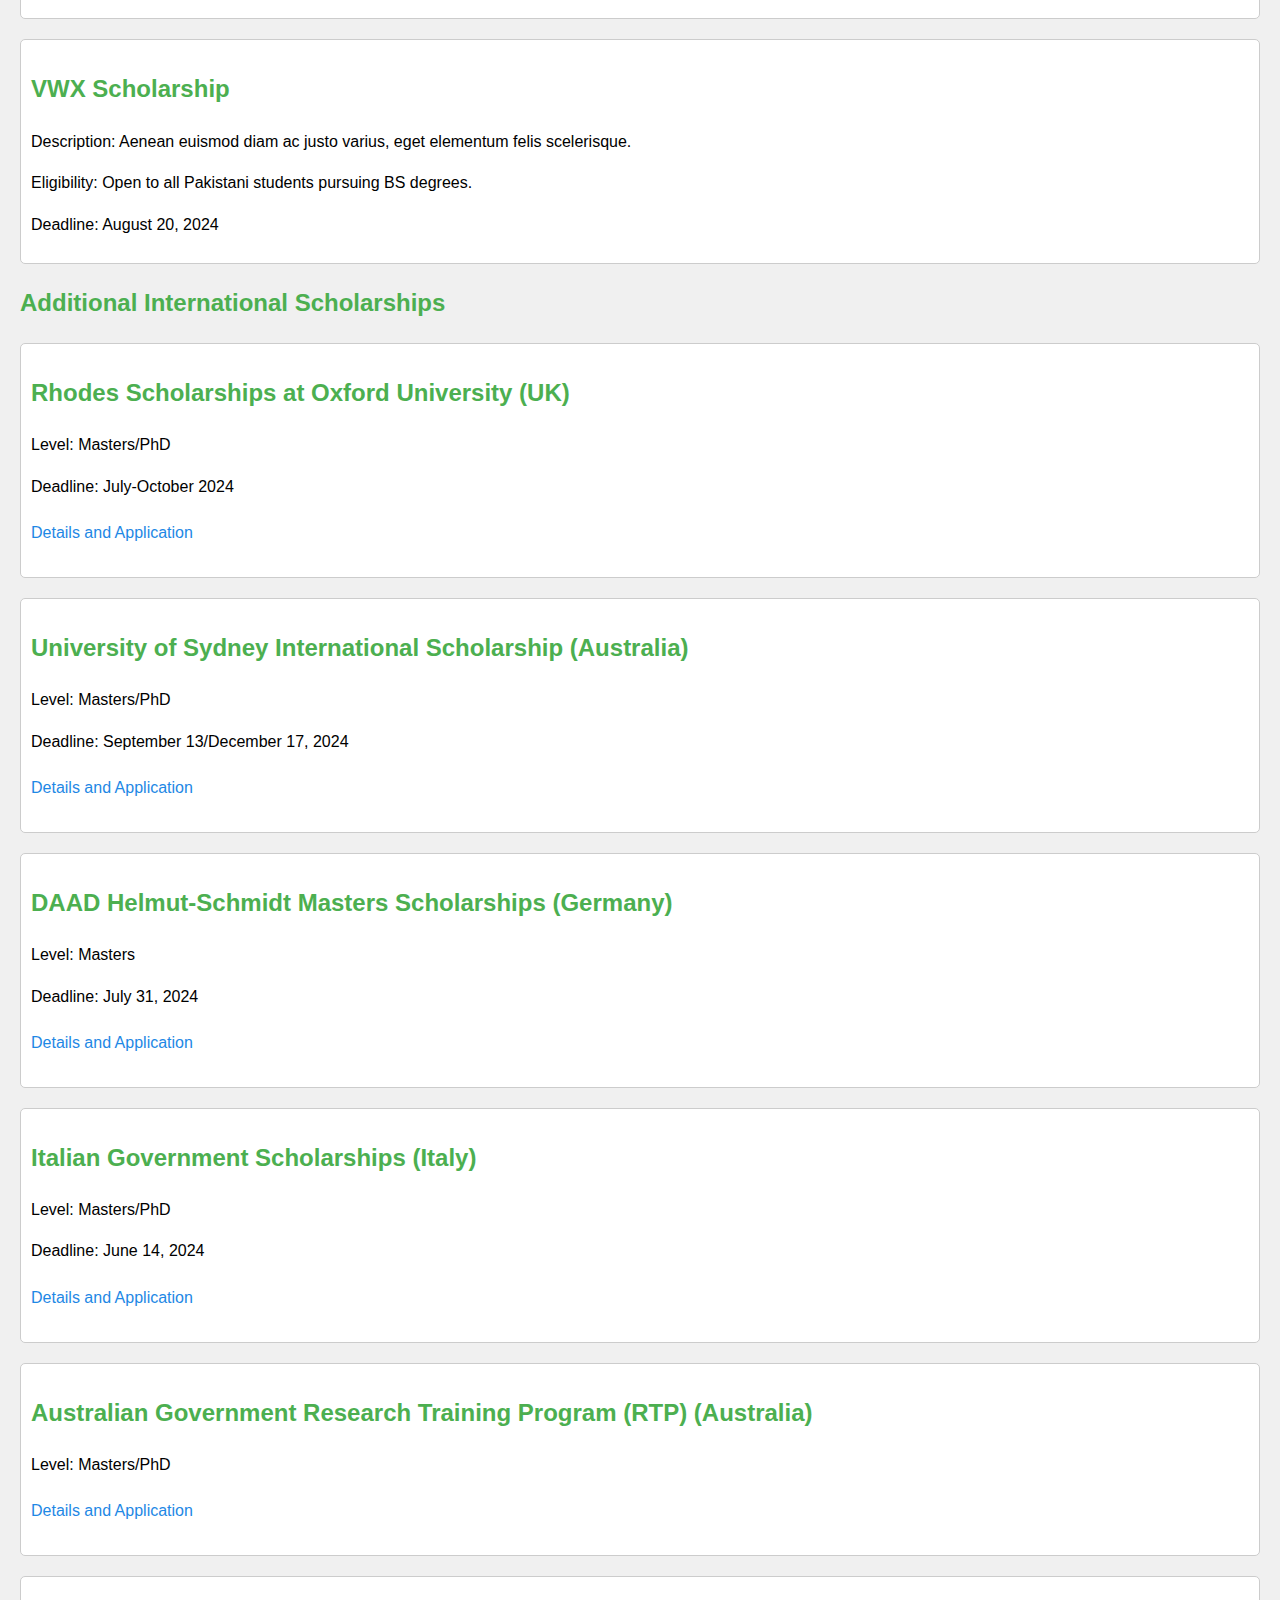
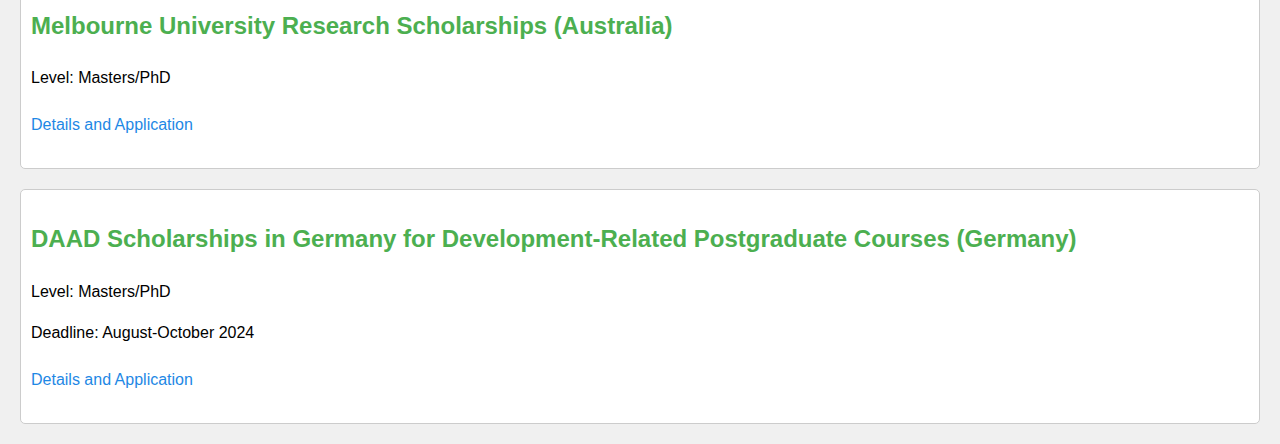
<file: Internship/International scholarship/international_scholarships.html>
<!DOCTYPE html>
<html lang="en">
  <head>
    <meta charset="UTF-8" />
    <meta name="viewport" content="width=device-width, initial-scale=1.0" />
    <title>Scholarships</title>
    <style>
      body {
        font-family: Arial, sans-serif;
        line-height: 1.6;
        margin: 20px;
      }
      h1 {
        color: #333;
      }
      h2 {
        color: #4caf50;
      }
      .scholarship {
        margin-bottom: 20px;
        padding: 10px;
        border: 1px solid #ccc;
        border-radius: 5px;
        background-color: #f9f9f9;
      }
      .scholarship a {
        color: #1e88e5;
        text-decoration: none;
      }
      .scholarship a:hover {
        text-decoration: underline;
      }
    </style>
  </head>
  <body>
    <h1>Scholarships for Pakistani Students</h1>
    <div>
      <div class="scholarship">
        <h2>1. DEF Scholarship</h2>
        <p>
          Description: Fusce nec consectetur lorem, sit amet malesuada arcu.
        </p>
        <p>Eligibility: Pakistani students pursuing degrees in DEF fields.</p>
        <p>Deadline: October 15, 2024</p>
      </div>

      <div class="scholarship">
        <h2>2. GHI Scholarship</h2>
        <p>
          Description: Proin fermentum euismod nunc, vel lacinia magna posuere
          et.
        </p>
        <p>
          Eligibility: Open to Pakistani nationals with strong academic records.
        </p>
        <p>Deadline: November 30, 2024</p>
      </div>

      <div class="scholarship">
        <h2>3. JKL Scholarship</h2>
        <p>Description: Ut feugiat elit quis urna vehicula rutrum.</p>
        <p>Eligibility: Pakistani students demonstrating financial need.</p>
        <p>Deadline: July 31, 2024</p>
      </div>

      <div class="scholarship">
        <h2>4. MNO Scholarship</h2>
        <p>Description: Duis ut metus sit amet nibh efficitur convallis.</p>
        <p>
          Eligibility: Pakistani students interested in technology and
          innovation.
        </p>
        <p>Deadline: August 31, 2024</p>
      </div>

      <h2>International Scholarships for Pakistani Students</h2>

      <div class="scholarship">
        <h2>Fulbright Scholarships (United States)</h2>
        <p>Fully funded scholarships for Master's and PhD programs.</p>
        <p>Covers tuition, airfare, living stipend, and health insurance.</p>
        <p><a href="#">More Information</a></p>
      </div>

      <div class="scholarship">
        <h2>Türkiye Scholarships (Turkey)</h2>
        <p>
          Government-funded scholarships for undergraduate, master's, and PhD
          programs.
        </p>
        <p>
          Covers financial support, tuition fees, accommodation, health
          insurance, and university placement.
        </p>
        <p>Applications open from January 10 to February 20, 2024.</p>
        <p><a href="#">More Information</a></p>
      </div>

      <div class="scholarship">
        <h2>MEXT Scholarships (Japan)</h2>
        <p>
          Offered by the Japanese government for undergraduate, master's, and
          PhD programs.
        </p>
        <p>Covers tuition, monthly stipend, and travel expenses.</p>
        <p><a href="#">More Information</a></p>
      </div>

      <div class="scholarship">
        <h2>Vanier Canada Graduate Scholarships (Canada)</h2>
        <p>For PhD programs, providing $50,000 per year for three years.</p>
        <p><a href="#">More Information</a></p>
      </div>

      <div class="scholarship">
        <h2>University of Toronto Scholarships (Canada)</h2>
        <p>Available for undergraduate, master's, and PhD programs.</p>
        <p><a href="#">More Information</a></p>
      </div>

      <div class="scholarship">
        <h2>McCall MacBain Scholarships at McGill University (Canada)</h2>
        <p>Fully funded scholarships for master's or professional degrees.</p>
        <p><a href="#">More Information</a></p>
      </div>

      <div class="scholarship">
        <h2>Australia Awards Scholarships (Australia)</h2>
        <p>For undergraduate, master's, and PhD programs.</p>
        <p>
          Covers tuition fees, travel expenses, living allowance, and health
          insurance.
        </p>
        <p><a href="#">More Information</a></p>
      </div>

      <div class="scholarship">
        <h2>
          University of Melbourne Graduate Research Scholarships (Australia)
        </h2>
        <p>Available for master's and PhD programs.</p>
        <p>
          Covers tuition, living allowance, relocation grant, and health
          insurance.
        </p>
        <p><a href="#">More Information</a></p>
      </div>

      <div class="scholarship">
        <h2>King Fahd University Scholarships (Saudi Arabia)</h2>
        <p>For MS and PhD programs.</p>
        <p>
          Covers tuition, monthly stipend, free furnished air-conditioned
          bachelor housing, essential medical care, and free textbooks.
        </p>
        <p><a href="#">More Information</a></p>
      </div>

      <div class="scholarship">
        <h2>Ton Duc Thang University Scholarships (Vietnam)</h2>
        <p>For master's and PhD programs.</p>
        <p>Covers tuition and offers a stipend.</p>
        <p><a href="#">More Information</a></p>
      </div>

      <!-- Additional International Scholarships -->
      <h2>Additional International Scholarships</h2>

      <div class="scholarship">
        <h2>Rhodes Scholarships at Oxford University (UK)</h2>
        <p>Level: Masters/PhD</p>
        <p>Deadline: July-October 2024</p>
        <p><a href="#">Details and Application</a></p>
      </div>

      <div class="scholarship">
        <h2>University of Sydney International Scholarship (Australia)</h2>
        <p>Level: Masters/PhD</p>
        <p>Deadline: September 13/December 17, 2024</p>
        <p><a href="#">Details and Application</a></p>
      </div>

      <div class="scholarship">
        <h2>DAAD Helmut-Schmidt Masters Scholarships (Germany)</h2>
        <p>Level: Masters</p>
        <p>Deadline: July 31, 2024</p>
        <p><a href="#">Details and Application</a></p>
      </div>

      <div class="scholarship">
        <h2>Italian Government Scholarships (Italy)</h2>
        <p>Level: Masters/PhD</p>
        <p>Deadline: June 14, 2024</p>
        <p><a href="#">Details and Application</a></p>
      </div>

      <div class="scholarship">
        <h2>
          Australian Government Research Training Program (RTP) (Australia)
        </h2>
        <p>Level: Masters/PhD</p>
        <p><a href="#">Details and Application</a></p>
      </div>

      <div class="scholarship">
        <h2>Melbourne University Research Scholarships (Australia)</h2>
        <p>Level: Masters/PhD</p>
        <p><a href="#">Details and Application</a></p>
      </div>

      <div class="scholarship">
        <h2>
          DAAD Scholarships in Germany for Development-Related Postgraduate
          Courses (Germany)
        </h2>
        <p>Level: Masters/PhD</p>
        <p>Deadline: August-October 2024</p>
        <p><a href="#">Details and Application</a></p>
      </div>
    </div>
  </body>
</html>
<!DOCTYPE html>
<html lang="en">
  <head>
    <meta charset="UTF-8" />
    <meta name="viewport" content="width=device-width, initial-scale=1.0" />
    <title>Scholarships</title>
    <style>
      /* Minimal CSS for basic styling */
      body {
        font-family: Arial, sans-serif;
        line-height: 1.6;
        margin: 20px;
        background-color: #f0f0f0; /* Light gray background */
      }
      h1 {
        color: #333;
      }
      h2 {
        color: #4caf50; /* Bright green color for section headers */
      }
      .scholarship {
        margin-bottom: 20px;
        padding: 10px;
        border: 1px solid #ccc;
        border-radius: 5px;
        background-color: #ffffff; /* White background for scholarships */
      }
      .scholarship a {
        color: #1e88e5; /* Bright blue color for links */
        text-decoration: none;
        display: block; /* Ensures entire block area is clickable */
        padding: 5px 0; /* Adds padding to links for better spacing */
      }
      .scholarship a:hover {
        text-decoration: underline;
      }
      .scholarship a.anchor-link {
        position: absolute; /* Position absolute for smooth scrolling */
        top: 0; /* Align links to the top of the scholarship block */
        left: 0; /* Align links to the left of the scholarship block */
        visibility: hidden; /* Hide anchor links by default */
      }
    </style>
  </head>
  <body>
    <h1>Scholarships for Pakistani Students</h1>

    <div class="scholarship" id="def-scholarship">
      <h2>1. DEF Scholarship</h2>
      <p>
        Description: Lorem ipsum dolor sit amet, consectetur adipiscing elit.
      </p>
      <p>Eligibility: Pakistani students pursuing degrees in DEF fields.</p>
      <p>Deadline: October 15, 2024</p>
      <a class="anchor-link" href="#top">Details and Application</a>
    </div>

    <div class="scholarship" id="ghi-scholarship">
      <h2>2. GHI Scholarship</h2>
      <p>
        Description: Sed do eiusmod tempor incididunt ut labore et dolore magna
        aliqua.
      </p>
      <p>
        Eligibility: Open to Pakistani nationals with strong academic records.
      </p>
      <p>Deadline: November 30, 2024</p>
      <a class="anchor-link" href="#top">Details and Application</a>
    </div>

    <div class="scholarship" id="jkl-scholarship">
      <h2>3. JKL Scholarship</h2>
      <p>
        Description: Ut enim ad minim veniam, quis nostrud exercitation ullamco
        laboris nisi ut aliquip ex ea commodo consequat.
      </p>
      <p>Eligibility: Pakistani students demonstrating financial need.</p>
      <p>Deadline: July 31, 2024</p>
      <a class="anchor-link" href="#top">Details and Application</a>
    </div>

    <div class="scholarship" id="mno-scholarship">
      <h2>4. MNO Scholarship</h2>
      <p>
        Description: Duis aute irure dolor in reprehenderit in voluptate velit
        esse cillum dolore eu fugiat nulla pariatur.
      </p>
      <p>
        Eligibility: Pakistani students interested in technology and innovation.
      </p>
      <p>Deadline: August 31, 2024</p>
      <a class="anchor-link" href="#top">Details and Application</a>
    </div>

    <!-- International Scholarships -->
    <h2>International Scholarships for Pakistani Students</h2>

    <div class="scholarship">
      <h2>Fulbright Scholarships (United States)</h2>
      <p>Fully funded scholarships for Master's and PhD programs.</p>
      <p>Covers tuition, airfare, living stipend, and health insurance.</p>
      <p><a href="#">Details and Application</a></p>
    </div>

    <div class="scholarship">
      <h2>Türkiye Scholarships (Turkey)</h2>
      <p>
        Government-funded scholarships for undergraduate, master's, and PhD
        programs.
      </p>
      <p>
        Covers financial support, tuition fees, accommodation, health insurance,
        and university placement.
      </p>
      <p>Applications open from January 10 to February 20, 2024.</p>
      <p><a href="#">Details and Application</a></p>
    </div>

    <div class="scholarship">
      <h2>MEXT Scholarships (Japan)</h2>
      <p>
        Offered by the Japanese government for undergraduate, master's, and PhD
        programs.
      </p>
      <p>Covers tuition, monthly stipend, and travel expenses.</p>
      <p><a href="#">Details and Application</a></p>
    </div>

    <div class="scholarship">
      <h2>Vanier Canada Graduate Scholarships (Canada)</h2>
      <p>For PhD programs, providing $50,000 per year for three years.</p>
      <p><a href="#">Details and Application</a></p>
    </div>

    <!-- Scholarships for BS Programs -->
    <h2>Scholarships for BS Programs</h2>

    <div class="scholarship">
      <h2>PQR Scholarship</h2>
      <p>Description: Phasellus dignissim tincidunt leo nec vehicula.</p>
      <p>Eligibility: Pakistani students enrolled in BS programs.</p>
      <p>Deadline: September 15, 2024</p>
      <a class="anchor-link" href="#top">Details and Application</a>
    </div>

    <div class="scholarship">
      <h2>STU Scholarship</h2>
      <p>Description: Nulla sed quam non lorem tempor sollicitudin.</p>
      <p>
        Eligibility: Pakistani students pursuing BS degrees in specified fields.
      </p>
      <p>Deadline: December 10, 2024</p>
      <a class="anchor-link" href="#top">Details and Application</a>
    </div>

    <div class="scholarship">
      <h2>VWX Scholarship</h2>
      <p>
        Description: Aenean euismod diam ac justo varius, eget elementum felis
        scelerisque.
      </p>
      <p>Eligibility: Open to all Pakistani students pursuing BS degrees.</p>
      <p>Deadline: August 20, 2024</p>
      <a class="anchor-link" href="#top">Details and Application</a>
    </div>

    <!-- Additional International Scholarships -->
    <h2>Additional International Scholarships</h2>

    <div class="scholarship">
      <h2>Rhodes Scholarships at Oxford University (UK)</h2>
      <p>Level: Masters/PhD</p>
      <p>Deadline: July-October 2024</p>
      <p><a href="#">Details and Application</a></p>
    </div>

    <div class="scholarship">
      <h2>University of Sydney International Scholarship (Australia)</h2>
      <p>Level: Masters/PhD</p>
      <p>Deadline: September 13/December 17, 2024</p>
      <p><a href="#">Details and Application</a></p>
    </div>

    <div class="scholarship">
      <h2>DAAD Helmut-Schmidt Masters Scholarships (Germany)</h2>
      <p>Level: Masters</p>
      <p>Deadline: July 31, 2024</p>
      <p><a href="#">Details and Application</a></p>
    </div>

    <div class="scholarship">
      <h2>Italian Government Scholarships (Italy)</h2>
      <p>Level: Masters/PhD</p>
      <p>Deadline: June 14, 2024</p>
      <p><a href="#">Details and Application</a></p>
    </div>

    <div class="scholarship">
      <h2>Australian Government Research Training Program (RTP) (Australia)</h2>
      <p>Level: Masters/PhD</p>
      <p><a href="#">Details and Application</a></p>
    </div>

    <div class="scholarship">
      <h2>Melbourne University Research Scholarships (Australia)</h2>
      <p>Level: Masters/PhD</p>
      <p><a href="#">Details and Application</a></p>
    </div>

    <div class="scholarship">
      <h2>
        DAAD Scholarships in Germany for Development-Related Postgraduate
        Courses (Germany)
      </h2>
      <p>Level: Masters/PhD</p>
      <p>Deadline: August-October 2024</p>
      <p><a href="#">Details and Application</a></p>
    </div>

    <!-- Back to Top Anchor -->
    <a id="top"></a>
  </body>
</html>
</file>
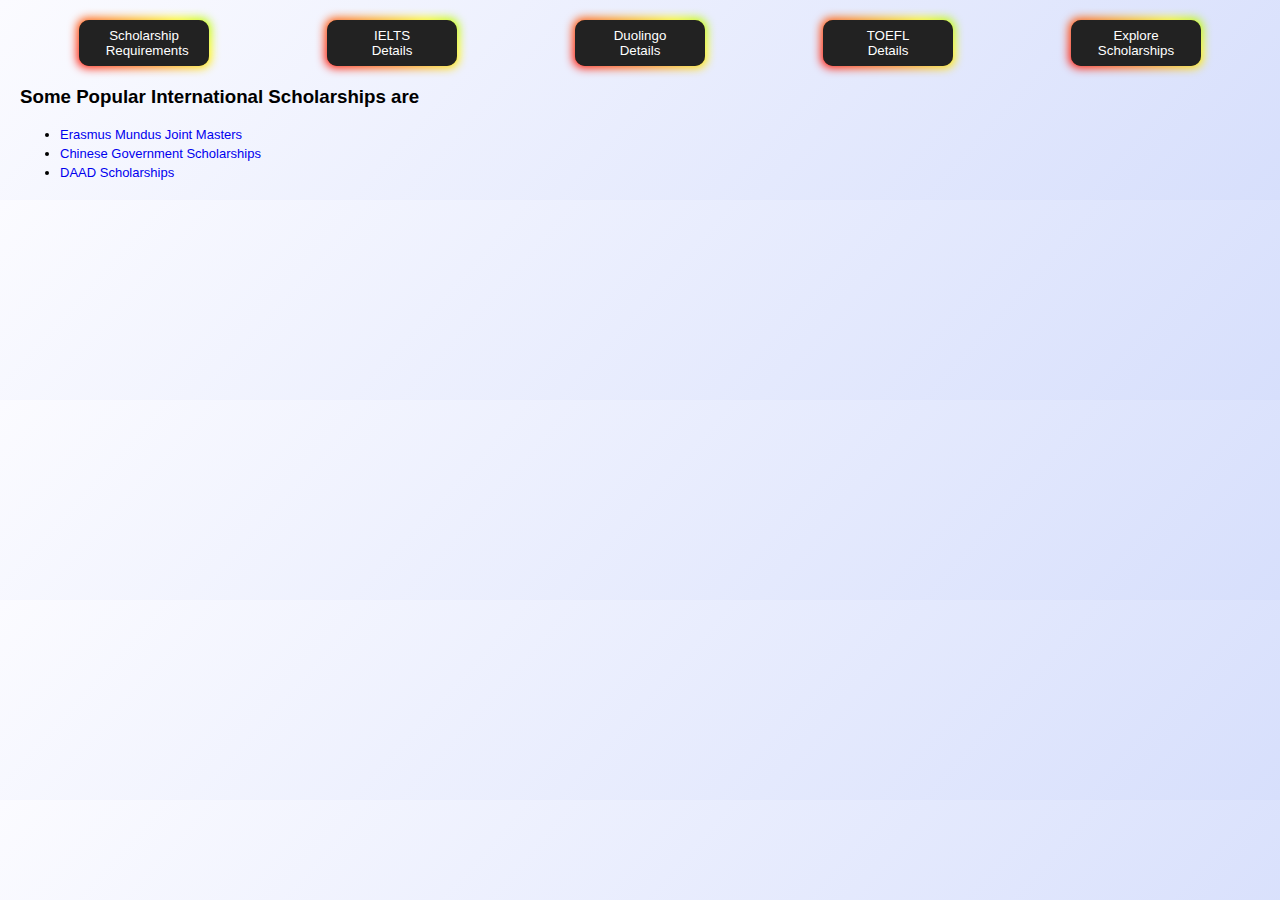
<file: Internship/International scholarship/new.html>
<!DOCTYPE html>
<html lang="en">

<head>
  <meta charset="UTF-8" />
  <meta content="width=device-width, initial-scale=1.0" name="viewport" />
  <title>Scholarship Requirements and IELTS Details</title>
  <style>
    body {
      font-family: Arial, sans-serif;
      margin: 20px;
      background: linear-gradient(132deg, rgb(251, 251, 255) 0.00%, rgb(215, 223, 252) 100.00%);
    }

    .button-container {
      display: flex;
      justify-content: space-around;
      margin-bottom: 20px;
    }

    .button-85 {
      width: 130px;
      padding: 0.6em 2em;
      border: none;
      outline: none;
      color: rgb(255, 255, 255);
      background: #111;
      cursor: pointer;
      position: relative;
      z-index: 0;
      border-radius: 10px;
      user-select: none;
      -webkit-user-select: none;
      touch-action: manipulation;
    }

    .button-85:before {
      content: "";
      background: linear-gradient(45deg,
          #ff0000,
          #ff7300,
          #fffb00,
          #48ff00,
          #00ffd5,
          #002bff,
          #7a00ff,
          #ff00c8,
          #ff0000);
      position: absolute;
      top: -2px;
      left: -2px;
      background-size: 400%;
      z-index: -1;
      filter: blur(5px);
      -webkit-filter: blur(5px);
      width: calc(100% + 4px);
      height: calc(100% + 4px);
      animation: glowing-button-85 20s linear infinite;
      transition: opacity 0.3s ease-in-out;
      border-radius: 10px;
    }

    @keyframes glowing-button-85 {
      0% {
        background-position: 0 0;
      }

      50% {
        background-position: 400% 0;
      }

      100% {
        background-position: 0 0;
      }
    }

    .button-85:after {
      z-index: -1;
      content: "";
      position: absolute;
      width: 100%;
      height: 100%;
      background: #222;
      left: 0;
      top: 0;
      border-radius: 10px;
    }

    .details {
      display: none;
      margin-top: 20px;
    }

    .PScholarship ul li {
      font-size: small;
      margin-bottom: 4px;
    }

    .PScholarship a {
      text-decoration: none;
    }

    .scholarship a {
      text-decoration: none;
      color: black;
    }

    .scholarship p {
      padding: 0;
      margin-bottom: 1px;
      font-size: 10px;
    }

    @media only screen and (max-width: 600px) {
      .button-container {
        flex-direction: row;
        flex-wrap: wrap;
        gap: 15px;
      }

      .details h2 {
        font-size: medium;
      }

      .details ul li {
        font-size: small;
      }

      .details p {
        font-size: small;
      }

      .details h3 {
        font-size: medium;
      }

      .PScholarship h3 {
        font-size: medium;
      }

      .PScholarship ul li {
        font-size: small;
        margin-bottom: 4px;
      }

    }
  </style>
</head>

<body>
  <div class="button-container">
    <button class="button-85" onclick="toggleDetails('scholarship-details')">
      Scholarship Requirements
    </button>
    <button class="button-85" onclick="toggleDetails('ielts-details')">
      IELTS Details
    </button>
    <button class="button-85" onclick="toggleDetails('duolingo-details')">
      Duolingo Details
    </button>
    <button class="button-85" onclick="toggleDetails('toefl-details')">
      TOEFL Details
    </button>

    <button class="button-85" onclick="toggleDetails('explore-scholarships')">
      Explore Scholarships
    </button>



  </div>

  <div id="scholarship-details" class="details">
    <h2>Common Scholarship Requirements</h2>
    <ul>
      <li>Completed application form</li>
      <li>Official academic transcripts</li>
      <li>Letters of recommendation</li>
      <li>Personal statement or essay</li>
      <li>Proof of financial need (for need-based scholarships)</li>
      <li>Proof of English proficiency (e.g., IELTS or TOEFL scores)</li>
      <li>Resume or CV</li>
    </ul>
  </div>

  <div id="ielts-details" class="details">
    <h2>IELTS Details</h2>
    <p>
      The International English Language Testing System (IELTS) is a
      standardized test designed to assess the English language proficiency of
      non-native English speakers. It is widely accepted by universities,
      employers, and immigration authorities around the world.
    </p>
    <h3>Common IELTS Score Requirements</h3>
    <ul>
      <li>Overall band score of 6.5 or higher</li>
      <li>No individual band score below 6.0</li>
      <li>
        Some programs may require higher scores, particularly for postgraduate
        studies
      </li>
    </ul>
    <p>
      IELTS scores range from 0 to 9, with each band corresponding to a
      specific level of English proficiency:
    </p>
    <ul>
      <li><b>9</b>: Expert user</li>
      <li><b>8</b>: Very good user</li>
      <li><b>7</b>: Good user</li>
      <li><b>6</b>: Competent user</li>
      <li><b>5</b>: Modest user</li>
      <li><b>4</b>: Limited user</li>
      <li><b>3</b>: Extremely limited user</li>
      <li><b>2</b>: Intermittent user</li>
      <li><b>1</b>: Non-user</li>
      <li><b>0</b>: Did not attempt the test</li>
    </ul>
  </div>
  <div id="duolingo-details" class="details">
    <h2>Duolingo Details</h2>
    <p>The Duolingo English Test is an online test that measures your English proficiency. It is accepted by many
      universities as an alternative to IELTS and TOEFL.</p>
    <h3>Common Duolingo Score Requirements</h3>
    <ul>
      <li>Score of 100 or higher</li>
      <li>Some programs may require higher scores, particularly for postgraduate studies</li>
    </ul>
  </div>

  <div id="toefl-details" class="details">
    <h2>TOEFL Details</h2>
    <p>The Test of English as a Foreign Language (TOEFL) measures the English language proficiency of non-native
      speakers. It is widely accepted by universities and institutions around the world.</p>
    <h3>Common TOEFL Score Requirements</h3>
    <ul>
      <li>Overall score of 80 or higher</li>
      <li>No individual section score below 20</li>
      <li>Some programs may require higher scores, particularly for postgraduate studies</li>
  </div>
  <div class="PScholarship">
    <h3>Some Popular International Scholarships are</h3>
    <ul>
      <li><a
          href="https://erasmus-plus.ec.europa.eu/opportunities/opportunities-for-individuals/students/erasmus-mundus-joint-masters">Erasmus
          Mundus Joint Masters
        </a></li>
      <li><a href="https://www.chinesescholarshipcouncil.com/">Chinese Government Scholarships

        </a></li>
      <li><a href="https://www.daad.de/en/studying-in-germany/scholarships/daad-scholarships/">DAAD Scholarships
        </a></li>
    </ul>
  </div>
  <div id="explore-scholarships" class="details" style="display: none;">
    <h3>International Scholarships for Pakistani Students</h3>
    <div class="scholarship">
      <h5> <a href="https://www.usefp.org/">Fulbright Scholarships (United States)</a></h5>
      <p>Fully funded scholarships for Master's and PhD programs.</p>
      <p>Covers tuition, airfare, living stipend, and health insurance.</p>
    </div>

    <div class="scholarship">
      <h5> <a href="https://www.turkiyeburslari.gov.tr/">Türkiye Scholarships (Turkey)</a>)</h5>
      <p>
        Government-funded scholarships for undergraduate, master's, and PhD
        programs.
      </p>
      <p>
        Covers financial support, tuition fees, accommodation, health
        insurance, and university placement.
      </p>
      <p>Applications open from January 10 to February 20, 2024.</p>
    </div>

    <div class="scholarship">
      <h5> <a href="https://www.pk.emb-japan.go.jp/itpr_en/MEXT_Research_Scholarship.html">MEXT Scholarships
          (Japan)</a>)</h5>
      <p>
        Offered by the Japanese government for undergraduate, master's, and
        PhD programs.
      </p>
      <p>Covers tuition, monthly stipend, and travel expenses.</p>
      <p>17th May 2024</p>
    </div>

    <div class="scholarship">
      <h5> <a href="https://vanier.gc.ca/en/home-accueil.html">Vanier Canada Graduate Scholarships (Canada)</a></h5>
      <p>For PhD programs, providing $50,000 per year for three years.</p>
    </div>

    <div class="scholarship">
      <h5><a href="https://future.utoronto.ca/finances/awards/admission-awards/">University of Toronto Scholarships
          (Canada)</a></h5>
      <p>Available for undergraduate, master's, and PhD programs.</p>
    </div>

    <div class="scholarship">
      <h5><a href="https://www.mcgill.ca/gradapplicants/funding/external/mccall-macbain-scholarship">McCall MacBain
          Scholarships at McGill University (Canada)</a></h5>
      <p>Fully funded scholarships for master's or professional degrees.</p>
    </div>

    <div class="scholarship">
      <h5> <a href="https://www.dfat.gov.au/people-to-people/australia-awards/australia-awards-scholarships">Australia
          Awards Scholarships (Australia)</a></h5>
      <p>For undergraduate, master's, and PhD programs.</p>
      <p>
        Covers tuition fees, travel expenses, living allowance, and health
        insurance.
      </p>
    </div>

    <div class="scholarship">
      <h5> <a href="https://gradresearch.unimelb.edu.au/scholarships">University of Melbourne Graduate Research
          Scholarships (Australia)</a>

      </h5>
      <p>Available for master's and PhD programs.</p>
      <p>
        Covers tuition, living allowance, relocation grant, and health
        insurance.
      </p>
    </div>

    <div class="scholarship">
      <h5><a href="https://che.kfupm.edu.sa/academic-programs/scholarships">King Fahd University Scholarships (Saudi
          Arabia)</a></h5>
      <p>For MS and PhD programs.</p>
      <p>
        Covers tuition, monthly stipend, free furnished air-conditioned
        bachelor housing, essential medical care, and free textbooks.
      </p>
    </div>

    <div class="scholarship">
      <h5> <a href="https://grad.tdtu.edu.vn/en/scholarship/tdtu-graduate-scholarship">Ton Duc Thang University
          Scholarships (Vietnam)</a></h5>
      <p>For master's and PhD programs.</p>
      <p>Covers tuition and offers a stipend.</p>
    </div>

    <div class="scholarship">
      <h5> <a
          href="https://www.rhodeshouse.ox.ac.uk/scholarships/the-rhodes-scholarship/#:~:text=The%20Rhodes%20Scholarship%20is%20a%20fully%20funded%2C%20full%20time%2C%20postgraduate,of%20young%20people%20to%20succeed.">Rhodes
          Scholarships at Oxford University (UK)</a></h5>
      <p> <b>Level:</b> Masters/PhD</p>
      <p><b>Deadline: </b> July-October 2024</p>
    </div>

    <div class="scholarship">
      <h5> <a
          href="https://www.sydney.edu.au/scholarships/e/university-sydney-international-scholarship.html">University of
          Sydney International Scholarship (Australia)</a> </h5>
      <p><b>Level:</b> Masters/PhD</p>
      <p> <b>Deadline:</b> September 13/December 17, 2024</p>
    </div>

    <div class="scholarship">
      <h5><a
          href="https://www.scholars4dev.com/3282/italian-government-scholarships-for-international-students/">Italian
          Government Scholarships (Italy)
        </a></h5>
      <p> <b>Level:</b> Masters/PhD</p>
      <p> <b>Deadline:</b> June 14, 2024</p>
    </div>

    <div class="scholarship">
      <h5><a
          href="https://www.education.gov.au/research-block-grants/research-training-program#:~:text=The%20Research%20Training%20Program%20(RTP,on%20a%20calendar%20year%20basis.">Australian
          Government Research Training Program (RTP) (Australia)
        </a></h5>
      </h2>
      <p> <b>Level:</b> Masters/PhD</p>
      <h6> <b>Deadline</b></h6>
      <p>Research Period 1 and 2, 2025 13 September 2024
      </p>
      <p>Research Period 3 and 4, 2025 17 December 2024</p>
      <a style="font-weight: bold; font-size: 10px;"
        https://www.opportunitiescircle.com/australian-government-research-training-program/#:~:text=Australian%20Government%20RTP%20scholarships%20for,a%20higher%20degree%20by%20research.">Visit
        for full details</a>
    </div>
  </div>


  <script>
    function toggleDetails(sectionId) {
      const sections = ['scholarship-details', 'ielts-details', 'duolingo-details', 'toefl-details', 'explore-scholarships'];
      sections.forEach(id => {
        const element = document.getElementById(id);
        if (id === sectionId) {
          element.style.display = (element.style.display === 'none' || element.style.display === '') ? 'block' : 'none';
        } else {
          element.style.display = 'none';
        }
      });
    }
  </script>
</body>

</html>
</file>
<file: guess-number/styles.css>
* {
  margin: 0;
  padding: 0;
  box-sizing: border-box;
}

body,
html,
main {
  width: 100%;
  height: 100%;
}

body {
  background: linear-gradient(to right top, #65dfc9, #6cdbeb);
  font-family: "Poppins", sans-serif;
}

main {
  display: flex;
  flex-direction: column;
  justify-content: center;
  align-items: center;
}

.game-container {
  display: flex;
  flex-direction: column;
  align-items: center;
  justify-content: center;
  max-width: 60%;
  padding: 4rem 2rem;
  background-color: white;
  background: linear-gradient(
    to right bottom,
    rgba(255, 255, 255, 0.7),
    rgba(255, 255, 255, 0.3)
  );
  backdrop-filter: blur(2rem);
  border-radius: 1.5rem;
}

.form-group {
  display: flex;
  flex-direction: column;
  padding: 1rem 0;
}
label {
  font-weight: bold;
}

input {
  margin-top: 10px;
  max-width: 100%;
  outline: none;
  border: 1px solid grey;
  border-radius: 0.5rem;
  padding: 10px;
}

button {
  color: white;
  padding: 0.5rem 1rem;
  cursor: pointer;
  border-radius: 0.5rem;
}
.buttons-group {
  display: flex;
  justify-content: space-between;
}

button.submit {
  background: #104139;
  border: 1px solid #65dfc9;
  transition: opacity 0.15ss;
}
button.submit:hover {
  opacity: 0.7;
}

button.refresh {
  background: black;
  border: 1px solid black;
  transition: opacity 0.15ss;
}
button.refresh:hover {
  opacity: 0.7;
}

#feedback {
  font-weight: bold;
  padding: 1rem 0;
}

.winner {
  text-transform: uppercase;
}

.error {
  color: red;
}
</file>
<file: quiz/styles.css>
* {
  padding: 0;
  margin: 0;
  box-sizing: border-box;
  font-family: "Poppins", sans-serif;
}
body {
  height: 100vh;
  background: linear-gradient(184deg, #8754ff, #8e2de2);
}
html,
body {
  height: 100%;
  margin: 0;
}

.centered-container {
  height: 100%;
  display: flex;
  justify-content: center;
  align-items: center;
}
p {
  color: white;
  font-size: 30px;
  font-family: bold;
}
.quix-container {
  display: flex;
  flex-direction: column;
}
.container {
  display: flex;
  flex-direction: column;
  justify-content: center;
  align-items: center;
  height: 100vh;
}
h1 {
  color: white;
}

.quiz {
  margin-top: 20px;
  margin-bottom: 30px;
}

.quiz a {
  text-decoration: none;
  color: #333;
  font-size: 20px;
  padding: 10px 20px;
  border: 1px solid #333;
  border-radius: 5px;
  transition: background-color 0.3s ease;
  color: white;
}

.quiz a:hover {
  background: linear-gradient(
    to right,
    pink,
    purple
  ); /* Gradient from left to right */
  color: #fff;
}
</file>
<file: Task-3/styles.css>
body {
  font-family: Arial, sans-serif;
  background-color: rgb(139, 184, 139);
  color: #333;
  margin: 0;
  padding: 0;
}

header {
  background-color: #4caf50; /* greenish background */
  color: white; /* white text */
  text-align: center; /* center align text */
  padding: 20px; /* good padding */
  width: 100%; /* full width */
}

h1 {
  margin: 0;
}

p {
  margin: 10px 0;
}

section {
  margin: 1rem auto;
  padding: 1rem;
  max-width: 800px;
  background-color: white;
  box-shadow: 0 0 10px rgba(0, 0, 0, 0.1);
}
.bg {
  margin: 1rem auto;
  padding: 1rem;
  max-width: 800px;
  background-color: white;
  box-shadow: 0 0 10px rgba(0, 0, 0, 0.1);
}

table {
  width: 100%;
  border-collapse: collapse;
  margin: 1rem 0;
}

table,
th,
td {
  border: 1px solid #ddd;
}

th,
td {
  padding: 0.5rem;
  text-align: left;
}

th {
  background-color: #f2f2f2;
}

ul {
  list-style-type: none;
  padding: 0;
}

ul li {
  margin: 0.5rem 0;
}

a {
  color: #4caf50;
  text-decoration: none;
}

a:hover {
  text-decoration: underline;
}

.admission-criteria h3 {
  border-bottom: 1px solid #ddd;
  padding-bottom: 0.5rem;
  color: #4caf50;
}

.fields-offered {
  max-width: 1200px;
  margin: 2rem auto;
  padding: 1rem;
  background-color: white;
  box-shadow: 0 0 10px rgba(0, 0, 0, 0.1);
  text-align: center;
}

.campuses {
  max-width: 800px;
  margin: 2rem auto;
  padding: 1rem;
  background-color: white;
  box-shadow: 0 0 10px rgba(0, 0, 0, 0.1);
  text-align: left;
}

.campuses h3 {
  border-bottom: 1px solid #ddd;
  padding-bottom: 0.5rem;
}

.campuses ul {
  list-style-type: none;
  padding: 0;
}

.campuses ul li {
  margin: 0.5rem 0;
  position: relative;
  padding-left: 20px;
}

.campuses ul li::before {
  content: "→";
  position: absolute;
  left: 0;
  color: #4caf50;
}

//Faq section
.faq {
  max-width: 800px;
  margin: 2rem auto;
  padding: 1rem;
  background-color: white;
  box-shadow: 0 0 10px rgba(0, 0, 0, 0.1);
}

.faq-item {
  border-bottom: 1px solid #ddd;
  margin-bottom: 1rem;
}

.faq-question {
  background-color: #4caf50;
  color: white;
  border: none;
  padding: 1rem;
  width: 100%;
  text-align: left;
  cursor: pointer;
  font-size: 1.2rem;
  outline: none;
}

.faq-question:hover {
  background-color: #45a049;
}

.faq-answer {
  padding: 0 1rem;
  display: none;
  background-color: #f9f9f9;
}

.faq-answer p {
  margin: 1rem 0;
}

.fields-offered {
  max-width: 1200px;
  margin: 2rem auto;
  padding: 1rem;
  background-color: white;
  box-shadow: 0 0 10px rgba(0, 0, 0, 0.1);
  text-align: center;
}

.card-container {
  display: flex;
  justify-content: space-between;
}

.card {
  background-color: #4caf50;
  border: 1px solid #ddd;
  color: white;
  border-radius: 5px;
  box-shadow: 0 0 10px rgba(0, 0, 0, 0.1);
  padding: 1rem;
  margin: 1rem;
  flex: 1 1 30%;
  max-width: 30%;
  transition: transform 0.3s, box-shadow 0.3s;
  text-align: left;
}

.card:hover {
  transform: translateY(-10px);
  box-shadow: 0 15px 25px rgba(0, 0, 0, 0.2);
}

.card h4 {
  margin-top: 0;
  border-bottom: 1px solid #ddd;
  padding-bottom: 0.5rem;
}

.card ul {
  list-style-type: none;
  padding: 0;
}

.card ul li {
  margin: 0.5rem 0;
  position: relative;
  padding-left: 20px;
}

.card ul li::before {
  content: "→";
  position: absolute;
  left: 0;
  color: #4caf50;
}
.button-link {
  display: inline-block;
  margin: 1rem 0;
  padding: 0.5rem 1rem;
  background-color: #4caf50; /* Green background */
  color: white; /* White text */
  text-decoration: none; /* Remove underline */
  border-radius: 5px; /* Rounded corners */
  box-shadow: 0 2px 4px rgba(0, 0, 0, 0.2); /* Shadow */
  transition: background-color 0.3s ease, box-shadow 0.3s ease;
}

.button-link:hover {
  background-color: #45a049; /* Darker green on hover */
  box-shadow: 0 4px 8px rgba(0, 0, 0, 0.2); /* Larger shadow on hover */
}

.container {
  max-width: 800px;
  margin: 2rem auto;
  padding: 1rem;
  background-color: white;
  box-shadow: 0 0 10px rgba(0, 0, 0, 0.1);
}

.section {
  display: none; /* Hide all sections by default */
}

.section.active {
  display: block; /* Show only the active section */
}

.next-btn,
.prev-btn {
  display: inline-block;
  margin: 1rem 0.5rem;
  padding: 0.5rem 1rem;
  background-color: #4caf50; /* Green background */
  color: white; /* White text */
  text-decoration: none; /* Remove underline */
  border-radius: 5px; /* Rounded corners */
  box-shadow: 0 2px 4px rgba(0, 0, 0, 0.2); /* Shadow */
  transition: background-color 0.3s ease, box-shadow 0.3s ease;
  border: none; /* Remove border */
  cursor: pointer; /* Pointer cursor on hover */
}

.next-btn:hover,
.prev-btn:hover {
  background-color: #45a049; /* Darker green on hover */
  box-shadow: 0 4px 8px rgba(0, 0, 0, 0.2); /* Larger shadow on hover */
}

.next-btn:disabled,
.prev-btn:disabled {
  background-color: #ccc; /* Gray background when disabled */
  cursor: not-allowed; /* Not allowed cursor when disabled */
  box-shadow: none; /* Remove shadow when disabled */
}
</file>
<file: Internship/15 July Task/styles.css>
body {
  font-family: "Courier New", Courier, monospace;
  margin: 0;
  padding: 0;
  max-width: 100%; /* Ensure content fits within viewport width */
  overflow-x: hidden; /* Hide horizontal scrollbar */
  background-color: var(--background-color-light);
  color: var(--text-color-light);
}

header {
  background-color: #4caf50;
  color: white;
  padding: 1rem;
  text-align: center;
}

nav {
  background-color: #333;
}

nav ul {
  list-style-type: none;
  margin: 0;
  padding: 0;
  overflow: hidden;
}

nav ul li {
  float: left;
}

nav ul li a {
  display: block;
  color: white;
  text-align: center;
  padding: 14px 16px;
  text-decoration: none;
}

nav ul li a:hover {
  background-color: #111;
}

main {
  padding: 1rem;
}

section {
  margin-bottom: 2rem;
}

footer {
  background-color: #333;
  color: white;
  text-align: center;
  padding: 1rem;
  bottom: 0;
  width: 100%;
}
@media (max-width: 600px) {
  nav ul {
    display: flex;
    flex-direction: column;
  }

  nav ul li {
    float: none;
  }
}
form {
  display: flex;
  flex-direction: column;
  max-width: 400px;
  margin: 0 auto;
}

form label {
  margin-top: 1rem;
}

form input {
  padding: 0.5rem;
  margin-top: 0.5rem;
}

form button {
  margin-top: 1rem;
  padding: 0.7rem;
  background-color: #4caf50;
  color: white;
  border: none;
  cursor: pointer;
}

form button:hover {
  background-color: #45a049;
}
.carousel-container {
  position: relative;
  overflow: hidden;
  width: 100%; /* Ensure it takes full width of parent */
  height: 800px; /* Fixed height for the carousel */
}

.carousel-slide {
  display: flex;
  transition: transform 0.5s ease;
}

.carousel-slide img {
  width: 100%; /* Take full width of carousel slide */
  height: 100%; /* Take full height of carousel slide */
  object-fit: cover; /* Ensure image covers entire space while maintaining aspect ratio */
}

#prevBtn,
#nextBtn {
  position: absolute;
  top: 50%;
  transform: translateY(-50%);
  background-color: rgba(0, 0, 0, 0.5);
  color: white;
  border: none;
  cursor: pointer;
  padding: 10px;
  font-size: 18px;
  z-index: 1;
}

#prevBtn {
  left: 10px;
}

#nextBtn {
  right: 10px;
}
/* Modal Styles */
.modal {
  display: none;
  position: fixed;
  z-index: 1000;
  left: 0;
  top: 0;
  width: 100%;
  height: 100%;
  background-color: rgba(0, 0, 0, 0.5);
  overflow: auto;
}

.modal-content {
  background-color: #fefefe;
  margin: 15% auto;
  padding: 20px;
  border: 1px solid #888;
  width: 80%;
  max-width: 600px;
  position: relative;
}

.close {
  position: absolute;
  top: 0;
  right: 0;
  color: #aaa;
  font-size: 28px;
  font-weight: bold;
  cursor: pointer;
}

.close:hover,
.close:focus {
  color: black;
  text-decoration: none;
  cursor: pointer;
}

/* Form Styles */
form {
  display: flex;
  flex-direction: column;
}

form label {
  margin-top: 1rem;
}

form input,
form textarea {
  padding: 0.5rem;
  margin-top: 0.5rem;
}

form button {
  margin-top: 1rem;
  padding: 0.7rem;
  background-color: #4caf50;
  color: white;
  border: none;
  cursor: pointer;
}

form button:hover {
  background-color: #45a049;
}
/* Basic button styles */
.button {
  display: inline-block;
  padding: 10px 20px;
  font-size: 16px;
  text-align: center;
  text-decoration: none;
  cursor: pointer;
  border: none;
  border-radius: 4px;
  transition: background-color 0.3s ease;
}

/* Primary button style */
.button-primary {
  background-color: #007bff;
  color: #fff;
}

/* Secondary button style */
.button-secondary {
  background-color: #6c757d;
  color: #fff;
  margin-left: 10px; /* Adjust spacing between buttons */
}

/* Hover effect */
.button:hover {
  background-color: #0056b3; /* Darker shade of primary color */
}

/* Hover effect for secondary button */
.button-secondary:hover {
  background-color: #5a6268; /* Darker shade of secondary color */
}

.container {
  max-width: 1200px;
  margin: 0 auto;
}

.about-content {
  display: flex;
  align-items: center;
  justify-content: center;
  gap: 40px; /* Adjust spacing between image and text */
}

.about-image img {
  max-width: 100%;
  height: auto;
  border-radius: 8px; /* Optional: Rounded corners for image */
}

.about-text {
  max-width: 600px; /* Adjust as needed */
}

.about-text h1 {
  font-size: 24px;
  margin-bottom: 10px;
}

.about-text p {
  font-size: 18px;
  line-height: 1.6;
}

h1 {
  text-align: center;
}

.services {
  display: flex;
  justify-content: space-between;
  margin-top: 20px;
  gap: 10px;
  margin-bottom: 20px;
}

.service-card {
  gap: 10px;
  flex: 1;
  background-color: #fff;
  border-radius: 8px;
  padding: 20px;
  text-align: center;
  box-shadow: 0 4px 8px rgba(0, 0, 0, 0.1);
  transition: transform 0.3s ease, box-shadow 0.3s ease;
  color: var(--text-color-light);
}

.service-card:hover {
  transform: translateY(-5px); /* Move card up slightly on hover */
  box-shadow: 0 6px 12px rgba(0, 0, 0, 0.2); /* Increase box shadow on hover */
}

.service-card .icon {
  margin: 0 auto 10px;
  width: 80px;
}

.service-card .icon img {
  max-width: 100%;
  height: 100px;
}

.service-card h2 {
  font-size: 20px;
  margin-bottom: 10px;
}

.service-card p {
  text-align: justify;
  font-size: 16px;
  line-height: 1.6;
}
.contact-info {
  display: flex;
  justify-content: space-between;
  margin-top: 20px;
}

.info-item {
  text-align: center;
  flex: 1;
  padding: 20px;
  background-color: #fff;
  border-radius: 8px;
  box-shadow: 0 4px 8px rgba(0, 0, 0, 0.1);
}

.contact-form {
  margin-top: 40px;
}

.contact-form label {
  display: block;
  margin-bottom: 10px;
}

.contact-form input,
.contact-form textarea {
  width: 100%;
  padding: 10px;
  margin-bottom: 20px;
  border: 1px solid #ccc;
  border-radius: 4px;
}

.contact-form button {
  background-color: #007bff;
  color: #fff;
  border: none;
  padding: 10px 20px;
  cursor: pointer;
  border-radius: 4px;
}

.contact-form button:hover {
  background-color: #0056b3;
}
</file>
